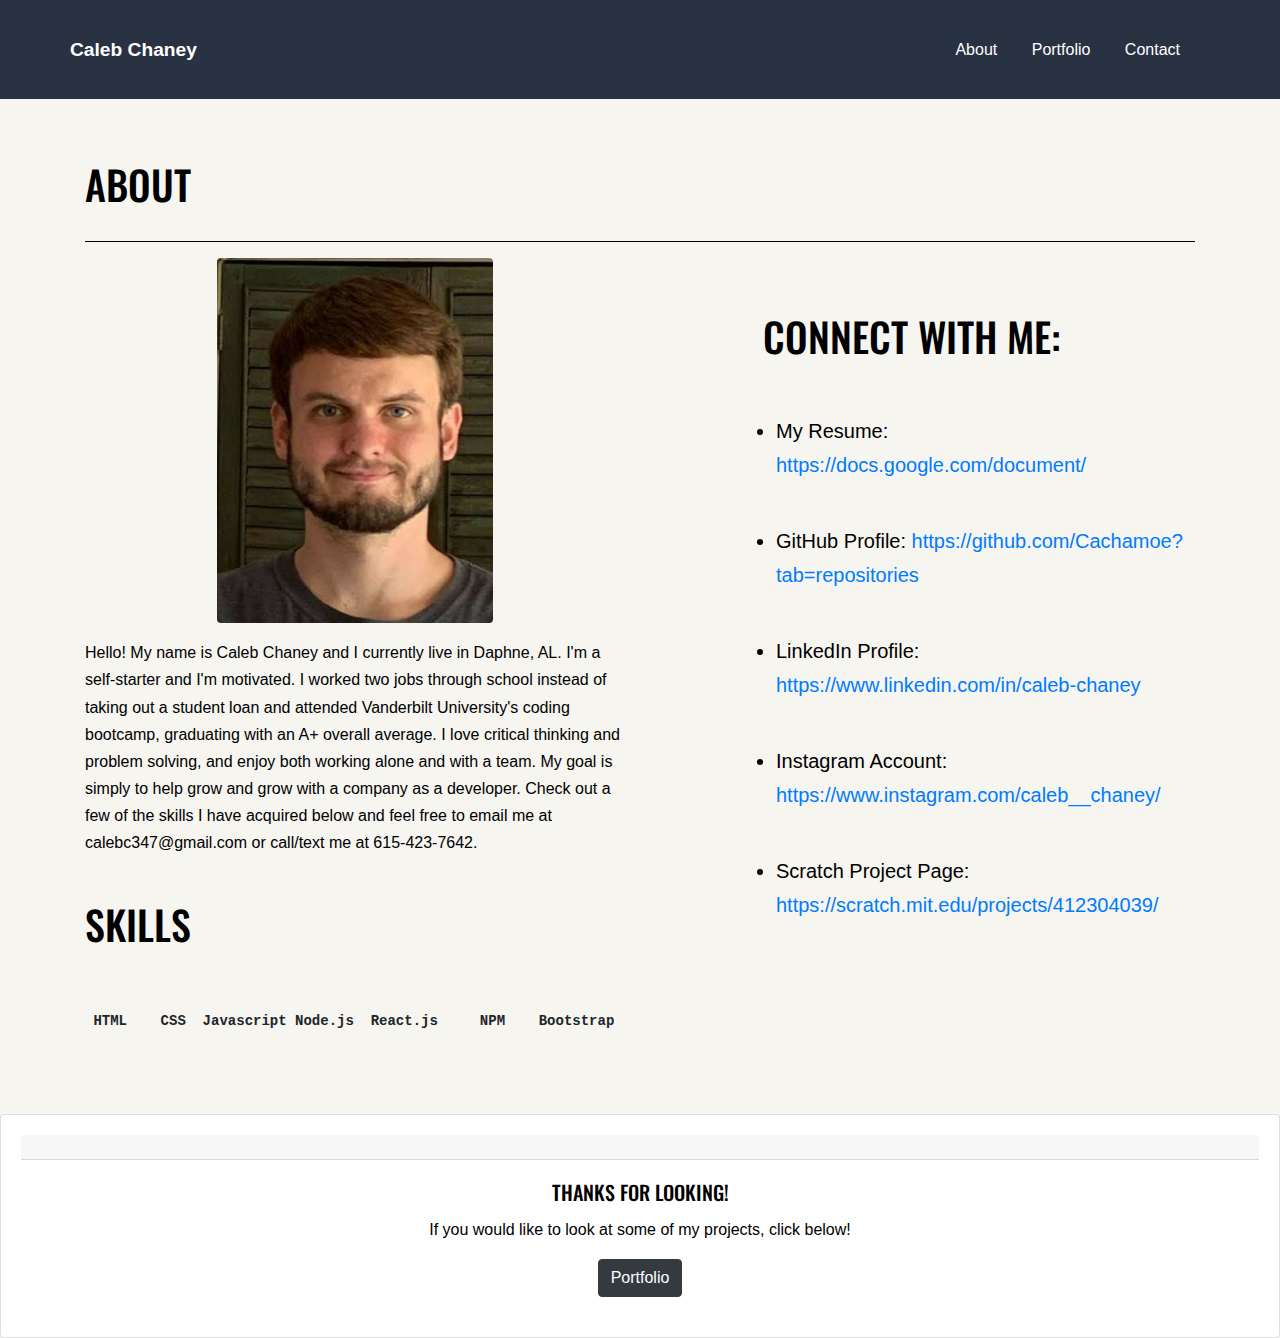
<file: index.html>
<!DOCTYPE html>
<html lang="en">

<head>
  <meta charset="UTF-8">
  <title>Portfolio</title>
  <link rel="stylesheet" href="https://maxcdn.bootstrapcdn.com/bootstrap/4.0.0/css/bootstrap.min.css" />
  <link rel="stylesheet" href="https://pro.fontawesome.com/releases/v5.10.0/css/all.css"
    integrity="sha384-AYmEC3Yw5cVb3ZcuHtOA93w35dYTsvhLPVnYs9eStHfGJvOvKxVfELGroGkvsg+p" crossorigin="anonymous" />
  <link href="https://fonts.googleapis.com/css?family=Rubik:300,400,700|Oswald:400,700" rel="stylesheet">
  <link rel="stylesheet" href="Assets/fonts/icomoon/style.css">
  <link rel="stylesheet" href="Assets/css/jquery.fancybox.min.css">
  <link rel="stylesheet" href="Assets/css/owl.carousel.min.css">
  <link rel="stylesheet" href="Assets/css/owl.theme.default.min.css">
  <link rel="stylesheet" href="Assets/fonts/flaticon/font/flaticon.css">
  <link rel="stylesheet" href="Assets/css/aos.css">
  <link rel="stylesheet" href="Assets/css/style.css">
  <link rel="stylesheet" href="Assets/style.css">
</head>

<body>
  <header class="site-navbar js-sticky-header site-navbar-target" role="banner">
    <div class="container">
      <div class="row align-items-center position-relative">
        <div class="site-logo">
          <a href="index.html" class="text-white">Caleb Chaney</a>
        </div>
        <div class="col-12">
          <nav class="site-navigation text-right ml-auto " role="navigation">
            <ul class="site-menu main-menu js-clone-nav ml-auto d-none d-lg-block">
              <li><a href="index.html" class="nav-link">About</a></li>
              <li><a href="portfolio.html" class="nav-link">Portfolio</a></li>
              <li><a href="contact.html" class="nav-link">Contact</a></li>
            </ul>
          </nav>
        </div>
        <div class="toggle-button d-inline-block d-lg-none"><a href="#"
            class="site-menu-toggle py-5 js-menu-toggle text-white"><span class="icon-menu h3"></span></a></div>
      </div>
    </div>
  </header>
  <br>
  <div class="container">
    <h1 class="margin">About</h1>
    <hr>
    <div class="row">
      <div class="col-md-6">
        <img alt="Caleb" class="rounded mx-auto d-block" src="Assets/Images/20200616_141303 2.jpeg" width=276"
          height="365" class="margin">
        <p class="margin">
          Hello! My name is Caleb Chaney and I currently live in Daphne, AL. I'm a self-starter and I'm motivated.
          I worked two jobs through school instead of taking out a student loan and attended Vanderbilt University's coding bootcamp, graduating with an A+ overall average. I love critical thinking and problem
          solving, and enjoy both working alone and with a team. My goal is simply to help grow and grow with a company as a
          developer. Check out a few of the skills I have acquired below and feel free to email me at calebc347@gmail.com or call/text me at 615-423-7642.
          <br>
          <br>
          <h1>Skills</h1>
          <br>
          <i class="fab fa-html5 fa-4x margin-right"></i><i class="fab fa-css3-alt fa-4x margin-right"></i><i class="fab fa-js-square fa-4x margin-right2"></i><i class="fab fa-node-js fa-4x margin-right"></i><i class="fab fa-react fa-4x margin-right"></i><i class="fab fa-npm fa-4x margin-right"></i><i class="fab fa-bootstrap fa-4x margin-right"></i>
          <pre class="tab"><strong> HTML    CSS  Javascript Node.js  React.js     NPM    Bootstrap</strong> </pre>
      </div>
      <div class="col-md-6">
        <h1 id="bigmargintop">Connect With Me:</h1>
        <ul id="listmargin">
          <li class="textmargin"><i class="fas fa-file"></i>
            My Resume: <a
              href="https://docs.google.com/document/d/1OKQAhkYipP6mVaQxLH_UPPqhoGnGw-i9h2QaGgLEcAw/edit?usp=sharing">https://docs.google.com/document/</a>
          </li>
          <li class="textmargin"><i class="fab fa-github-square"></i>
            GitHub Profile: <a
              href="https://github.com/Cachamoe">https://github.com/Cachamoe?tab=repositories</a>
          </li>
          <li class="textmargin"><i class="fab fa-linkedin"></i>
            LinkedIn Profile: <a
              href="https://www.linkedin.com/in/caleb-chaney-6327731b1/">https://www.linkedin.com/in/caleb-chaney</a>
          </li>
          <li class="textmargin"><i class="fab fa-instagram"></i>
            Instagram Account: <a
              href="https://www.instagram.com/caleb__chaney/">https://www.instagram.com/caleb__chaney/</a>
          </li>
          <li class="textmargin"><i class="fas fa-tasks"></i>
            Scratch Project Page: <a
              href="https://scratch.mit.edu/projects/412304039/">https://scratch.mit.edu/projects/412304039/</a>
          </li>
        </ul>
      </div>
    </div>
  </div>
  </div>

  <script src="Assets/js/jquery-3.3.1.min.js"></script>
  <script src="Assets/js/popper.min.js"></script>
  <script src="Assets/js/bootstrap.min.js"></script>
  <script src="Assets/js/owl.carousel.min.js"></script>
  <script src="Assets/js/jquery.sticky.js"></script>
  <script src="Assets/js/jquery.waypoints.min.js"></script>
  <script src="Assets/js/jquery.animateNumber.min.js"></script>
  <script src="Assets/js/jquery.fancybox.min.js"></script>
  <script src="Assets/js/jquery.easing.1.3.js"></script>
  <script src="Assets/js/aos.js"></script>
  <script src="Assets/js/main.js"></script>
</body>

<footer class="margin-top">
  <div class="card text-center">
    <div class="card-body">
      <div class="card-header">
      </div>
      <div class="card-body">
        <h5 class="card-title">Thanks for looking!</h5>
        <p class="card-text">If you would like to look at some of my projects, click below!</p>
        <a href="portfolio.html" class="btn btn-dark">Portfolio</a>
      </div>
    </div>
</footer>

</html>
</file>
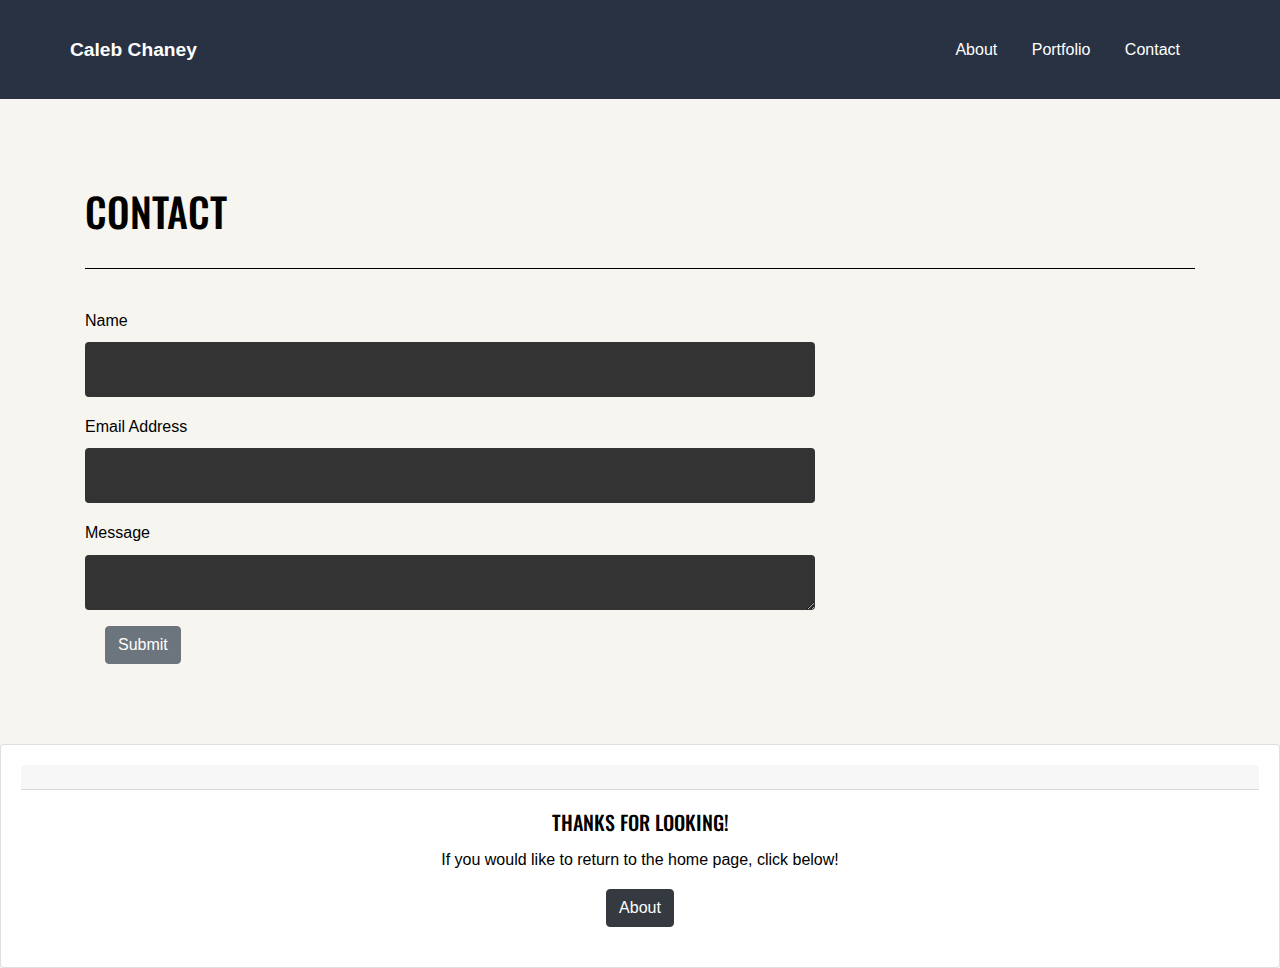
<file: contact.html>
<!DOCTYPE html>
<html lang="en">

<head>
  <meta charset="UTF-8">
  <title>Portfolio</title>
  <link rel="stylesheet" href="https://maxcdn.bootstrapcdn.com/bootstrap/4.0.0/css/bootstrap.min.css" />
  <link rel="stylesheet" href="https://pro.fontawesome.com/releases/v5.10.0/css/all.css"
    integrity="sha384-AYmEC3Yw5cVb3ZcuHtOA93w35dYTsvhLPVnYs9eStHfGJvOvKxVfELGroGkvsg+p" crossorigin="anonymous" />
  <link href="https://fonts.googleapis.com/css?family=Rubik:300,400,700|Oswald:400,700" rel="stylesheet">
  <link rel="stylesheet" href="Assets/fonts/icomoon/style.css">
  <link rel="stylesheet" href="Assets/css/jquery.fancybox.min.css">
  <link rel="stylesheet" href="Assets/css/owl.carousel.min.css">
  <link rel="stylesheet" href="Assets/css/owl.theme.default.min.css">
  <link rel="stylesheet" href="Assets/fonts/flaticon/font/flaticon.css">
  <link rel="stylesheet" href="Assets/css/aos.css">
  <link rel="stylesheet" href="Assets/css/style.css">
  <link rel="stylesheet" href="Assets/style.css">
</head>

<body>
  <header class="site-navbar js-sticky-header site-navbar-target" role="banner">
    <div class="container">
      <div class="row align-items-center position-relative">
        <div class="site-logo">
          <a href="index.html" class="text-white">Caleb Chaney</a>
        </div>
        <div class="col-12">
          <nav class="site-navigation text-right ml-auto " role="navigation">
            <ul class="site-menu main-menu js-clone-nav ml-auto d-none d-lg-block">
              <li><a href="index.html" class="nav-link">About</a></li>
              <li><a href="portfolio.html" class="nav-link">Portfolio</a></li>
              <li><a href="contact.html" class="nav-link">Contact</a></li>
            </ul>
          </nav>
        </div>
        <div class="toggle-button d-inline-block d-lg-none"><a href="#"
            class="site-menu-toggle py-5 js-menu-toggle text-white"><span class="icon-menu h3"></span></a></div>
      </div>
    </div>
  </header>
  <br>
  <br>
  <div class="container">
    <h1 class="margin">Contact</h1>
    <hr>
    <div class="row">
      <div class="col-md-8">
        <form class="margin-top2">
          <div class="form-group">
            <label for="exampleName">Name</label>
            <input type="name" class="form-control" id="examplename1">
          </div>
          <div class="form-group">
            <label for="exampleEmailAddress">Email Address</label>
            <input type="email" class="form-control" id="exampleInputEmail1" aria-describedby="emailHelp">
          </div>
          <div class="form-group">
            <label for="message">Message</label>
            <textarea class="form-control" id="message" rows="3"></textarea>
          </div>
          <div class="form-group form-check">
            <a href="#" id="submit" class="btn btn-secondary">Submit</a>
          </div>
        </form>
      </div>
    </div>
  </div>

  <script src="Assets/js/jquery-3.3.1.min.js"></script>
  <script src="Assets/js/popper.min.js"></script>
  <script src="Assets/js/bootstrap.min.js"></script>
  <script src="Assets/js/owl.carousel.min.js"></script>
  <script src="Assets/js/jquery.sticky.js"></script>
  <script src="Assets/js/jquery.waypoints.min.js"></script>
  <script src="Assets/js/jquery.animateNumber.min.js"></script>
  <script src="Assets/js/jquery.fancybox.min.js"></script>
  <script src="Assets/js/jquery.easing.1.3.js"></script>
  <script src="Assets/js/aos.js"></script>
  <script src="Assets/js/main.js"></script>
</body>

<footer class="margin-top">
  <div class="card text-center">
    <div class="card-body">
      <div class="card-header">
      </div>
      <div class="card-body">
        <h5 class="card-title">Thanks for looking!</h5>
        <p class="card-text">If you would like to return to the home page, click below!</p>
        <a href="index.html" class="btn btn-dark">About</a>
      </div>
    </div>
</footer>

</html>
</file>
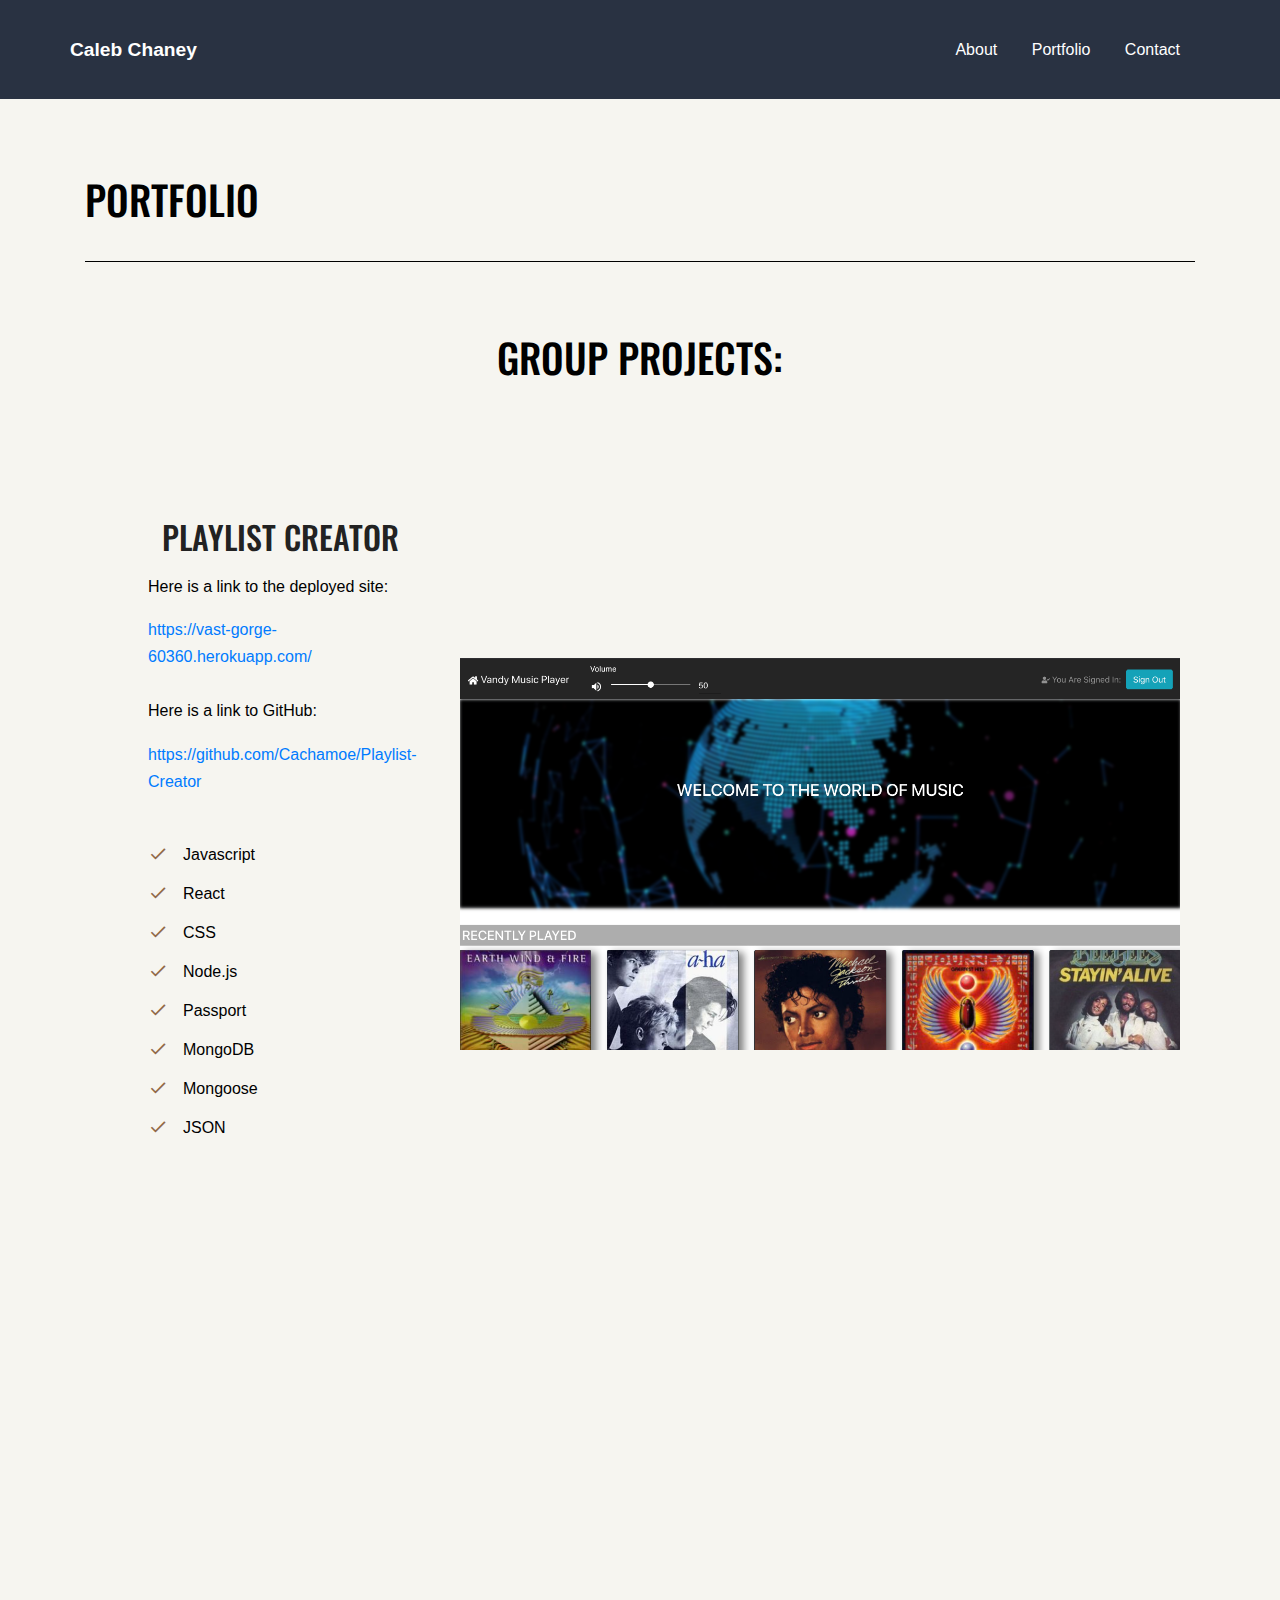
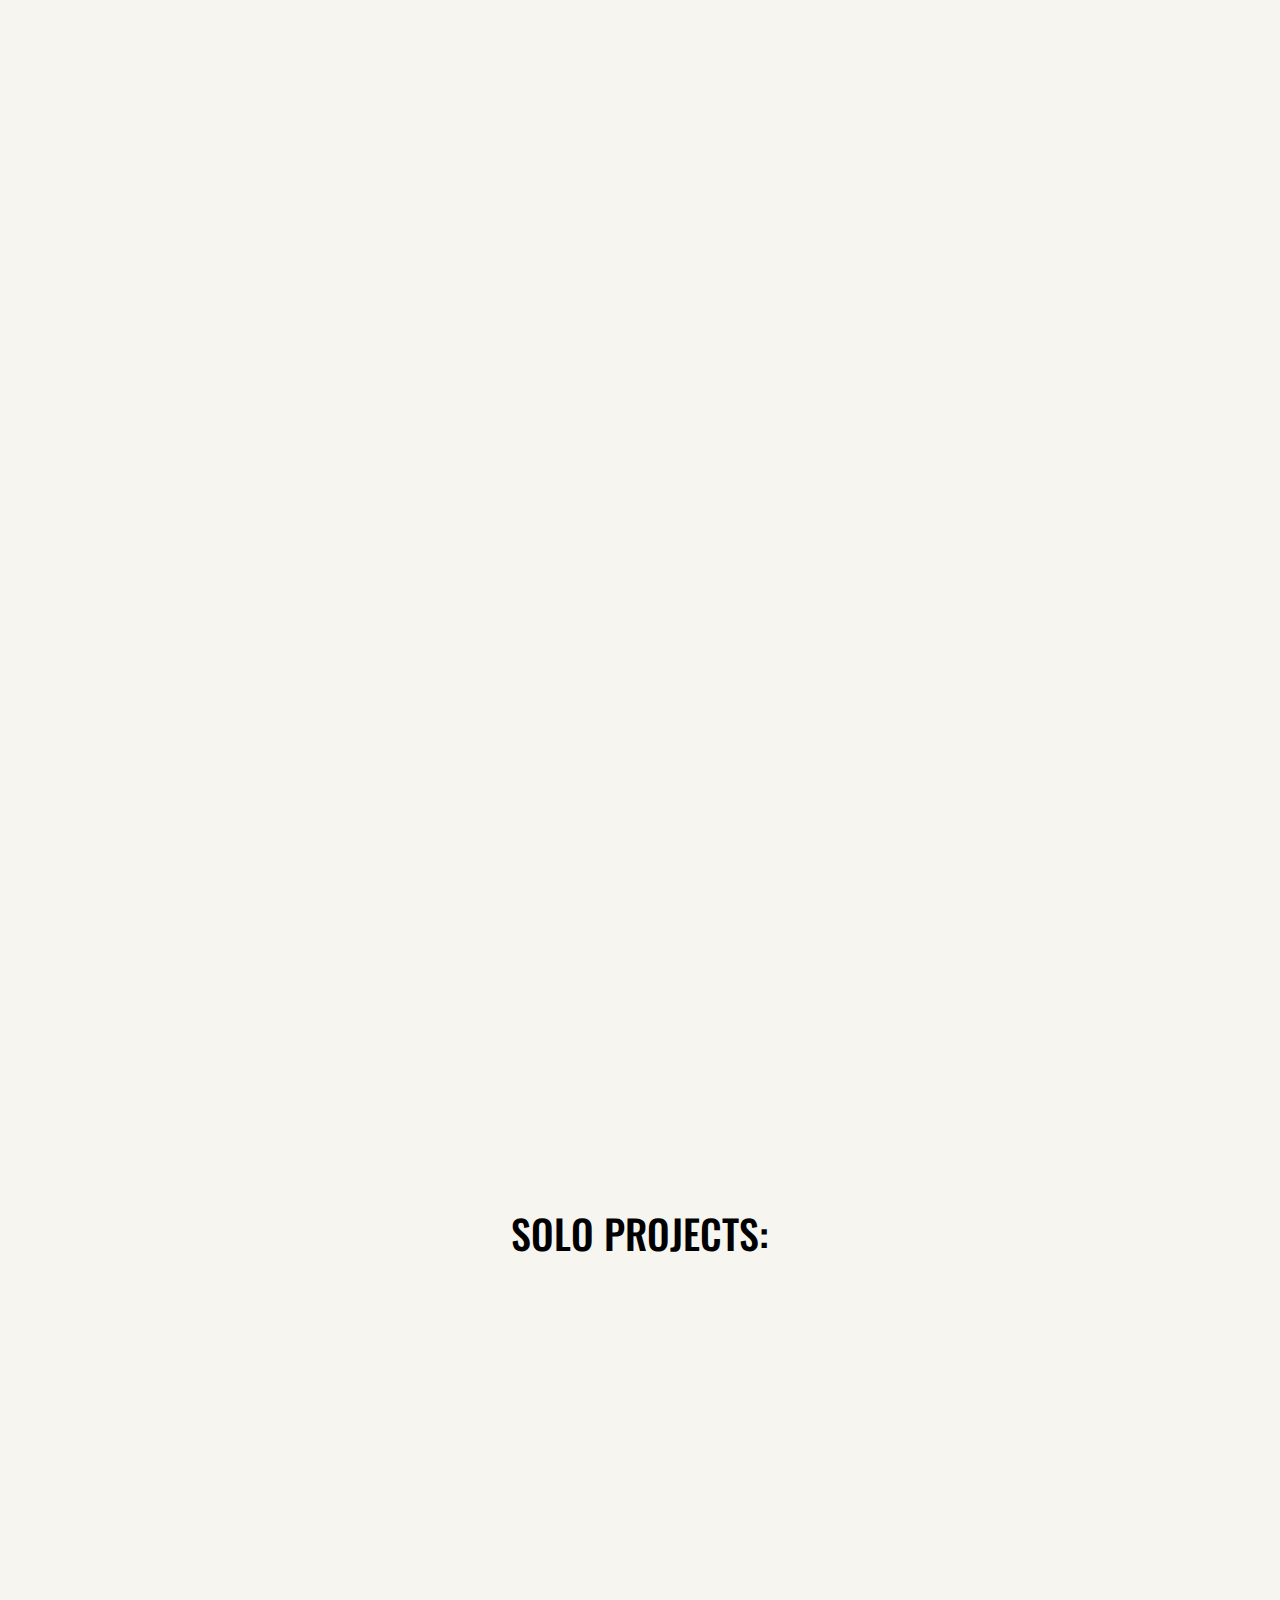
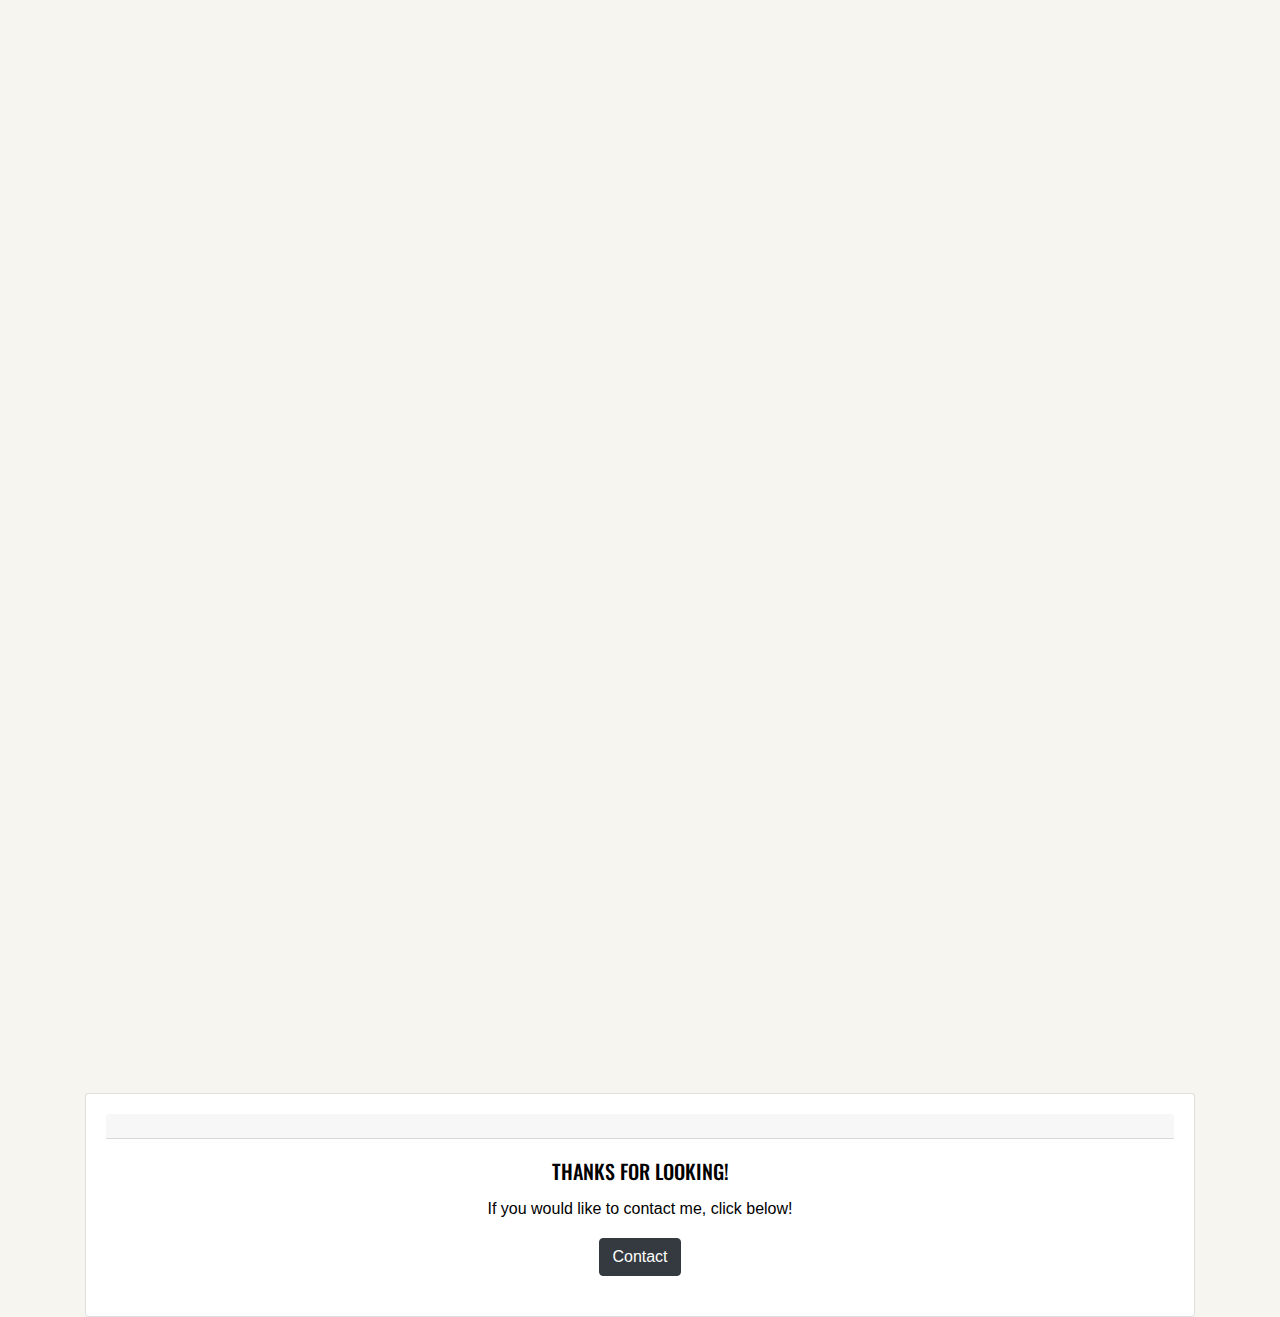
<file: portfolio.html>
<!DOCTYPE html>
<html lang="en">

<head>
    <meta charset="UTF-8">
    <title>Portfolio</title>
    <link rel="stylesheet" href="https://maxcdn.bootstrapcdn.com/bootstrap/4.0.0/css/bootstrap.min.css" />
    <link rel="stylesheet" href="https://pro.fontawesome.com/releases/v5.10.0/css/all.css"
        integrity="sha384-AYmEC3Yw5cVb3ZcuHtOA93w35dYTsvhLPVnYs9eStHfGJvOvKxVfELGroGkvsg+p" crossorigin="anonymous" />
    <link href="https://fonts.googleapis.com/css?family=Rubik:300,400,700|Oswald:400,700" rel="stylesheet">
    <link rel="stylesheet" href="Assets/fonts/icomoon/style.css">
    <link rel="stylesheet" href="Assets/css/jquery.fancybox.min.css">
    <link rel="stylesheet" href="Assets/css/owl.carousel.min.css">
    <link rel="stylesheet" href="Assets/css/owl.theme.default.min.css">
    <link rel="stylesheet" href="Assets/fonts/flaticon/font/flaticon.css">
    <link rel="stylesheet" href="Assets/css/aos.css">
    <link rel="stylesheet" href="Assets/css/style.css">
    <link rel="stylesheet" href="Assets/style.css">
</head>

<body>
    <header class="site-navbar js-sticky-header site-navbar-target" role="banner">
        <div class="container">
            <div class="row align-items-center position-relative">
                <div class="site-logo">
                    <a href="index.html" class="text-white">Caleb Chaney</a>
                </div>
                <div class="col-12">
                    <nav class="site-navigation text-right ml-auto " role="navigation">
                        <ul class="site-menu main-menu js-clone-nav ml-auto d-none d-lg-block">
                            <li><a href="index.html" class="nav-link">About</a></li>
                            <li><a href="portfolio.html" class="nav-link">Portfolio</a></li>
                            <li><a href="contact.html" class="nav-link">Contact</a></li>
                        </ul>
                    </nav>
                </div>
                <div class="toggle-button d-inline-block d-lg-none"><a href="#"
                        class="site-menu-toggle py-5 js-menu-toggle text-white"><span class="icon-menu h3"></span></a>
                </div>
            </div>
        </div>
    </header>
    <br>
    <br>
    <div class="container">
        <div class="row">
            <div class="col-md-8">
                <h1 class="margin">Portfolio</h1>
            </div>
        </div>
        <hr>
        <br>
        <br>
        <h1 class="marginLeft">Group Projects:</h1>
        <br>
        <br>
        <br>
        <div class="block__73694">
            <div class="container">
                <div class="row d-flex no-gutters align-items-stretch">
                    <div class="col-12 col-lg-8 block__73422 order-lg-2"
                        style="background-size: contain; background-image: url('Assets/Images/Screen Shot 2021-01-23 at 10.38.49 AM.png');"
                        data-aos="fade-left" data-aos-delay="">
                    </div>
                    <div class="col-lg-4 mr-auto p-lg-5 mt-4 mt-lg-0 order-lg-1" data-aos="fade-right"
                        data-aos-delay="">
                        <h2 class="mb-3 projectName">Playlist Creator</h2>
                        <p>Here is a link to the deployed site:</p>
                        <a href="https://vast-gorge-60360.herokuapp.com/">https://vast-gorge-60360.herokuapp.com/</a>
                        <br>
                        <br>
                        <p>Here is a link to GitHub:</p>
                        <a href="https://github.com/Cachamoe/Playlist-Creator">https://github.com/Cachamoe/Playlist-Creator</a>
                        <ul class="ul-check primary list-unstyled mt-5">
                            <li>Javascript</li>
                            <li>React</li>
                            <li>CSS</li>
                            <li>Node.js</li>
                            <li>Passport</li>
                            <li>MongoDB</li>
                            <li>Mongoose</li>
                            <li>JSON</li>
                        </ul>
                    </div>
                </div>
            </div>
        </div>
        <div class="block__73694 mb-2">
            <div class="container">
                <div class="row d-flex no-gutters align-items-stretch">
                    <div class="col-12 col-lg-8 block__73422"
                        style="background-size: contain; background-image: url('Assets/Images/Screen Shot 2020-11-18 at 5.22.01 PM.png');"
                        data-aos="fade-right" data-aos-delay="">
                    </div>
                    <div class="col-lg-4 ml-auto p-lg-5 mt-4 mt-lg-0" data-aos="fade-left" data-aos-delay="">
                        <h2 class="mb-3 projectName">Calorie Tracker</h2>
                        <p>Here is a link to the deployed site:</p>
                        <a
                            href="https://whispering-river-77918.herokuapp.com">https://whispering-river-77918.herokuapp.com</a>
                        <br>
                        <br>
                        <p>Here is a link to GitHub:</p>
                        <a
                            href="https://github.com/Cachamoe/Calorie-Tracker">https://github.com/Cachamoe/Calorie-Tracker</a>
                        <ul class="ul-check primary list-unstyled mt-5">
                            <li>Javascript</li>
                            <li>CSS</li>
                            <li>Bulma</li>
                            <li>MySQL</li>
                            <li>Handlebars</li>
                            <li>Node.js</li>
                            <li>Express.js</li>
                            <li>Moment.js</li>
                        </ul>
                    </div>
                </div>
            </div>
        </div>
        <div class="block__73694">
            <div class="container">
                <div class="row d-flex no-gutters align-items-stretch">
                    <div class="col-12 col-lg-8 block__73422 order-lg-2"
                        style="background-size: contain; background-image: url('Assets/Images/Screen Shot 2020-09-22 at 8.50.04 AM.png');"
                        data-aos="fade-left" data-aos-delay="">
                    </div>
                    <div class="col-lg-4 mr-auto p-lg-5 mt-4 mt-lg-0 order-lg-1" data-aos="fade-right"
                        data-aos-delay="">
                        <h2 class="mb-3 projectName">Sound Finder</h2>
                        <p>Here is a link to the deployed site:</p>
                        <a href="https://arrow913.github.io/soundfinder/">https://arrow913.github.io/soundfinder/</a>
                        <br>
                        <br>
                        <p>Here is a link to GitHub:</p>
                        <a href="https://github.com/Cachamoe/Sound-Finder">https://github.com/Cachamoe/Sound-Finder</a>
                        <ul class="ul-check primary list-unstyled mt-5">
                            <li>HTML</li>
                            <li>CSS</li>
                            <li>Javascript</li>
                            <li>jQuery</li>
                            <li>Bootstrap</li>
                            <li>Foundation</li>
                            <li>Granim</li>
                            <li>Font Awesome</li>
                        </ul>
                    </div>
                </div>
            </div>
        </div>
        <br>
        <br>
        <h1 class="marginLeft">Solo Projects:</h1>
        <br>
        <br>
        <br>
        <div class="block__73694 mb-2">
            <div class="container">
                <div class="row d-flex no-gutters align-items-stretch">
                    <div class="col-12 col-lg-8 block__73422"
                        style="background-size: contain; background-image: url('Assets/Images/Screen Shot 2021-01-07 at 10.01.48 AM.png');"
                        data-aos="fade-right" data-aos-delay="">
                    </div>
                    <div class="col-lg-4 ml-auto p-lg-5 mt-4 mt-lg-0" data-aos="fade-left" data-aos-delay="">
                        <h2 class="mb-3 projectName">Google Books Search</h2>
                        <p>Here is a link to the deployed site:</p>
                        <a
                            href="https://evening-basin-64763.herokuapp.com/">https://evening-basin-64763.herokuapp.com/</a>
                        <br>
                        <br>
                        <p>Here is a link to GitHub:</p>
                        <a
                            href="https://github.com/Cachamoe/Google-Books-Search">https://github.com/Cachamoe/Google-Books-Search</a>
                        <ul class="ul-check primary list-unstyled mt-5">
                            <li>HTML</li>
                            <li>CSS</li>
                            <li>Javascript</li>
                            <li>React</li>
                            <li>MongoDB</li>
                            <li>Mongoose</li>
                            <li>Node.js</li>
                        </ul>
                    </div>
                </div>
            </div>
        </div>
        <br>
        <div class="block__73694">
            <div class="container">
                <div class="row d-flex no-gutters align-items-stretch">
                    <div class="col-12 col-lg-8 block__73422 order-lg-2"
                        style="background-size: contain; background-image: url('Assets/Images/Screen Shot 2020-09-16 at 10.52.11 AM.png');"
                        data-aos="fade-left" data-aos-delay="">
                    </div>
                    <div class="col-lg-4 mr-auto p-lg-5 mt-4 mt-lg-0 order-lg-1" data-aos="fade-right"
                        data-aos-delay="">
                        <h2 class="mb-3 projectName">Weather Dashboard</h2>
                        <p>Here is a link to the deployed site:</p>
                        <a
                            href="https://cachamoe.github.io/Weather-Dashboard/">https://cachamoe.github.io/Weather-Dashboard/</a>
                        <br>
                        <br>
                        <p>Here is a link to GitHub:</p>
                        <a
                            href="https://github.com/Cachamoe/Weather-Dashboard">https://github.com/Cachamoe/Weather-Dashboard</a>
                        <ul class="ul-check primary list-unstyled mt-5">
                            <li>HTML</li>
                            <li>CSS</li>
                            <li>Javascript</li>
                            <li>jQuery</li>
                            <li>Bootstrap</li>
                            <li>Moment.js</li>
                        </ul>
                    </div>
                </div>
            </div>
        </div>
        <br>
        <div class="block__73694 mb-2">
            <div class="container">
                <div class="row d-flex no-gutters align-items-stretch">
                    <div class="col-12 col-lg-8 block__73422"
                        style="background-size: contain; background-image: url('Assets/Images/Screen Shot 2020-08-27 at 8.41.03 PM.png');"
                        data-aos="fade-right" data-aos-delay="">
                    </div>
                    <div class="col-lg-4 ml-auto p-lg-5 mt-4 mt-lg-0" data-aos="fade-left" data-aos-delay="">
                        <h2 class="mb-3 projectName">Code Quiz</h2>
                        <p>Here is a link to the deployed site:</p>
                        <a href="https://cachamoe.github.io/Code-Quiz/">https://cachamoe.github.io/Code-Quiz/</a>
                        <br>
                        <br>
                        <p>Here is a link to GitHub:</p>
                        <a href="https://github.com/Cachamoe/Code-Quiz">https://github.com/Cachamoe/Code-Quiz</a>
                        <ul class="ul-check primary list-unstyled mt-5">
                            <li>HTML</li>
                            <li>CSS</li>
                            <li>Javascript</li>
                            <li>jQuery</li>
                            <li>Bootstrap</li>
                        </ul>
                    </div>
                </div>
            </div>
        </div>
        <br>
        <div class="block__73694">
            <div class="container">
                <div class="row d-flex no-gutters align-items-stretch">
                    <div class="col-12 col-lg-8 block__73422 order-lg-2"
                        style="background-size: contain; background-image: url('Assets/Images/Screen Shot 2020-11-03 at 6.43.56 PM.png');"
                        data-aos="fade-left" data-aos-delay="">
                    </div>
                    <div class="col-lg-4 mr-auto p-lg-5 mt-4 mt-lg-0 order-lg-1" data-aos="fade-right"
                        data-aos-delay="">
                        <h2 class="mb-3 projectName">Burger Logger</h2>
                        <p>Here is a link to the deployed site:</p>
                        <a
                            href="https://evening-castle-60643.herokuapp.com/">https://evening-castle-60643.herokuapp.com/</a>
                        <br>
                        <br>
                        <p>Here is a link to GitHub:</p>
                        <a
                            href="https://github.com/Cachamoe/Burger-Logger">https://github.com/Cachamoe/Burger-Logger</a>
                        <ul class="ul-check primary list-unstyled mt-5">
                            <li>Javascript</li>
                            <li>CSS</li>
                            <li>MySQL</li>
                            <li>Node.js</li>
                            <li>Express.js</li>
                            <li>Handlebars</li>
                            <li>JSON</li>
                        </ul>
                    </div>
                </div>
            </div>
        </div>
        <br>
        <div class="block__73694 mb-2">
            <div class="container">
                <div class="row d-flex no-gutters align-items-stretch">
                    <div class="col-12 col-lg-8 block__73422"
                        style="background-size: contain; background-image: url('Assets/Images/Screen Shot 2020-11-29 at 7.07.14 PM.png');"
                        data-aos="fade-right" data-aos-delay="">
                    </div>
                    <div class="col-lg-4 ml-auto p-lg-5 mt-4 mt-lg-0" data-aos="fade-left" data-aos-delay="">
                        <h2 class="mb-3 projectName">Fitness Tracker</h2>
                        <p>Here is a link to the deployed site:</p>
                        <a
                            href="https://rocky-hollows-56823.herokuapp.com/">https://rocky-hollows-56823.herokuapp.com//</a>
                        <br>
                        <br>
                        <p>Here is a link to GitHub:</p>
                        <a
                            href="https://github.com/Cachamoe/Fitness-Tracker">https://github.com/Cachamoe/Fitness-Tracker</a>
                        <ul class="ul-check primary list-unstyled mt-5">
                            <li>HTML</li>
                            <li>CSS</li>
                            <li>Javascript</li>
                            <li>MongoDB</li>
                            <li>Mongoose</li>
                            <li>Node.js</li>
                            <li>JSON</li>
                        </ul>
                    </div>
                </div>
            </div>
        </div>
        <br>
        <div class="block__73694">
            <div class="container">
                <div class="row d-flex no-gutters align-items-stretch">
                    <div class="col-12 col-lg-8 block__73422 order-lg-2"
                        style="background-size: contain; background-image: url('Assets/Images/Screen Shot 2020-09-07 at 12.36.47 PM.png');"
                        data-aos="fade-left" data-aos-delay="">
                    </div>
                    <div class="col-lg-4 mr-auto p-lg-5 mt-4 mt-lg-0 order-lg-1" data-aos="fade-right"
                        data-aos-delay="">
                        <h2 class="mb-3 projectName">Work Day Scheduler</h2>
                        <p>Here is a link to the deployed site:</p>
                        <a
                            href="https://cachamoe.github.io/Third-Party-Api/">https://cachamoe.github.io/Third-Party-Api/</a>
                        <br>
                        <br>
                        <p>Here is a link to GitHub:</p>
                        <a
                            href="https://github.com/Cachamoe/Third-Party-Api">https://github.com/Cachamoe/Third-Party-Api</a>
                        <ul class="ul-check primary list-unstyled mt-5">
                            <li>HTML</li>
                            <li>CSS</li>
                            <li>Javascript</li>
                            <li>jQuery</li>
                            <li>Moment.js</li>
                            <li>Font Awesome</li>
                        </ul>
                    </div>
                </div>
            </div>
        </div>

        <script src="Assets/js/jquery-3.3.1.min.js"></script>
        <script src="Assets/js/popper.min.js"></script>
        <script src="Assets/js/bootstrap.min.js"></script>
        <script src="Assets/js/owl.carousel.min.js"></script>
        <script src="Assets/js/jquery.sticky.js"></script>
        <script src="Assets/js/jquery.waypoints.min.js"></script>
        <script src="Assets/js/jquery.animateNumber.min.js"></script>
        <script src="Assets/js/jquery.fancybox.min.js"></script>
        <script src="Assets/js/jquery.easing.1.3.js"></script>
        <script src="Assets/js/aos.js"></script>
        <script src="Assets/js/main.js"></script>
</body>

<footer class="margin-top">
    <div class="card text-center">
        <div class="card-body">
            <div class="card-header">
            </div>
            <div class="card-body">
                <h5 class="card-title">Thanks for looking!</h5>
                <p class="card-text">If you would like to contact me, click below!</p>
                <a href="contact.html" class="btn btn-dark">Contact</a>
            </div>
        </div>
</footer>

</html>
</file>
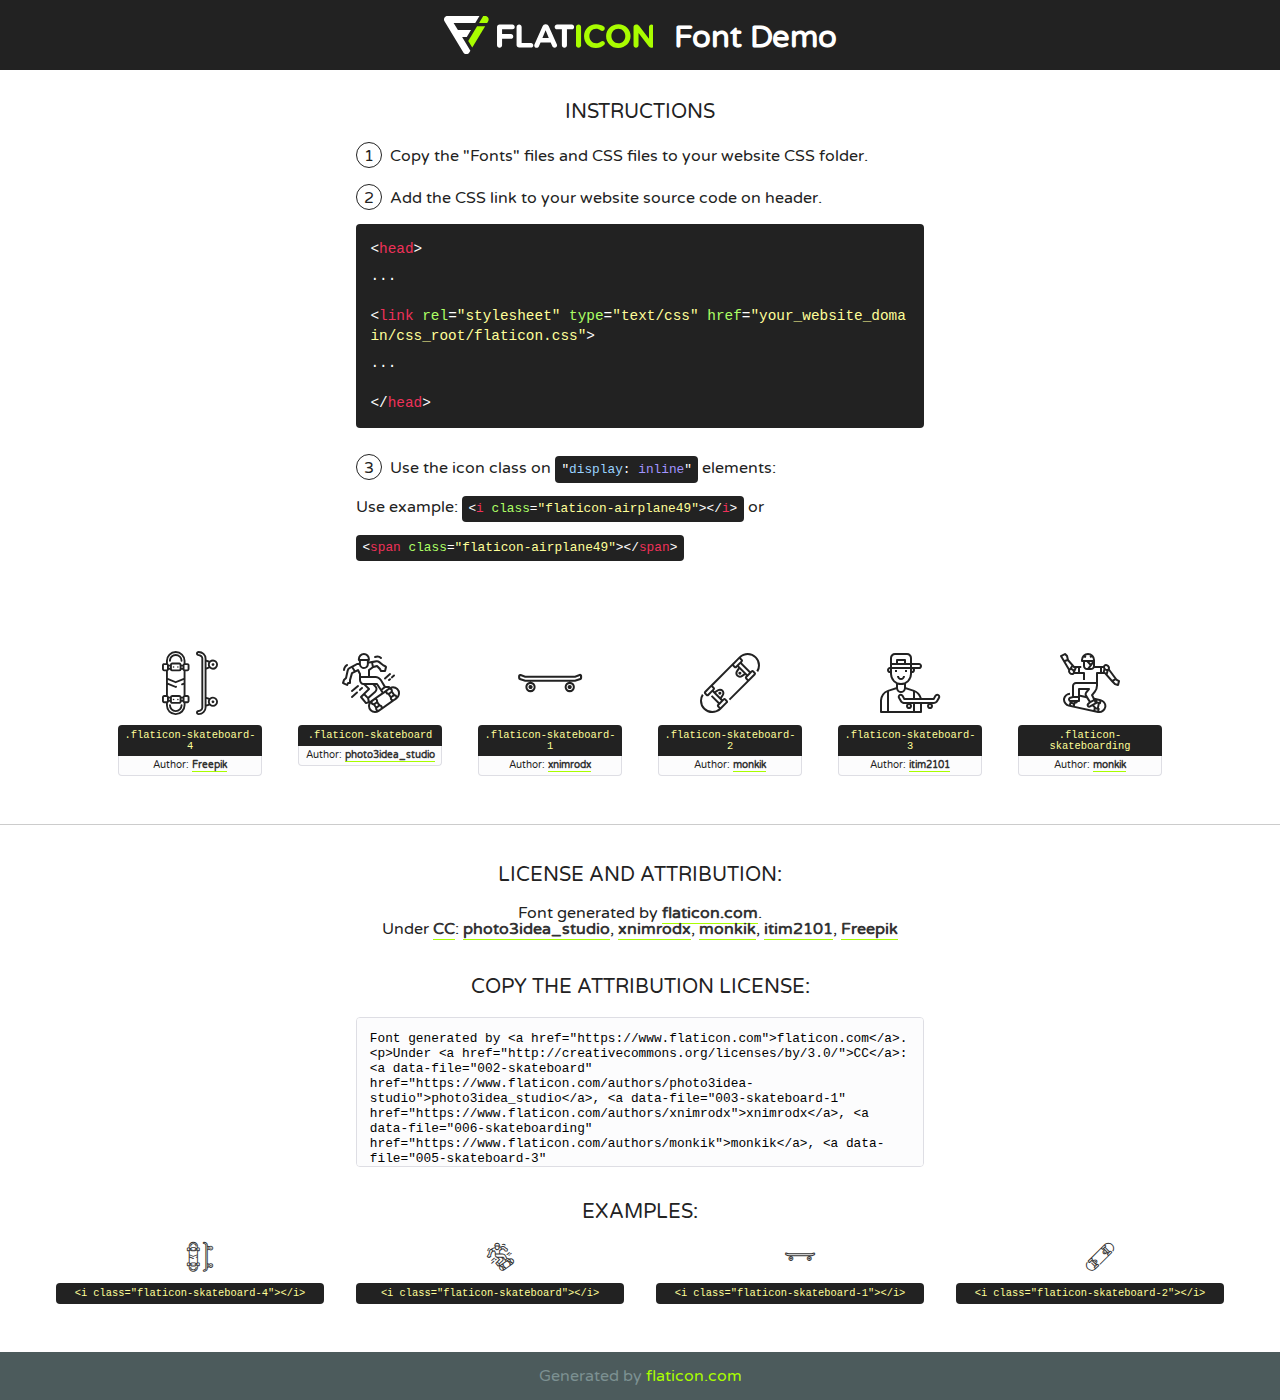
<file: Assets/fonts/flaticon/font/flaticon.html>
<!DOCTYPE html>
<!--
  Flaticon icon font: Flaticon
  Creation date: 24/07/2020 08:49
-->
<html>
<!DOCTYPE html>
<html>

<head>
    <title>Flaticon WebFont</title>
    <link href="http://fonts.googleapis.com/css?family=Varela+Round" rel="stylesheet" type="text/css" />
    <link rel="stylesheet" type="text/css" href="flaticon.css">
    <meta charset="UTF-8">
    <style>
    html, body, div, span, applet, object, iframe,
    h1, h2, h3, h4, h5, h6, p, blockquote, pre,
    a, abbr, acronym, address, big, cite, code,
    del, dfn, em, img, ins, kbd, q, s, samp,
    small, strike, strong, sub, sup, tt, var,
    b, u, i, center,
    dl, dt, dd, ol, ul, li,
    fieldset, form, label, legend,
    table, caption, tbody, tfoot, thead, tr, th, td,
    article, aside, canvas, details, embed, 
    figure, figcaption, footer, header, hgroup, 
    menu, nav, output, ruby, section, summary,
    time, mark, audio, video {
        margin: 0;
        padding: 0;
        border: 0;
        font-size: 100%;
        font: inherit;
        vertical-align: baseline;
    }
    /* HTML5 display-role reset for older browsers */
    article, aside, details, figcaption, figure, 
    footer, header, hgroup, menu, nav, section {
        display: block;
    }
    body {
        line-height: 1;
    }
    ol, ul {
        list-style: none;
    }
    blockquote, q {
        quotes: none;
    }
    blockquote:before, blockquote:after,
    q:before, q:after {
        content: '';
        content: none;
    }
    table {
        border-collapse: collapse;
        border-spacing: 0;
    }
    body {
        font-family: 'Varela Round', Helvetica, Arial, sans-serif;
        font-size: 16px;
        color: #222;
    }
    a {
        color: #333;
        border-bottom: 1px solid #a9fd00;
        font-weight: bold;
        text-decoration: none;
    }
    * {
        -moz-box-sizing: border-box;
        -webkit-box-sizing: border-box;
        box-sizing: border-box;
        margin: 0;
        padding: 0;
    }
    [class^="flaticon-"]:before, [class*=" flaticon-"]:before, [class^="flaticon-"]:after, [class*=" flaticon-"]:after {
        font-family: Flaticon;
        font-size: 30px;
        font-style: normal;
        margin-left: 20px;
        color: #333;
    }
    .wrapper {
        max-width: 600px;
        margin: auto;
        padding: 0 1em;
    }
    .title {
        font-size: 1.25em;
        text-align: center;
        margin-bottom: 1em;
        text-transform: uppercase;
    }
    header {
        text-align: center;
        background-color: #222;
        color: #fff;
        padding: 1em;
    }
    header .logo {
        width: 210px;
        height: 38px;
        display: inline-block;
        vertical-align: middle;
        margin-right: 1em;
        border: none;
    }
    header strong {
        font-size: 1.95em;
        font-weight: bold;
        vertical-align: middle;
        margin-top: 5px;
        display: inline-block;
    }
    .demo {
        margin: 2em auto;
        line-height: 1.25em;
    }
    .demo ul li {
        margin-bottom: 1em;
    }
    .demo ul li .num {
        color: #222;
        border-radius: 20px;
        display: inline-block;
        width: 26px;
        padding: 3px;
        height: 26px;
        text-align: center;
        margin-right: 0.5em;
        border: 1px solid #222;
    }
    .demo ul li code {
        background-color: #222;
        border-radius: 4px;
        padding: 0.25em 0.5em;
        display: inline-block;
        color: #fff;
        font-family: Consolas,Monaco,Lucida Console,Liberation Mono,DejaVu Sans Mono,Bitstream Vera Sans Mono,Courier New, monospace;
        font-weight: lighter;
        margin-top: 1em;
        font-size: 0.8em;
        word-break: break-all;
    }
    .demo ul li code.big {
        padding: 1em;
        font-size: 0.9em;
    }
    .demo ul li code .red {
        color: #EF3159;
    }
    .demo ul li code .green {
        color: #ACFF65;
    }
    .demo ul li code .yellow {
        color: #FFFF99;
    }
    .demo ul li code .blue {
        color: #99D3FF;
    }
    .demo ul li code .purple {
        color: #A295FF;
    }
    .demo ul li code .dots {
        margin-top: 0.5em;
        display: block;
    }
    #glyphs {
        border-bottom: 1px solid #ccc;
        padding: 2em 0;
        text-align: center;
    }
    .glyph {
        display: inline-block;
        width: 9em;
        margin: 1em;
        text-align: center;
        vertical-align: top;
        background: #FFF;
    }
    .glyph .glyph-icon {
        padding: 10px;
        display: block;
        font-family:"Flaticon";
        font-size: 64px;
        line-height: 1;
    }
    .glyph .glyph-icon:before {
        font-size: 64px;
        color: #222;
        margin-left: 0;
    }
    .class-name {
        font-size: 0.65em;
        background-color: #222;
        color: #fff;
        border-radius: 4px 4px 0 0;
        padding: 0.5em;
        color: #FFFF99;
        font-family: Consolas,Monaco,Lucida Console,Liberation Mono,DejaVu Sans Mono,Bitstream Vera Sans Mono,Courier New, monospace;
    }
    .author-name {
        font-size: 0.6em;
        background-color: #fcfcfd;
        border: 1px solid #DEDEE4;
        border-top: 0;
        border-radius: 0 0 4px 4px;
        padding: 0.5em;
    }
    .class-name:last-child {
        font-size: 10px;
        color:#888;
    }
    .class-name:last-child a {
        font-size: 10px;
        color:#555;
    }
    .class-name:last-child a:hover {
        color:#a9fd00;
    }
    .glyph > input {
        display: block;
        width: 100px;
        margin: 5px auto;
        text-align: center;
        font-size: 12px;
        cursor: text;
    }
    .glyph > input.icon-input {
        font-family:"Flaticon";
        font-size: 16px;
        margin-bottom: 10px;
    }
    .attribution .title {
        margin-top: 2em;
    }
    .attribution textarea {
        background-color: #fcfcfd;
        padding: 1em;
        border: none;
        box-shadow: none;
        border: 1px solid #DEDEE4;
        border-radius: 4px;
        resize: none;
        width: 100%;
        height: 150px;
        font-size: 0.8em;
        font-family: Consolas,Monaco,Lucida Console,Liberation Mono,DejaVu Sans Mono,Bitstream Vera Sans Mono,Courier New, monospace;
        -webkit-appearance: none;
    }
    .iconsuse {
        margin: 2em auto;
        text-align: center;
        max-width: 1200px;
    }
    .iconsuse:after {
        content: '';
        display: table;
        clear: both;
    }
    .iconsuse .image {
        float: left;
        width: 25%;
        padding: 0 1em;
    }
    .iconsuse .image p {
        margin-bottom: 1em;
    }
    .iconsuse .image span {
        display: block;
        font-size: 0.65em;
        background-color: #222;
        color: #fff;
        border-radius: 4px;
        padding: 0.5em;
        color: #FFFF99;
        margin-top: 1em;
        font-family: Consolas,Monaco,Lucida Console,Liberation Mono,DejaVu Sans Mono,Bitstream Vera Sans Mono,Courier New, monospace;
    }
    #footer {
        text-align: center;
        background-color: #4C5B5C;
        color: #7c9192;
        padding: 1em;
    }
    #footer a {
        border: none;
        color: #a9fd00;
        font-weight: normal;
    }
    @media (max-width: 960px) {
        .iconsuse .image {
            width: 50%;
        }
    }
    @media (max-width: 560px) {
        .iconsuse .image {
            width: 100%;
        }
    }
    </style>
</head>

<body class="characters-off">

    <header>
        <a href="https://www.flaticon.com" target="_blank" class="logo">
            <svg version="1.1" xmlns="http://www.w3.org/2000/svg" xmlns:xlink="http://www.w3.org/1999/xlink" xmlns:a="http://ns.adobe.com/AdobeSVGViewerExtensions/3.0/" viewBox="0 0 560.875 102.036" enable-background="new 0 0 560.875 102.036" xml:space="preserve">
                <defs>
                </defs>
                <g>
                    <g class="letters">
                        <path fill="#ffffff" d="M141.596,29.675c0-3.777,2.985-6.767,6.764-6.767h34.438c3.426,0,6.15,2.728,6.15,6.15
                        c0,3.43-2.724,6.149-6.15,6.149h-27.674v13.091h23.719c3.429,0,6.151,2.724,6.151,6.15c0,3.43-2.723,6.149-6.151,6.149h-23.719
                        v17.574c0,3.773-2.986,6.761-6.764,6.761c-3.779,0-6.764-2.989-6.764-6.761V29.675z"></path>
                        <path fill="#ffffff" d="M193.844,29.149c0-3.781,2.985-6.767,6.764-6.767c3.776,0,6.763,2.985,6.763,6.767v42.957h25.039
                        c3.426,0,6.149,2.726,6.149,6.153c0,3.425-2.723,6.15-6.149,6.15h-31.802c-3.779,0-6.764-2.986-6.764-6.768V29.149z"></path>
                        <path fill="#ffffff" d="M241.891,75.71l21.438-48.407c1.492-3.341,4.215-5.357,7.906-5.357h0.792
                        c3.686,0,6.323,2.017,7.815,5.357l21.439,48.407c0.436,0.967,0.701,1.845,0.701,2.723c0,3.602-2.809,6.501-6.414,6.501
                        c-3.161,0-5.269-1.845-6.499-4.655l-4.132-9.661h-27.059l-4.301,10.102c-1.144,2.631-3.426,4.214-6.237,4.214
                        c-3.517,0-6.24-2.81-6.24-6.325C241.1,77.64,241.451,76.677,241.891,75.71z M279.932,58.666l-8.521-20.297l-8.526,20.297H279.932
                        z"></path>
                        <path fill="#ffffff" d="M314.864,35.387H301.86c-3.429,0-6.239-2.813-6.239-6.238c0-3.429,2.811-6.24,6.239-6.24h39.533
                        c3.426,0,6.237,2.811,6.237,6.24c0,3.425-2.811,6.238-6.237,6.238h-13.001v42.785c0,3.773-2.99,6.761-6.764,6.761
                        c-3.779,0-6.764-2.989-6.764-6.761V35.387z"></path>
                        <path fill="#A9FD00" d="M352.615,29.149c0-3.781,2.985-6.767,6.767-6.767c3.774,0,6.761,2.985,6.761,6.767v49.024
                        c0,3.773-2.987,6.761-6.761,6.761c-3.781,0-6.767-2.989-6.767-6.761V29.149z"></path>
                        <path fill="#A9FD00" d="M374.132,53.836v-0.179c0-17.481,13.178-31.801,32.065-31.801c9.22,0,15.459,2.458,20.557,6.238
                        c1.402,1.054,2.637,2.985,2.637,5.357c0,3.692-2.985,6.59-6.681,6.59c-1.845,0-3.071-0.702-4.044-1.319
                        c-3.776-2.813-7.729-4.393-12.562-4.393c-10.364,0-17.831,8.611-17.831,19.154v0.173c0,10.542,7.291,19.329,17.831,19.329
                        c5.715,0,9.492-1.756,13.359-4.834c1.049-0.874,2.458-1.491,4.039-1.491c3.429,0,6.325,2.813,6.325,6.236
                        c0,2.106-1.056,3.78-2.282,4.834c-5.539,4.834-12.036,7.733-21.878,7.733C387.572,85.464,374.132,71.493,374.132,53.836z"></path>
                        <path fill="#A9FD00" d="M433.009,53.836v-0.179c0-17.481,13.79-31.801,32.766-31.801c18.981,0,32.592,14.143,32.592,31.628v0.173
                        c0,17.483-13.785,31.807-32.769,31.807C446.625,85.464,433.009,71.32,433.009,53.836z M484.224,53.836v-0.179
                        c0-10.539-7.725-19.326-18.626-19.326c-10.893,0-18.449,8.611-18.449,19.154v0.173c0,10.542,7.73,19.329,18.626,19.329
                        C476.676,72.986,484.224,64.378,484.224,53.836z"></path>
                        <path fill="#A9FD00" d="M506.233,29.321c0-3.774,2.99-6.763,6.767-6.763h1.401c3.252,0,5.183,1.583,7.029,3.953l26.093,34.265
                        V29.059c0-3.692,2.99-6.677,6.681-6.677c3.683,0,6.671,2.985,6.671,6.677v48.934c0,3.78-2.987,6.765-6.764,6.765h-0.436
                        c-3.257,0-5.188-1.581-7.034-3.953l-27.056-35.492v32.944c0,3.687-2.985,6.676-6.678,6.676c-3.683,0-6.673-2.989-6.673-6.676
                        V29.321z"></path>
                    </g>
                    <g class="insignia">
                        <path fill="#ffffff" d="M48.372,56.137h12.517l11.156-18.537H37.186L25.688,18.539h57.825L94.668,0H9.271
                        C5.925,0,2.842,1.801,1.198,4.716c-1.644,2.907-1.593,6.482,0.134,9.343l50.38,83.501c1.678,2.781,4.689,4.476,7.938,4.476
                        c3.246,0,6.257-1.695,7.935-4.476l2.898-4.804L48.372,56.137z"></path>
                        <g class="i">
                            <path fill="#A9FD00" d="M93.575,18.539h0.031v0.004l21.652,0.004l2.705-4.488c1.727-2.861,1.778-6.436,0.133-9.343
                            C116.454,1.801,113.371,0,110.026,0h-5.294L93.575,18.539z"></path>
                            <polygon fill="#A9FD00" points="88.291,27.356 64.725,66.486 75.519,84.404 109.942,27.356"></polygon>
                        </g>
                    </g>
                </g>
            </svg>
        </a>
        <strong>Font Demo</strong>
    </header>


    <section class="demo wrapper">

        <p class="title">Instructions</p>

        <ul>
            <li>
                <span class="num">1</span>Copy the "Fonts" files and CSS files to your website CSS folder.
            </li>
            <li>
                <span class="num">2</span>Add the CSS link to your website source code on header.
                <code class="big">
                    &lt;<span class="red">head</span>&gt;
                    <br/><span class="dots">...</span>
                    <br/>&lt;<span class="red">link</span> <span class="green">rel</span>=<span class="yellow">"stylesheet"</span> <span class="green">type</span>=<span class="yellow">"text/css"</span> <span class="green">href</span>=<span class="yellow">"your_website_domain/css_root/flaticon.css"</span>&gt;
                    <br/><span class="dots">...</span>
                    <br/>&lt;/<span class="red">head</span>&gt;
                </code>
            </li>

            <li>
                <p>
                    <span class="num">3</span>Use the icon class on <code>"<span class="blue">display</span>:<span class="purple"> inline</span>"</code> elements:
                    <br />
                    Use example: <code>&lt;<span class="red">i</span> <span class="green">class</span>=<span class="yellow">&quot;flaticon-airplane49&quot;</span>&gt;&lt;/<span class="red">i</span>&gt;</code> or <code>&lt;<span class="red">span</span> <span class="green">class</span>=<span class="yellow">&quot;flaticon-airplane49&quot;</span>&gt;&lt;/<span class="red">span</span>&gt;</code>
            </li>
        </ul>

    </section>




   <section id="glyphs">          
    
      
        <div class="glyph"><div class="glyph-icon flaticon-skateboard-4"></div>
            <div class="class-name">.flaticon-skateboard-4</div>
            <div class="author-name">Author: <a data-file="001-skateboard-4" href="http://www.freepik.com">Freepik</a> </div> 
        </div>        
        
        <div class="glyph"><div class="glyph-icon flaticon-skateboard"></div>
            <div class="class-name">.flaticon-skateboard</div>
            <div class="author-name">Author: <a data-file="002-skateboard" href="https://www.flaticon.com/authors/photo3idea-studio">photo3idea_studio</a> </div> 
        </div>        
        
        <div class="glyph"><div class="glyph-icon flaticon-skateboard-1"></div>
            <div class="class-name">.flaticon-skateboard-1</div>
            <div class="author-name">Author: <a data-file="003-skateboard-1" href="https://www.flaticon.com/authors/xnimrodx">xnimrodx</a> </div> 
        </div>        
        
        <div class="glyph"><div class="glyph-icon flaticon-skateboard-2"></div>
            <div class="class-name">.flaticon-skateboard-2</div>
            <div class="author-name">Author: <a data-file="004-skateboard-2" href="https://www.flaticon.com/authors/monkik">monkik</a> </div> 
        </div>        
        
        <div class="glyph"><div class="glyph-icon flaticon-skateboard-3"></div>
            <div class="class-name">.flaticon-skateboard-3</div>
            <div class="author-name">Author: <a data-file="005-skateboard-3" href="https://www.flaticon.com/authors/itim2101">itim2101</a> </div> 
        </div>        
        
        <div class="glyph"><div class="glyph-icon flaticon-skateboarding"></div>
            <div class="class-name">.flaticon-skateboarding</div>
            <div class="author-name">Author: <a data-file="006-skateboarding" href="https://www.flaticon.com/authors/monkik">monkik</a> </div> 
        </div>        
        

    </section>



    <section class="attribution wrapper"   style="text-align:center;">

      <div class="title">License and attribution:</div><div class="attrDiv">Font generated by <a href="https://www.flaticon.com">flaticon.com</a>. <div><p>Under <a href="http://creativecommons.org/licenses/by/3.0/">CC</a>: <a data-file="002-skateboard" href="https://www.flaticon.com/authors/photo3idea-studio">photo3idea_studio</a>, <a data-file="003-skateboard-1" href="https://www.flaticon.com/authors/xnimrodx">xnimrodx</a>, <a data-file="006-skateboarding" href="https://www.flaticon.com/authors/monkik">monkik</a>, <a data-file="005-skateboard-3" href="https://www.flaticon.com/authors/itim2101">itim2101</a>, <a data-file="001-skateboard-4" href="http://www.freepik.com">Freepik</a></p>  </div>
      </div>
      <div class="title">Copy the Attribution License:</div>

    <textarea onclick="this.focus();this.select();">Font generated by &lt;a href=&quot;https://www.flaticon.com&quot;&gt;flaticon.com&lt;/a&gt;. <p>Under <a href="http://creativecommons.org/licenses/by/3.0/">CC</a>: <a data-file="002-skateboard" href="https://www.flaticon.com/authors/photo3idea-studio">photo3idea_studio</a>, <a data-file="003-skateboard-1" href="https://www.flaticon.com/authors/xnimrodx">xnimrodx</a>, <a data-file="006-skateboarding" href="https://www.flaticon.com/authors/monkik">monkik</a>, <a data-file="005-skateboard-3" href="https://www.flaticon.com/authors/itim2101">itim2101</a>, <a data-file="001-skateboard-4" href="http://www.freepik.com">Freepik</a></p>  
     </textarea>

    </section>

    <section class="iconsuse">

          <div class="title">Examples:</div>            
             
            <div class="image">
                <p>
                    <i class="glyph-icon flaticon-skateboard-4"></i> 
                    <span>&lt;i class=&quot;flaticon-skateboard-4&quot;&gt;&lt;/i&gt;</span>
                </p>
            </div>
            
            <div class="image">
                <p>
                    <i class="glyph-icon flaticon-skateboard"></i> 
                    <span>&lt;i class=&quot;flaticon-skateboard&quot;&gt;&lt;/i&gt;</span>
                </p>
            </div>
            
            <div class="image">
                <p>
                    <i class="glyph-icon flaticon-skateboard-1"></i> 
                    <span>&lt;i class=&quot;flaticon-skateboard-1&quot;&gt;&lt;/i&gt;</span>
                </p>
            </div>
            
            <div class="image">
                <p>
                    <i class="glyph-icon flaticon-skateboard-2"></i> 
                    <span>&lt;i class=&quot;flaticon-skateboard-2&quot;&gt;&lt;/i&gt;</span>
                </p>
            </div>
                       
        </div>
                            
    </section>

<div id="footer">
    <div>Generated by <a href="https://www.flaticon.com">flaticon.com</a>
    </div>
</div>



</body>
</html>
</file>
<file: Assets/fonts/icomoon/style.css>
@font-face {
  font-family: 'icomoon';
  src:  url('fonts/icomoon.eot?10si43');
  src:  url('fonts/icomoon.eot?10si43#iefix') format('embedded-opentype'),
    url('fonts/icomoon.ttf?10si43') format('truetype'),
    url('fonts/icomoon.woff?10si43') format('woff'),
    url('fonts/icomoon.svg?10si43#icomoon') format('svg');
  font-weight: normal;
  font-style: normal;
}

[class^="icon-"], [class*=" icon-"] {
  /* use !important to prevent issues with browser extensions that change fonts */
  font-family: 'icomoon' !important;
  speak: none;
  font-style: normal;
  font-weight: normal;
  font-variant: normal;
  text-transform: none;
  line-height: 1;

  /* Better Font Rendering =========== */
  -webkit-font-smoothing: antialiased;
  -moz-osx-font-smoothing: grayscale;
}

.icon-asterisk:before {
  content: "\f069";
}
.icon-plus:before {
  content: "\f067";
}
.icon-question:before {
  content: "\f128";
}
.icon-minus:before {
  content: "\f068";
}
.icon-glass:before {
  content: "\f000";
}
.icon-music:before {
  content: "\f001";
}
.icon-search:before {
  content: "\f002";
}
.icon-envelope-o:before {
  content: "\f003";
}
.icon-heart:before {
  content: "\f004";
}
.icon-star:before {
  content: "\f005";
}
.icon-star-o:before {
  content: "\f006";
}
.icon-user:before {
  content: "\f007";
}
.icon-film:before {
  content: "\f008";
}
.icon-th-large:before {
  content: "\f009";
}
.icon-th:before {
  content: "\f00a";
}
.icon-th-list:before {
  content: "\f00b";
}
.icon-check:before {
  content: "\f00c";
}
.icon-close:before {
  content: "\f00d";
}
.icon-remove:before {
  content: "\f00d";
}
.icon-times:before {
  content: "\f00d";
}
.icon-search-plus:before {
  content: "\f00e";
}
.icon-search-minus:before {
  content: "\f010";
}
.icon-power-off:before {
  content: "\f011";
}
.icon-signal:before {
  content: "\f012";
}
.icon-cog:before {
  content: "\f013";
}
.icon-gear:before {
  content: "\f013";
}
.icon-trash-o:before {
  content: "\f014";
}
.icon-home:before {
  content: "\f015";
}
.icon-file-o:before {
  content: "\f016";
}
.icon-clock-o:before {
  content: "\f017";
}
.icon-road:before {
  content: "\f018";
}
.icon-download:before {
  content: "\f019";
}
.icon-arrow-circle-o-down:before {
  content: "\f01a";
}
.icon-arrow-circle-o-up:before {
  content: "\f01b";
}
.icon-inbox:before {
  content: "\f01c";
}
.icon-play-circle-o:before {
  content: "\f01d";
}
.icon-repeat:before {
  content: "\f01e";
}
.icon-rotate-right:before {
  content: "\f01e";
}
.icon-refresh:before {
  content: "\f021";
}
.icon-list-alt:before {
  content: "\f022";
}
.icon-lock:before {
  content: "\f023";
}
.icon-flag:before {
  content: "\f024";
}
.icon-headphones:before {
  content: "\f025";
}
.icon-volume-off:before {
  content: "\f026";
}
.icon-volume-down:before {
  content: "\f027";
}
.icon-volume-up:before {
  content: "\f028";
}
.icon-qrcode:before {
  content: "\f029";
}
.icon-barcode:before {
  content: "\f02a";
}
.icon-tag:before {
  content: "\f02b";
}
.icon-tags:before {
  content: "\f02c";
}
.icon-book:before {
  content: "\f02d";
}
.icon-bookmark:before {
  content: "\f02e";
}
.icon-print:before {
  content: "\f02f";
}
.icon-camera:before {
  content: "\f030";
}
.icon-font:before {
  content: "\f031";
}
.icon-bold:before {
  content: "\f032";
}
.icon-italic:before {
  content: "\f033";
}
.icon-text-height:before {
  content: "\f034";
}
.icon-text-width:before {
  content: "\f035";
}
.icon-align-left:before {
  content: "\f036";
}
.icon-align-center:before {
  content: "\f037";
}
.icon-align-right:before {
  content: "\f038";
}
.icon-align-justify:before {
  content: "\f039";
}
.icon-list:before {
  content: "\f03a";
}
.icon-dedent:before {
  content: "\f03b";
}
.icon-outdent:before {
  content: "\f03b";
}
.icon-indent:before {
  content: "\f03c";
}
.icon-video-camera:before {
  content: "\f03d";
}
.icon-image:before {
  content: "\f03e";
}
.icon-photo:before {
  content: "\f03e";
}
.icon-picture-o:before {
  content: "\f03e";
}
.icon-pencil:before {
  content: "\f040";
}
.icon-map-marker:before {
  content: "\f041";
}
.icon-adjust:before {
  content: "\f042";
}
.icon-tint:before {
  content: "\f043";
}
.icon-edit:before {
  content: "\f044";
}
.icon-pencil-square-o:before {
  content: "\f044";
}
.icon-share-square-o:before {
  content: "\f045";
}
.icon-check-square-o:before {
  content: "\f046";
}
.icon-arrows:before {
  content: "\f047";
}
.icon-step-backward:before {
  content: "\f048";
}
.icon-fast-backward:before {
  content: "\f049";
}
.icon-backward:before {
  content: "\f04a";
}
.icon-play:before {
  content: "\f04b";
}
.icon-pause:before {
  content: "\f04c";
}
.icon-stop:before {
  content: "\f04d";
}
.icon-forward:before {
  content: "\f04e";
}
.icon-fast-forward:before {
  content: "\f050";
}
.icon-step-forward:before {
  content: "\f051";
}
.icon-eject:before {
  content: "\f052";
}
.icon-chevron-left:before {
  content: "\f053";
}
.icon-chevron-right:before {
  content: "\f054";
}
.icon-plus-circle:before {
  content: "\f055";
}
.icon-minus-circle:before {
  content: "\f056";
}
.icon-times-circle:before {
  content: "\f057";
}
.icon-check-circle:before {
  content: "\f058";
}
.icon-question-circle:before {
  content: "\f059";
}
.icon-info-circle:before {
  content: "\f05a";
}
.icon-crosshairs:before {
  content: "\f05b";
}
.icon-times-circle-o:before {
  content: "\f05c";
}
.icon-check-circle-o:before {
  content: "\f05d";
}
.icon-ban:before {
  content: "\f05e";
}
.icon-arrow-left:before {
  content: "\f060";
}
.icon-arrow-right:before {
  content: "\f061";
}
.icon-arrow-up:before {
  content: "\f062";
}
.icon-arrow-down:before {
  content: "\f063";
}
.icon-mail-forward:before {
  content: "\f064";
}
.icon-share:before {
  content: "\f064";
}
.icon-expand:before {
  content: "\f065";
}
.icon-compress:before {
  content: "\f066";
}
.icon-exclamation-circle:before {
  content: "\f06a";
}
.icon-gift:before {
  content: "\f06b";
}
.icon-leaf:before {
  content: "\f06c";
}
.icon-fire:before {
  content: "\f06d";
}
.icon-eye:before {
  content: "\f06e";
}
.icon-eye-slash:before {
  content: "\f070";
}
.icon-exclamation-triangle:before {
  content: "\f071";
}
.icon-warning:before {
  content: "\f071";
}
.icon-plane:before {
  content: "\f072";
}
.icon-calendar:before {
  content: "\f073";
}
.icon-random:before {
  content: "\f074";
}
.icon-comment:before {
  content: "\f075";
}
.icon-magnet:before {
  content: "\f076";
}
.icon-chevron-up:before {
  content: "\f077";
}
.icon-chevron-down:before {
  content: "\f078";
}
.icon-retweet:before {
  content: "\f079";
}
.icon-shopping-cart:before {
  content: "\f07a";
}
.icon-folder:before {
  content: "\f07b";
}
.icon-folder-open:before {
  content: "\f07c";
}
.icon-arrows-v:before {
  content: "\f07d";
}
.icon-arrows-h:before {
  content: "\f07e";
}
.icon-bar-chart:before {
  content: "\f080";
}
.icon-bar-chart-o:before {
  content: "\f080";
}
.icon-twitter-square:before {
  content: "\f081";
}
.icon-facebook-square:before {
  content: "\f082";
}
.icon-camera-retro:before {
  content: "\f083";
}
.icon-key:before {
  content: "\f084";
}
.icon-cogs:before {
  content: "\f085";
}
.icon-gears:before {
  content: "\f085";
}
.icon-comments:before {
  content: "\f086";
}
.icon-thumbs-o-up:before {
  content: "\f087";
}
.icon-thumbs-o-down:before {
  content: "\f088";
}
.icon-star-half:before {
  content: "\f089";
}
.icon-heart-o:before {
  content: "\f08a";
}
.icon-sign-out:before {
  content: "\f08b";
}
.icon-linkedin-square:before {
  content: "\f08c";
}
.icon-thumb-tack:before {
  content: "\f08d";
}
.icon-external-link:before {
  content: "\f08e";
}
.icon-sign-in:before {
  content: "\f090";
}
.icon-trophy:before {
  content: "\f091";
}
.icon-github-square:before {
  content: "\f092";
}
.icon-upload:before {
  content: "\f093";
}
.icon-lemon-o:before {
  content: "\f094";
}
.icon-phone:before {
  content: "\f095";
}
.icon-square-o:before {
  content: "\f096";
}
.icon-bookmark-o:before {
  content: "\f097";
}
.icon-phone-square:before {
  content: "\f098";
}
.icon-twitter:before {
  content: "\f099";
}
.icon-facebook:before {
  content: "\f09a";
}
.icon-facebook-f:before {
  content: "\f09a";
}
.icon-github:before {
  content: "\f09b";
}
.icon-unlock:before {
  content: "\f09c";
}
.icon-credit-card:before {
  content: "\f09d";
}
.icon-feed:before {
  content: "\f09e";
}
.icon-rss:before {
  content: "\f09e";
}
.icon-hdd-o:before {
  content: "\f0a0";
}
.icon-bullhorn:before {
  content: "\f0a1";
}
.icon-bell-o:before {
  content: "\f0a2";
}
.icon-certificate:before {
  content: "\f0a3";
}
.icon-hand-o-right:before {
  content: "\f0a4";
}
.icon-hand-o-left:before {
  content: "\f0a5";
}
.icon-hand-o-up:before {
  content: "\f0a6";
}
.icon-hand-o-down:before {
  content: "\f0a7";
}
.icon-arrow-circle-left:before {
  content: "\f0a8";
}
.icon-arrow-circle-right:before {
  content: "\f0a9";
}
.icon-arrow-circle-up:before {
  content: "\f0aa";
}
.icon-arrow-circle-down:before {
  content: "\f0ab";
}
.icon-globe:before {
  content: "\f0ac";
}
.icon-wrench:before {
  content: "\f0ad";
}
.icon-tasks:before {
  content: "\f0ae";
}
.icon-filter:before {
  content: "\f0b0";
}
.icon-briefcase:before {
  content: "\f0b1";
}
.icon-arrows-alt:before {
  content: "\f0b2";
}
.icon-group:before {
  content: "\f0c0";
}
.icon-users:before {
  content: "\f0c0";
}
.icon-chain:before {
  content: "\f0c1";
}
.icon-link:before {
  content: "\f0c1";
}
.icon-cloud:before {
  content: "\f0c2";
}
.icon-flask:before {
  content: "\f0c3";
}
.icon-cut:before {
  content: "\f0c4";
}
.icon-scissors:before {
  content: "\f0c4";
}
.icon-copy:before {
  content: "\f0c5";
}
.icon-files-o:before {
  content: "\f0c5";
}
.icon-paperclip:before {
  content: "\f0c6";
}
.icon-floppy-o:before {
  content: "\f0c7";
}
.icon-save:before {
  content: "\f0c7";
}
.icon-square:before {
  content: "\f0c8";
}
.icon-bars:before {
  content: "\f0c9";
}
.icon-navicon:before {
  content: "\f0c9";
}
.icon-reorder:before {
  content: "\f0c9";
}
.icon-list-ul:before {
  content: "\f0ca";
}
.icon-list-ol:before {
  content: "\f0cb";
}
.icon-strikethrough:before {
  content: "\f0cc";
}
.icon-underline:before {
  content: "\f0cd";
}
.icon-table:before {
  content: "\f0ce";
}
.icon-magic:before {
  content: "\f0d0";
}
.icon-truck:before {
  content: "\f0d1";
}
.icon-pinterest:before {
  content: "\f0d2";
}
.icon-pinterest-square:before {
  content: "\f0d3";
}
.icon-google-plus-square:before {
  content: "\f0d4";
}
.icon-google-plus:before {
  content: "\f0d5";
}
.icon-money:before {
  content: "\f0d6";
}
.icon-caret-down:before {
  content: "\f0d7";
}
.icon-caret-up:before {
  content: "\f0d8";
}
.icon-caret-left:before {
  content: "\f0d9";
}
.icon-caret-right:before {
  content: "\f0da";
}
.icon-columns:before {
  content: "\f0db";
}
.icon-sort:before {
  content: "\f0dc";
}
.icon-unsorted:before {
  content: "\f0dc";
}
.icon-sort-desc:before {
  content: "\f0dd";
}
.icon-sort-down:before {
  content: "\f0dd";
}
.icon-sort-asc:before {
  content: "\f0de";
}
.icon-sort-up:before {
  content: "\f0de";
}
.icon-envelope:before {
  content: "\f0e0";
}
.icon-linkedin:before {
  content: "\f0e1";
}
.icon-rotate-left:before {
  content: "\f0e2";
}
.icon-undo:before {
  content: "\f0e2";
}
.icon-gavel:before {
  content: "\f0e3";
}
.icon-legal:before {
  content: "\f0e3";
}
.icon-dashboard:before {
  content: "\f0e4";
}
.icon-tachometer:before {
  content: "\f0e4";
}
.icon-comment-o:before {
  content: "\f0e5";
}
.icon-comments-o:before {
  content: "\f0e6";
}
.icon-bolt:before {
  content: "\f0e7";
}
.icon-flash:before {
  content: "\f0e7";
}
.icon-sitemap:before {
  content: "\f0e8";
}
.icon-umbrella:before {
  content: "\f0e9";
}
.icon-clipboard:before {
  content: "\f0ea";
}
.icon-paste:before {
  content: "\f0ea";
}
.icon-lightbulb-o:before {
  content: "\f0eb";
}
.icon-exchange:before {
  content: "\f0ec";
}
.icon-cloud-download:before {
  content: "\f0ed";
}
.icon-cloud-upload:before {
  content: "\f0ee";
}
.icon-user-md:before {
  content: "\f0f0";
}
.icon-stethoscope:before {
  content: "\f0f1";
}
.icon-suitcase:before {
  content: "\f0f2";
}
.icon-bell:before {
  content: "\f0f3";
}
.icon-coffee:before {
  content: "\f0f4";
}
.icon-cutlery:before {
  content: "\f0f5";
}
.icon-file-text-o:before {
  content: "\f0f6";
}
.icon-building-o:before {
  content: "\f0f7";
}
.icon-hospital-o:before {
  content: "\f0f8";
}
.icon-ambulance:before {
  content: "\f0f9";
}
.icon-medkit:before {
  content: "\f0fa";
}
.icon-fighter-jet:before {
  content: "\f0fb";
}
.icon-beer:before {
  content: "\f0fc";
}
.icon-h-square:before {
  content: "\f0fd";
}
.icon-plus-square:before {
  content: "\f0fe";
}
.icon-angle-double-left:before {
  content: "\f100";
}
.icon-angle-double-right:before {
  content: "\f101";
}
.icon-angle-double-up:before {
  content: "\f102";
}
.icon-angle-double-down:before {
  content: "\f103";
}
.icon-angle-left:before {
  content: "\f104";
}
.icon-angle-right:before {
  content: "\f105";
}
.icon-angle-up:before {
  content: "\f106";
}
.icon-angle-down:before {
  content: "\f107";
}
.icon-desktop:before {
  content: "\f108";
}
.icon-laptop:before {
  content: "\f109";
}
.icon-tablet:before {
  content: "\f10a";
}
.icon-mobile:before {
  content: "\f10b";
}
.icon-mobile-phone:before {
  content: "\f10b";
}
.icon-circle-o:before {
  content: "\f10c";
}
.icon-quote-left:before {
  content: "\f10d";
}
.icon-quote-right:before {
  content: "\f10e";
}
.icon-spinner:before {
  content: "\f110";
}
.icon-circle:before {
  content: "\f111";
}
.icon-mail-reply:before {
  content: "\f112";
}
.icon-reply:before {
  content: "\f112";
}
.icon-github-alt:before {
  content: "\f113";
}
.icon-folder-o:before {
  content: "\f114";
}
.icon-folder-open-o:before {
  content: "\f115";
}
.icon-smile-o:before {
  content: "\f118";
}
.icon-frown-o:before {
  content: "\f119";
}
.icon-meh-o:before {
  content: "\f11a";
}
.icon-gamepad:before {
  content: "\f11b";
}
.icon-keyboard-o:before {
  content: "\f11c";
}
.icon-flag-o:before {
  content: "\f11d";
}
.icon-flag-checkered:before {
  content: "\f11e";
}
.icon-terminal:before {
  content: "\f120";
}
.icon-code:before {
  content: "\f121";
}
.icon-mail-reply-all:before {
  content: "\f122";
}
.icon-reply-all:before {
  content: "\f122";
}
.icon-star-half-empty:before {
  content: "\f123";
}
.icon-star-half-full:before {
  content: "\f123";
}
.icon-star-half-o:before {
  content: "\f123";
}
.icon-location-arrow:before {
  content: "\f124";
}
.icon-crop:before {
  content: "\f125";
}
.icon-code-fork:before {
  content: "\f126";
}
.icon-chain-broken:before {
  content: "\f127";
}
.icon-unlink:before {
  content: "\f127";
}
.icon-info:before {
  content: "\f129";
}
.icon-exclamation:before {
  content: "\f12a";
}
.icon-superscript:before {
  content: "\f12b";
}
.icon-subscript:before {
  content: "\f12c";
}
.icon-eraser:before {
  content: "\f12d";
}
.icon-puzzle-piece:before {
  content: "\f12e";
}
.icon-microphone:before {
  content: "\f130";
}
.icon-microphone-slash:before {
  content: "\f131";
}
.icon-shield:before {
  content: "\f132";
}
.icon-calendar-o:before {
  content: "\f133";
}
.icon-fire-extinguisher:before {
  content: "\f134";
}
.icon-rocket:before {
  content: "\f135";
}
.icon-maxcdn:before {
  content: "\f136";
}
.icon-chevron-circle-left:before {
  content: "\f137";
}
.icon-chevron-circle-right:before {
  content: "\f138";
}
.icon-chevron-circle-up:before {
  content: "\f139";
}
.icon-chevron-circle-down:before {
  content: "\f13a";
}
.icon-html5:before {
  content: "\f13b";
}
.icon-css3:before {
  content: "\f13c";
}
.icon-anchor:before {
  content: "\f13d";
}
.icon-unlock-alt:before {
  content: "\f13e";
}
.icon-bullseye:before {
  content: "\f140";
}
.icon-ellipsis-h:before {
  content: "\f141";
}
.icon-ellipsis-v:before {
  content: "\f142";
}
.icon-rss-square:before {
  content: "\f143";
}
.icon-play-circle:before {
  content: "\f144";
}
.icon-ticket:before {
  content: "\f145";
}
.icon-minus-square:before {
  content: "\f146";
}
.icon-minus-square-o:before {
  content: "\f147";
}
.icon-level-up:before {
  content: "\f148";
}
.icon-level-down:before {
  content: "\f149";
}
.icon-check-square:before {
  content: "\f14a";
}
.icon-pencil-square:before {
  content: "\f14b";
}
.icon-external-link-square:before {
  content: "\f14c";
}
.icon-share-square:before {
  content: "\f14d";
}
.icon-compass:before {
  content: "\f14e";
}
.icon-caret-square-o-down:before {
  content: "\f150";
}
.icon-toggle-down:before {
  content: "\f150";
}
.icon-caret-square-o-up:before {
  content: "\f151";
}
.icon-toggle-up:before {
  content: "\f151";
}
.icon-caret-square-o-right:before {
  content: "\f152";
}
.icon-toggle-right:before {
  content: "\f152";
}
.icon-eur:before {
  content: "\f153";
}
.icon-euro:before {
  content: "\f153";
}
.icon-gbp:before {
  content: "\f154";
}
.icon-dollar:before {
  content: "\f155";
}
.icon-usd:before {
  content: "\f155";
}
.icon-inr:before {
  content: "\f156";
}
.icon-rupee:before {
  content: "\f156";
}
.icon-cny:before {
  content: "\f157";
}
.icon-jpy:before {
  content: "\f157";
}
.icon-rmb:before {
  content: "\f157";
}
.icon-yen:before {
  content: "\f157";
}
.icon-rouble:before {
  content: "\f158";
}
.icon-rub:before {
  content: "\f158";
}
.icon-ruble:before {
  content: "\f158";
}
.icon-krw:before {
  content: "\f159";
}
.icon-won:before {
  content: "\f159";
}
.icon-bitcoin:before {
  content: "\f15a";
}
.icon-btc:before {
  content: "\f15a";
}
.icon-file:before {
  content: "\f15b";
}
.icon-file-text:before {
  content: "\f15c";
}
.icon-sort-alpha-asc:before {
  content: "\f15d";
}
.icon-sort-alpha-desc:before {
  content: "\f15e";
}
.icon-sort-amount-asc:before {
  content: "\f160";
}
.icon-sort-amount-desc:before {
  content: "\f161";
}
.icon-sort-numeric-asc:before {
  content: "\f162";
}
.icon-sort-numeric-desc:before {
  content: "\f163";
}
.icon-thumbs-up:before {
  content: "\f164";
}
.icon-thumbs-down:before {
  content: "\f165";
}
.icon-youtube-square:before {
  content: "\f166";
}
.icon-youtube:before {
  content: "\f167";
}
.icon-xing:before {
  content: "\f168";
}
.icon-xing-square:before {
  content: "\f169";
}
.icon-youtube-play:before {
  content: "\f16a";
}
.icon-dropbox:before {
  content: "\f16b";
}
.icon-stack-overflow:before {
  content: "\f16c";
}
.icon-instagram:before {
  content: "\f16d";
}
.icon-flickr:before {
  content: "\f16e";
}
.icon-adn:before {
  content: "\f170";
}
.icon-bitbucket:before {
  content: "\f171";
}
.icon-bitbucket-square:before {
  content: "\f172";
}
.icon-tumblr:before {
  content: "\f173";
}
.icon-tumblr-square:before {
  content: "\f174";
}
.icon-long-arrow-down:before {
  content: "\f175";
}
.icon-long-arrow-up:before {
  content: "\f176";
}
.icon-long-arrow-left:before {
  content: "\f177";
}
.icon-long-arrow-right:before {
  content: "\f178";
}
.icon-apple:before {
  content: "\f179";
}
.icon-windows:before {
  content: "\f17a";
}
.icon-android:before {
  content: "\f17b";
}
.icon-linux:before {
  content: "\f17c";
}
.icon-dribbble:before {
  content: "\f17d";
}
.icon-skype:before {
  content: "\f17e";
}
.icon-foursquare:before {
  content: "\f180";
}
.icon-trello:before {
  content: "\f181";
}
.icon-female:before {
  content: "\f182";
}
.icon-male:before {
  content: "\f183";
}
.icon-gittip:before {
  content: "\f184";
}
.icon-gratipay:before {
  content: "\f184";
}
.icon-sun-o:before {
  content: "\f185";
}
.icon-moon-o:before {
  content: "\f186";
}
.icon-archive:before {
  content: "\f187";
}
.icon-bug:before {
  content: "\f188";
}
.icon-vk:before {
  content: "\f189";
}
.icon-weibo:before {
  content: "\f18a";
}
.icon-renren:before {
  content: "\f18b";
}
.icon-pagelines:before {
  content: "\f18c";
}
.icon-stack-exchange:before {
  content: "\f18d";
}
.icon-arrow-circle-o-right:before {
  content: "\f18e";
}
.icon-arrow-circle-o-left:before {
  content: "\f190";
}
.icon-caret-square-o-left:before {
  content: "\f191";
}
.icon-toggle-left:before {
  content: "\f191";
}
.icon-dot-circle-o:before {
  content: "\f192";
}
.icon-wheelchair:before {
  content: "\f193";
}
.icon-vimeo-square:before {
  content: "\f194";
}
.icon-try:before {
  content: "\f195";
}
.icon-turkish-lira:before {
  content: "\f195";
}
.icon-plus-square-o:before {
  content: "\f196";
}
.icon-space-shuttle:before {
  content: "\f197";
}
.icon-slack:before {
  content: "\f198";
}
.icon-envelope-square:before {
  content: "\f199";
}
.icon-wordpress:before {
  content: "\f19a";
}
.icon-openid:before {
  content: "\f19b";
}
.icon-bank:before {
  content: "\f19c";
}
.icon-institution:before {
  content: "\f19c";
}
.icon-university:before {
  content: "\f19c";
}
.icon-graduation-cap:before {
  content: "\f19d";
}
.icon-mortar-board:before {
  content: "\f19d";
}
.icon-yahoo:before {
  content: "\f19e";
}
.icon-google:before {
  content: "\f1a0";
}
.icon-reddit:before {
  content: "\f1a1";
}
.icon-reddit-square:before {
  content: "\f1a2";
}
.icon-stumbleupon-circle:before {
  content: "\f1a3";
}
.icon-stumbleupon:before {
  content: "\f1a4";
}
.icon-delicious:before {
  content: "\f1a5";
}
.icon-digg:before {
  content: "\f1a6";
}
.icon-pied-piper-pp:before {
  content: "\f1a7";
}
.icon-pied-piper-alt:before {
  content: "\f1a8";
}
.icon-drupal:before {
  content: "\f1a9";
}
.icon-joomla:before {
  content: "\f1aa";
}
.icon-language:before {
  content: "\f1ab";
}
.icon-fax:before {
  content: "\f1ac";
}
.icon-building:before {
  content: "\f1ad";
}
.icon-child:before {
  content: "\f1ae";
}
.icon-paw:before {
  content: "\f1b0";
}
.icon-spoon:before {
  content: "\f1b1";
}
.icon-cube:before {
  content: "\f1b2";
}
.icon-cubes:before {
  content: "\f1b3";
}
.icon-behance:before {
  content: "\f1b4";
}
.icon-behance-square:before {
  content: "\f1b5";
}
.icon-steam:before {
  content: "\f1b6";
}
.icon-steam-square:before {
  content: "\f1b7";
}
.icon-recycle:before {
  content: "\f1b8";
}
.icon-automobile:before {
  content: "\f1b9";
}
.icon-car:before {
  content: "\f1b9";
}
.icon-cab:before {
  content: "\f1ba";
}
.icon-taxi:before {
  content: "\f1ba";
}
.icon-tree:before {
  content: "\f1bb";
}
.icon-spotify:before {
  content: "\f1bc";
}
.icon-deviantart:before {
  content: "\f1bd";
}
.icon-soundcloud:before {
  content: "\f1be";
}
.icon-database:before {
  content: "\f1c0";
}
.icon-file-pdf-o:before {
  content: "\f1c1";
}
.icon-file-word-o:before {
  content: "\f1c2";
}
.icon-file-excel-o:before {
  content: "\f1c3";
}
.icon-file-powerpoint-o:before {
  content: "\f1c4";
}
.icon-file-image-o:before {
  content: "\f1c5";
}
.icon-file-photo-o:before {
  content: "\f1c5";
}
.icon-file-picture-o:before {
  content: "\f1c5";
}
.icon-file-archive-o:before {
  content: "\f1c6";
}
.icon-file-zip-o:before {
  content: "\f1c6";
}
.icon-file-audio-o:before {
  content: "\f1c7";
}
.icon-file-sound-o:before {
  content: "\f1c7";
}
.icon-file-movie-o:before {
  content: "\f1c8";
}
.icon-file-video-o:before {
  content: "\f1c8";
}
.icon-file-code-o:before {
  content: "\f1c9";
}
.icon-vine:before {
  content: "\f1ca";
}
.icon-codepen:before {
  content: "\f1cb";
}
.icon-jsfiddle:before {
  content: "\f1cc";
}
.icon-life-bouy:before {
  content: "\f1cd";
}
.icon-life-buoy:before {
  content: "\f1cd";
}
.icon-life-ring:before {
  content: "\f1cd";
}
.icon-life-saver:before {
  content: "\f1cd";
}
.icon-support:before {
  content: "\f1cd";
}
.icon-circle-o-notch:before {
  content: "\f1ce";
}
.icon-ra:before {
  content: "\f1d0";
}
.icon-rebel:before {
  content: "\f1d0";
}
.icon-resistance:before {
  content: "\f1d0";
}
.icon-empire:before {
  content: "\f1d1";
}
.icon-ge:before {
  content: "\f1d1";
}
.icon-git-square:before {
  content: "\f1d2";
}
.icon-git:before {
  content: "\f1d3";
}
.icon-hacker-news:before {
  content: "\f1d4";
}
.icon-y-combinator-square:before {
  content: "\f1d4";
}
.icon-yc-square:before {
  content: "\f1d4";
}
.icon-tencent-weibo:before {
  content: "\f1d5";
}
.icon-qq:before {
  content: "\f1d6";
}
.icon-wechat:before {
  content: "\f1d7";
}
.icon-weixin:before {
  content: "\f1d7";
}
.icon-paper-plane:before {
  content: "\f1d8";
}
.icon-send:before {
  content: "\f1d8";
}
.icon-paper-plane-o:before {
  content: "\f1d9";
}
.icon-send-o:before {
  content: "\f1d9";
}
.icon-history:before {
  content: "\f1da";
}
.icon-circle-thin:before {
  content: "\f1db";
}
.icon-header:before {
  content: "\f1dc";
}
.icon-paragraph:before {
  content: "\f1dd";
}
.icon-sliders:before {
  content: "\f1de";
}
.icon-share-alt:before {
  content: "\f1e0";
}
.icon-share-alt-square:before {
  content: "\f1e1";
}
.icon-bomb:before {
  content: "\f1e2";
}
.icon-futbol-o:before {
  content: "\f1e3";
}
.icon-soccer-ball-o:before {
  content: "\f1e3";
}
.icon-tty:before {
  content: "\f1e4";
}
.icon-binoculars:before {
  content: "\f1e5";
}
.icon-plug:before {
  content: "\f1e6";
}
.icon-slideshare:before {
  content: "\f1e7";
}
.icon-twitch:before {
  content: "\f1e8";
}
.icon-yelp:before {
  content: "\f1e9";
}
.icon-newspaper-o:before {
  content: "\f1ea";
}
.icon-wifi:before {
  content: "\f1eb";
}
.icon-calculator:before {
  content: "\f1ec";
}
.icon-paypal:before {
  content: "\f1ed";
}
.icon-google-wallet:before {
  content: "\f1ee";
}
.icon-cc-visa:before {
  content: "\f1f0";
}
.icon-cc-mastercard:before {
  content: "\f1f1";
}
.icon-cc-discover:before {
  content: "\f1f2";
}
.icon-cc-amex:before {
  content: "\f1f3";
}
.icon-cc-paypal:before {
  content: "\f1f4";
}
.icon-cc-stripe:before {
  content: "\f1f5";
}
.icon-bell-slash:before {
  content: "\f1f6";
}
.icon-bell-slash-o:before {
  content: "\f1f7";
}
.icon-trash:before {
  content: "\f1f8";
}
.icon-copyright:before {
  content: "\f1f9";
}
.icon-at:before {
  content: "\f1fa";
}
.icon-eyedropper:before {
  content: "\f1fb";
}
.icon-paint-brush:before {
  content: "\f1fc";
}
.icon-birthday-cake:before {
  content: "\f1fd";
}
.icon-area-chart:before {
  content: "\f1fe";
}
.icon-pie-chart:before {
  content: "\f200";
}
.icon-line-chart:before {
  content: "\f201";
}
.icon-lastfm:before {
  content: "\f202";
}
.icon-lastfm-square:before {
  content: "\f203";
}
.icon-toggle-off:before {
  content: "\f204";
}
.icon-toggle-on:before {
  content: "\f205";
}
.icon-bicycle:before {
  content: "\f206";
}
.icon-bus:before {
  content: "\f207";
}
.icon-ioxhost:before {
  content: "\f208";
}
.icon-angellist:before {
  content: "\f209";
}
.icon-cc:before {
  content: "\f20a";
}
.icon-ils:before {
  content: "\f20b";
}
.icon-shekel:before {
  content: "\f20b";
}
.icon-sheqel:before {
  content: "\f20b";
}
.icon-meanpath:before {
  content: "\f20c";
}
.icon-buysellads:before {
  content: "\f20d";
}
.icon-connectdevelop:before {
  content: "\f20e";
}
.icon-dashcube:before {
  content: "\f210";
}
.icon-forumbee:before {
  content: "\f211";
}
.icon-leanpub:before {
  content: "\f212";
}
.icon-sellsy:before {
  content: "\f213";
}
.icon-shirtsinbulk:before {
  content: "\f214";
}
.icon-simplybuilt:before {
  content: "\f215";
}
.icon-skyatlas:before {
  content: "\f216";
}
.icon-cart-plus:before {
  content: "\f217";
}
.icon-cart-arrow-down:before {
  content: "\f218";
}
.icon-diamond:before {
  content: "\f219";
}
.icon-ship:before {
  content: "\f21a";
}
.icon-user-secret:before {
  content: "\f21b";
}
.icon-motorcycle:before {
  content: "\f21c";
}
.icon-street-view:before {
  content: "\f21d";
}
.icon-heartbeat:before {
  content: "\f21e";
}
.icon-venus:before {
  content: "\f221";
}
.icon-mars:before {
  content: "\f222";
}
.icon-mercury:before {
  content: "\f223";
}
.icon-intersex:before {
  content: "\f224";
}
.icon-transgender:before {
  content: "\f224";
}
.icon-transgender-alt:before {
  content: "\f225";
}
.icon-venus-double:before {
  content: "\f226";
}
.icon-mars-double:before {
  content: "\f227";
}
.icon-venus-mars:before {
  content: "\f228";
}
.icon-mars-stroke:before {
  content: "\f229";
}
.icon-mars-stroke-v:before {
  content: "\f22a";
}
.icon-mars-stroke-h:before {
  content: "\f22b";
}
.icon-neuter:before {
  content: "\f22c";
}
.icon-genderless:before {
  content: "\f22d";
}
.icon-facebook-official:before {
  content: "\f230";
}
.icon-pinterest-p:before {
  content: "\f231";
}
.icon-whatsapp:before {
  content: "\f232";
}
.icon-server:before {
  content: "\f233";
}
.icon-user-plus:before {
  content: "\f234";
}
.icon-user-times:before {
  content: "\f235";
}
.icon-bed:before {
  content: "\f236";
}
.icon-hotel:before {
  content: "\f236";
}
.icon-viacoin:before {
  content: "\f237";
}
.icon-train:before {
  content: "\f238";
}
.icon-subway:before {
  content: "\f239";
}
.icon-medium:before {
  content: "\f23a";
}
.icon-y-combinator:before {
  content: "\f23b";
}
.icon-yc:before {
  content: "\f23b";
}
.icon-optin-monster:before {
  content: "\f23c";
}
.icon-opencart:before {
  content: "\f23d";
}
.icon-expeditedssl:before {
  content: "\f23e";
}
.icon-battery:before {
  content: "\f240";
}
.icon-battery-4:before {
  content: "\f240";
}
.icon-battery-full:before {
  content: "\f240";
}
.icon-battery-3:before {
  content: "\f241";
}
.icon-battery-three-quarters:before {
  content: "\f241";
}
.icon-battery-2:before {
  content: "\f242";
}
.icon-battery-half:before {
  content: "\f242";
}
.icon-battery-1:before {
  content: "\f243";
}
.icon-battery-quarter:before {
  content: "\f243";
}
.icon-battery-0:before {
  content: "\f244";
}
.icon-battery-empty:before {
  content: "\f244";
}
.icon-mouse-pointer:before {
  content: "\f245";
}
.icon-i-cursor:before {
  content: "\f246";
}
.icon-object-group:before {
  content: "\f247";
}
.icon-object-ungroup:before {
  content: "\f248";
}
.icon-sticky-note:before {
  content: "\f249";
}
.icon-sticky-note-o:before {
  content: "\f24a";
}
.icon-cc-jcb:before {
  content: "\f24b";
}
.icon-cc-diners-club:before {
  content: "\f24c";
}
.icon-clone:before {
  content: "\f24d";
}
.icon-balance-scale:before {
  content: "\f24e";
}
.icon-hourglass-o:before {
  content: "\f250";
}
.icon-hourglass-1:before {
  content: "\f251";
}
.icon-hourglass-start:before {
  content: "\f251";
}
.icon-hourglass-2:before {
  content: "\f252";
}
.icon-hourglass-half:before {
  content: "\f252";
}
.icon-hourglass-3:before {
  content: "\f253";
}
.icon-hourglass-end:before {
  content: "\f253";
}
.icon-hourglass:before {
  content: "\f254";
}
.icon-hand-grab-o:before {
  content: "\f255";
}
.icon-hand-rock-o:before {
  content: "\f255";
}
.icon-hand-paper-o:before {
  content: "\f256";
}
.icon-hand-stop-o:before {
  content: "\f256";
}
.icon-hand-scissors-o:before {
  content: "\f257";
}
.icon-hand-lizard-o:before {
  content: "\f258";
}
.icon-hand-spock-o:before {
  content: "\f259";
}
.icon-hand-pointer-o:before {
  content: "\f25a";
}
.icon-hand-peace-o:before {
  content: "\f25b";
}
.icon-trademark:before {
  content: "\f25c";
}
.icon-registered:before {
  content: "\f25d";
}
.icon-creative-commons:before {
  content: "\f25e";
}
.icon-gg:before {
  content: "\f260";
}
.icon-gg-circle:before {
  content: "\f261";
}
.icon-tripadvisor:before {
  content: "\f262";
}
.icon-odnoklassniki:before {
  content: "\f263";
}
.icon-odnoklassniki-square:before {
  content: "\f264";
}
.icon-get-pocket:before {
  content: "\f265";
}
.icon-wikipedia-w:before {
  content: "\f266";
}
.icon-safari:before {
  content: "\f267";
}
.icon-chrome:before {
  content: "\f268";
}
.icon-firefox:before {
  content: "\f269";
}
.icon-opera:before {
  content: "\f26a";
}
.icon-internet-explorer:before {
  content: "\f26b";
}
.icon-television:before {
  content: "\f26c";
}
.icon-tv:before {
  content: "\f26c";
}
.icon-contao:before {
  content: "\f26d";
}
.icon-500px:before {
  content: "\f26e";
}
.icon-amazon:before {
  content: "\f270";
}
.icon-calendar-plus-o:before {
  content: "\f271";
}
.icon-calendar-minus-o:before {
  content: "\f272";
}
.icon-calendar-times-o:before {
  content: "\f273";
}
.icon-calendar-check-o:before {
  content: "\f274";
}
.icon-industry:before {
  content: "\f275";
}
.icon-map-pin:before {
  content: "\f276";
}
.icon-map-signs:before {
  content: "\f277";
}
.icon-map-o:before {
  content: "\f278";
}
.icon-map:before {
  content: "\f279";
}
.icon-commenting:before {
  content: "\f27a";
}
.icon-commenting-o:before {
  content: "\f27b";
}
.icon-houzz:before {
  content: "\f27c";
}
.icon-vimeo:before {
  content: "\f27d";
}
.icon-black-tie:before {
  content: "\f27e";
}
.icon-fonticons:before {
  content: "\f280";
}
.icon-reddit-alien:before {
  content: "\f281";
}
.icon-edge:before {
  content: "\f282";
}
.icon-credit-card-alt:before {
  content: "\f283";
}
.icon-codiepie:before {
  content: "\f284";
}
.icon-modx:before {
  content: "\f285";
}
.icon-fort-awesome:before {
  content: "\f286";
}
.icon-usb:before {
  content: "\f287";
}
.icon-product-hunt:before {
  content: "\f288";
}
.icon-mixcloud:before {
  content: "\f289";
}
.icon-scribd:before {
  content: "\f28a";
}
.icon-pause-circle:before {
  content: "\f28b";
}
.icon-pause-circle-o:before {
  content: "\f28c";
}
.icon-stop-circle:before {
  content: "\f28d";
}
.icon-stop-circle-o:before {
  content: "\f28e";
}
.icon-shopping-bag:before {
  content: "\f290";
}
.icon-shopping-basket:before {
  content: "\f291";
}
.icon-hashtag:before {
  content: "\f292";
}
.icon-bluetooth:before {
  content: "\f293";
}
.icon-bluetooth-b:before {
  content: "\f294";
}
.icon-percent:before {
  content: "\f295";
}
.icon-gitlab:before {
  content: "\f296";
}
.icon-wpbeginner:before {
  content: "\f297";
}
.icon-wpforms:before {
  content: "\f298";
}
.icon-envira:before {
  content: "\f299";
}
.icon-universal-access:before {
  content: "\f29a";
}
.icon-wheelchair-alt:before {
  content: "\f29b";
}
.icon-question-circle-o:before {
  content: "\f29c";
}
.icon-blind:before {
  content: "\f29d";
}
.icon-audio-description:before {
  content: "\f29e";
}
.icon-volume-control-phone:before {
  content: "\f2a0";
}
.icon-braille:before {
  content: "\f2a1";
}
.icon-assistive-listening-systems:before {
  content: "\f2a2";
}
.icon-american-sign-language-interpreting:before {
  content: "\f2a3";
}
.icon-asl-interpreting:before {
  content: "\f2a3";
}
.icon-deaf:before {
  content: "\f2a4";
}
.icon-deafness:before {
  content: "\f2a4";
}
.icon-hard-of-hearing:before {
  content: "\f2a4";
}
.icon-glide:before {
  content: "\f2a5";
}
.icon-glide-g:before {
  content: "\f2a6";
}
.icon-sign-language:before {
  content: "\f2a7";
}
.icon-signing:before {
  content: "\f2a7";
}
.icon-low-vision:before {
  content: "\f2a8";
}
.icon-viadeo:before {
  content: "\f2a9";
}
.icon-viadeo-square:before {
  content: "\f2aa";
}
.icon-snapchat:before {
  content: "\f2ab";
}
.icon-snapchat-ghost:before {
  content: "\f2ac";
}
.icon-snapchat-square:before {
  content: "\f2ad";
}
.icon-pied-piper:before {
  content: "\f2ae";
}
.icon-first-order:before {
  content: "\f2b0";
}
.icon-yoast:before {
  content: "\f2b1";
}
.icon-themeisle:before {
  content: "\f2b2";
}
.icon-google-plus-circle:before {
  content: "\f2b3";
}
.icon-google-plus-official:before {
  content: "\f2b3";
}
.icon-fa:before {
  content: "\f2b4";
}
.icon-font-awesome:before {
  content: "\f2b4";
}
.icon-handshake-o:before {
  content: "\f2b5";
}
.icon-envelope-open:before {
  content: "\f2b6";
}
.icon-envelope-open-o:before {
  content: "\f2b7";
}
.icon-linode:before {
  content: "\f2b8";
}
.icon-address-book:before {
  content: "\f2b9";
}
.icon-address-book-o:before {
  content: "\f2ba";
}
.icon-address-card:before {
  content: "\f2bb";
}
.icon-vcard:before {
  content: "\f2bb";
}
.icon-address-card-o:before {
  content: "\f2bc";
}
.icon-vcard-o:before {
  content: "\f2bc";
}
.icon-user-circle:before {
  content: "\f2bd";
}
.icon-user-circle-o:before {
  content: "\f2be";
}
.icon-user-o:before {
  content: "\f2c0";
}
.icon-id-badge:before {
  content: "\f2c1";
}
.icon-drivers-license:before {
  content: "\f2c2";
}
.icon-id-card:before {
  content: "\f2c2";
}
.icon-drivers-license-o:before {
  content: "\f2c3";
}
.icon-id-card-o:before {
  content: "\f2c3";
}
.icon-quora:before {
  content: "\f2c4";
}
.icon-free-code-camp:before {
  content: "\f2c5";
}
.icon-telegram:before {
  content: "\f2c6";
}
.icon-thermometer:before {
  content: "\f2c7";
}
.icon-thermometer-4:before {
  content: "\f2c7";
}
.icon-thermometer-full:before {
  content: "\f2c7";
}
.icon-thermometer-3:before {
  content: "\f2c8";
}
.icon-thermometer-three-quarters:before {
  content: "\f2c8";
}
.icon-thermometer-2:before {
  content: "\f2c9";
}
.icon-thermometer-half:before {
  content: "\f2c9";
}
.icon-thermometer-1:before {
  content: "\f2ca";
}
.icon-thermometer-quarter:before {
  content: "\f2ca";
}
.icon-thermometer-0:before {
  content: "\f2cb";
}
.icon-thermometer-empty:before {
  content: "\f2cb";
}
.icon-shower:before {
  content: "\f2cc";
}
.icon-bath:before {
  content: "\f2cd";
}
.icon-bathtub:before {
  content: "\f2cd";
}
.icon-s15:before {
  content: "\f2cd";
}
.icon-podcast:before {
  content: "\f2ce";
}
.icon-window-maximize:before {
  content: "\f2d0";
}
.icon-window-minimize:before {
  content: "\f2d1";
}
.icon-window-restore:before {
  content: "\f2d2";
}
.icon-times-rectangle:before {
  content: "\f2d3";
}
.icon-window-close:before {
  content: "\f2d3";
}
.icon-times-rectangle-o:before {
  content: "\f2d4";
}
.icon-window-close-o:before {
  content: "\f2d4";
}
.icon-bandcamp:before {
  content: "\f2d5";
}
.icon-grav:before {
  content: "\f2d6";
}
.icon-etsy:before {
  content: "\f2d7";
}
.icon-imdb:before {
  content: "\f2d8";
}
.icon-ravelry:before {
  content: "\f2d9";
}
.icon-eercast:before {
  content: "\f2da";
}
.icon-microchip:before {
  content: "\f2db";
}
.icon-snowflake-o:before {
  content: "\f2dc";
}
.icon-superpowers:before {
  content: "\f2dd";
}
.icon-wpexplorer:before {
  content: "\f2de";
}
.icon-meetup:before {
  content: "\f2e0";
}
.icon-3d_rotation:before {
  content: "\e84d";
}
.icon-ac_unit:before {
  content: "\eb3b";
}
.icon-alarm:before {
  content: "\e855";
}
.icon-access_alarms:before {
  content: "\e191";
}
.icon-schedule:before {
  content: "\e8b5";
}
.icon-accessibility:before {
  content: "\e84e";
}
.icon-accessible:before {
  content: "\e914";
}
.icon-account_balance:before {
  content: "\e84f";
}
.icon-account_balance_wallet:before {
  content: "\e850";
}
.icon-account_box:before {
  content: "\e851";
}
.icon-account_circle:before {
  content: "\e853";
}
.icon-adb:before {
  content: "\e60e";
}
.icon-add:before {
  content: "\e145";
}
.icon-add_a_photo:before {
  content: "\e439";
}
.icon-alarm_add:before {
  content: "\e856";
}
.icon-add_alert:before {
  content: "\e003";
}
.icon-add_box:before {
  content: "\e146";
}
.icon-add_circle:before {
  content: "\e147";
}
.icon-control_point:before {
  content: "\e3ba";
}
.icon-add_location:before {
  content: "\e567";
}
.icon-add_shopping_cart:before {
  content: "\e854";
}
.icon-queue:before {
  content: "\e03c";
}
.icon-add_to_queue:before {
  content: "\e05c";
}
.icon-adjust2:before {
  content: "\e39e";
}
.icon-airline_seat_flat:before {
  content: "\e630";
}
.icon-airline_seat_flat_angled:before {
  content: "\e631";
}
.icon-airline_seat_individual_suite:before {
  content: "\e632";
}
.icon-airline_seat_legroom_extra:before {
  content: "\e633";
}
.icon-airline_seat_legroom_normal:before {
  content: "\e634";
}
.icon-airline_seat_legroom_reduced:before {
  content: "\e635";
}
.icon-airline_seat_recline_extra:before {
  content: "\e636";
}
.icon-airline_seat_recline_normal:before {
  content: "\e637";
}
.icon-flight:before {
  content: "\e539";
}
.icon-airplanemode_inactive:before {
  content: "\e194";
}
.icon-airplay:before {
  content: "\e055";
}
.icon-airport_shuttle:before {
  content: "\eb3c";
}
.icon-alarm_off:before {
  content: "\e857";
}
.icon-alarm_on:before {
  content: "\e858";
}
.icon-album:before {
  content: "\e019";
}
.icon-all_inclusive:before {
  content: "\eb3d";
}
.icon-all_out:before {
  content: "\e90b";
}
.icon-android2:before {
  content: "\e859";
}
.icon-announcement:before {
  content: "\e85a";
}
.icon-apps:before {
  content: "\e5c3";
}
.icon-archive2:before {
  content: "\e149";
}
.icon-arrow_back:before {
  content: "\e5c4";
}
.icon-arrow_downward:before {
  content: "\e5db";
}
.icon-arrow_drop_down:before {
  content: "\e5c5";
}
.icon-arrow_drop_down_circle:before {
  content: "\e5c6";
}
.icon-arrow_drop_up:before {
  content: "\e5c7";
}
.icon-arrow_forward:before {
  content: "\e5c8";
}
.icon-arrow_upward:before {
  content: "\e5d8";
}
.icon-art_track:before {
  content: "\e060";
}
.icon-aspect_ratio:before {
  content: "\e85b";
}
.icon-poll:before {
  content: "\e801";
}
.icon-assignment:before {
  content: "\e85d";
}
.icon-assignment_ind:before {
  content: "\e85e";
}
.icon-assignment_late:before {
  content: "\e85f";
}
.icon-assignment_return:before {
  content: "\e860";
}
.icon-assignment_returned:before {
  content: "\e861";
}
.icon-assignment_turned_in:before {
  content: "\e862";
}
.icon-assistant:before {
  content: "\e39f";
}
.icon-flag2:before {
  content: "\e153";
}
.icon-attach_file:before {
  content: "\e226";
}
.icon-attach_money:before {
  content: "\e227";
}
.icon-attachment:before {
  content: "\e2bc";
}
.icon-audiotrack:before {
  content: "\e3a1";
}
.icon-autorenew:before {
  content: "\e863";
}
.icon-av_timer:before {
  content: "\e01b";
}
.icon-backspace:before {
  content: "\e14a";
}
.icon-cloud_upload:before {
  content: "\e2c3";
}
.icon-battery_alert:before {
  content: "\e19c";
}
.icon-battery_charging_full:before {
  content: "\e1a3";
}
.icon-battery_std:before {
  content: "\e1a5";
}
.icon-battery_unknown:before {
  content: "\e1a6";
}
.icon-beach_access:before {
  content: "\eb3e";
}
.icon-beenhere:before {
  content: "\e52d";
}
.icon-block:before {
  content: "\e14b";
}
.icon-bluetooth2:before {
  content: "\e1a7";
}
.icon-bluetooth_searching:before {
  content: "\e1aa";
}
.icon-bluetooth_connected:before {
  content: "\e1a8";
}
.icon-bluetooth_disabled:before {
  content: "\e1a9";
}
.icon-blur_circular:before {
  content: "\e3a2";
}
.icon-blur_linear:before {
  content: "\e3a3";
}
.icon-blur_off:before {
  content: "\e3a4";
}
.icon-blur_on:before {
  content: "\e3a5";
}
.icon-class:before {
  content: "\e86e";
}
.icon-turned_in:before {
  content: "\e8e6";
}
.icon-turned_in_not:before {
  content: "\e8e7";
}
.icon-border_all:before {
  content: "\e228";
}
.icon-border_bottom:before {
  content: "\e229";
}
.icon-border_clear:before {
  content: "\e22a";
}
.icon-border_color:before {
  content: "\e22b";
}
.icon-border_horizontal:before {
  content: "\e22c";
}
.icon-border_inner:before {
  content: "\e22d";
}
.icon-border_left:before {
  content: "\e22e";
}
.icon-border_outer:before {
  content: "\e22f";
}
.icon-border_right:before {
  content: "\e230";
}
.icon-border_style:before {
  content: "\e231";
}
.icon-border_top:before {
  content: "\e232";
}
.icon-border_vertical:before {
  content: "\e233";
}
.icon-branding_watermark:before {
  content: "\e06b";
}
.icon-brightness_1:before {
  content: "\e3a6";
}
.icon-brightness_2:before {
  content: "\e3a7";
}
.icon-brightness_3:before {
  content: "\e3a8";
}
.icon-brightness_4:before {
  content: "\e3a9";
}
.icon-brightness_low:before {
  content: "\e1ad";
}
.icon-brightness_medium:before {
  content: "\e1ae";
}
.icon-brightness_high:before {
  content: "\e1ac";
}
.icon-brightness_auto:before {
  content: "\e1ab";
}
.icon-broken_image:before {
  content: "\e3ad";
}
.icon-brush:before {
  content: "\e3ae";
}
.icon-bubble_chart:before {
  content: "\e6dd";
}
.icon-bug_report:before {
  content: "\e868";
}
.icon-build:before {
  content: "\e869";
}
.icon-burst_mode:before {
  content: "\e43c";
}
.icon-domain:before {
  content: "\e7ee";
}
.icon-business_center:before {
  content: "\eb3f";
}
.icon-cached:before {
  content: "\e86a";
}
.icon-cake:before {
  content: "\e7e9";
}
.icon-phone2:before {
  content: "\e0cd";
}
.icon-call_end:before {
  content: "\e0b1";
}
.icon-call_made:before {
  content: "\e0b2";
}
.icon-merge_type:before {
  content: "\e252";
}
.icon-call_missed:before {
  content: "\e0b4";
}
.icon-call_missed_outgoing:before {
  content: "\e0e4";
}
.icon-call_received:before {
  content: "\e0b5";
}
.icon-call_split:before {
  content: "\e0b6";
}
.icon-call_to_action:before {
  content: "\e06c";
}
.icon-camera2:before {
  content: "\e3af";
}
.icon-photo_camera:before {
  content: "\e412";
}
.icon-camera_enhance:before {
  content: "\e8fc";
}
.icon-camera_front:before {
  content: "\e3b1";
}
.icon-camera_rear:before {
  content: "\e3b2";
}
.icon-camera_roll:before {
  content: "\e3b3";
}
.icon-cancel:before {
  content: "\e5c9";
}
.icon-redeem:before {
  content: "\e8b1";
}
.icon-card_membership:before {
  content: "\e8f7";
}
.icon-card_travel:before {
  content: "\e8f8";
}
.icon-casino:before {
  content: "\eb40";
}
.icon-cast:before {
  content: "\e307";
}
.icon-cast_connected:before {
  content: "\e308";
}
.icon-center_focus_strong:before {
  content: "\e3b4";
}
.icon-center_focus_weak:before {
  content: "\e3b5";
}
.icon-change_history:before {
  content: "\e86b";
}
.icon-chat:before {
  content: "\e0b7";
}
.icon-chat_bubble:before {
  content: "\e0ca";
}
.icon-chat_bubble_outline:before {
  content: "\e0cb";
}
.icon-check2:before {
  content: "\e5ca";
}
.icon-check_box:before {
  content: "\e834";
}
.icon-check_box_outline_blank:before {
  content: "\e835";
}
.icon-check_circle:before {
  content: "\e86c";
}
.icon-navigate_before:before {
  content: "\e408";
}
.icon-navigate_next:before {
  content: "\e409";
}
.icon-child_care:before {
  content: "\eb41";
}
.icon-child_friendly:before {
  content: "\eb42";
}
.icon-chrome_reader_mode:before {
  content: "\e86d";
}
.icon-close2:before {
  content: "\e5cd";
}
.icon-clear_all:before {
  content: "\e0b8";
}
.icon-closed_caption:before {
  content: "\e01c";
}
.icon-wb_cloudy:before {
  content: "\e42d";
}
.icon-cloud_circle:before {
  content: "\e2be";
}
.icon-cloud_done:before {
  content: "\e2bf";
}
.icon-cloud_download:before {
  content: "\e2c0";
}
.icon-cloud_off:before {
  content: "\e2c1";
}
.icon-cloud_queue:before {
  content: "\e2c2";
}
.icon-code2:before {
  content: "\e86f";
}
.icon-photo_library:before {
  content: "\e413";
}
.icon-collections_bookmark:before {
  content: "\e431";
}
.icon-palette:before {
  content: "\e40a";
}
.icon-colorize:before {
  content: "\e3b8";
}
.icon-comment2:before {
  content: "\e0b9";
}
.icon-compare:before {
  content: "\e3b9";
}
.icon-compare_arrows:before {
  content: "\e915";
}
.icon-laptop2:before {
  content: "\e31e";
}
.icon-confirmation_number:before {
  content: "\e638";
}
.icon-contact_mail:before {
  content: "\e0d0";
}
.icon-contact_phone:before {
  content: "\e0cf";
}
.icon-contacts:before {
  content: "\e0ba";
}
.icon-content_copy:before {
  content: "\e14d";
}
.icon-content_cut:before {
  content: "\e14e";
}
.icon-content_paste:before {
  content: "\e14f";
}
.icon-control_point_duplicate:before {
  content: "\e3bb";
}
.icon-copyright2:before {
  content: "\e90c";
}
.icon-mode_edit:before {
  content: "\e254";
}
.icon-create_new_folder:before {
  content: "\e2cc";
}
.icon-payment:before {
  content: "\e8a1";
}
.icon-crop2:before {
  content: "\e3be";
}
.icon-crop_16_9:before {
  content: "\e3bc";
}
.icon-crop_3_2:before {
  content: "\e3bd";
}
.icon-crop_landscape:before {
  content: "\e3c3";
}
.icon-crop_7_5:before {
  content: "\e3c0";
}
.icon-crop_din:before {
  content: "\e3c1";
}
.icon-crop_free:before {
  content: "\e3c2";
}
.icon-crop_original:before {
  content: "\e3c4";
}
.icon-crop_portrait:before {
  content: "\e3c5";
}
.icon-crop_rotate:before {
  content: "\e437";
}
.icon-crop_square:before {
  content: "\e3c6";
}
.icon-dashboard2:before {
  content: "\e871";
}
.icon-data_usage:before {
  content: "\e1af";
}
.icon-date_range:before {
  content: "\e916";
}
.icon-dehaze:before {
  content: "\e3c7";
}
.icon-delete:before {
  content: "\e872";
}
.icon-delete_forever:before {
  content: "\e92b";
}
.icon-delete_sweep:before {
  content: "\e16c";
}
.icon-description:before {
  content: "\e873";
}
.icon-desktop_mac:before {
  content: "\e30b";
}
.icon-desktop_windows:before {
  content: "\e30c";
}
.icon-details:before {
  content: "\e3c8";
}
.icon-developer_board:before {
  content: "\e30d";
}
.icon-developer_mode:before {
  content: "\e1b0";
}
.icon-device_hub:before {
  content: "\e335";
}
.icon-phonelink:before {
  content: "\e326";
}
.icon-devices_other:before {
  content: "\e337";
}
.icon-dialer_sip:before {
  content: "\e0bb";
}
.icon-dialpad:before {
  content: "\e0bc";
}
.icon-directions:before {
  content: "\e52e";
}
.icon-directions_bike:before {
  content: "\e52f";
}
.icon-directions_boat:before {
  content: "\e532";
}
.icon-directions_bus:before {
  content: "\e530";
}
.icon-directions_car:before {
  content: "\e531";
}
.icon-directions_railway:before {
  content: "\e534";
}
.icon-directions_run:before {
  content: "\e566";
}
.icon-directions_transit:before {
  content: "\e535";
}
.icon-directions_walk:before {
  content: "\e536";
}
.icon-disc_full:before {
  content: "\e610";
}
.icon-dns:before {
  content: "\e875";
}
.icon-not_interested:before {
  content: "\e033";
}
.icon-do_not_disturb_alt:before {
  content: "\e611";
}
.icon-do_not_disturb_off:before {
  content: "\e643";
}
.icon-remove_circle:before {
  content: "\e15c";
}
.icon-dock:before {
  content: "\e30e";
}
.icon-done:before {
  content: "\e876";
}
.icon-done_all:before {
  content: "\e877";
}
.icon-donut_large:before {
  content: "\e917";
}
.icon-donut_small:before {
  content: "\e918";
}
.icon-drafts:before {
  content: "\e151";
}
.icon-drag_handle:before {
  content: "\e25d";
}
.icon-time_to_leave:before {
  content: "\e62c";
}
.icon-dvr:before {
  content: "\e1b2";
}
.icon-edit_location:before {
  content: "\e568";
}
.icon-eject2:before {
  content: "\e8fb";
}
.icon-markunread:before {
  content: "\e159";
}
.icon-enhanced_encryption:before {
  content: "\e63f";
}
.icon-equalizer:before {
  content: "\e01d";
}
.icon-error:before {
  content: "\e000";
}
.icon-error_outline:before {
  content: "\e001";
}
.icon-euro_symbol:before {
  content: "\e926";
}
.icon-ev_station:before {
  content: "\e56d";
}
.icon-insert_invitation:before {
  content: "\e24f";
}
.icon-event_available:before {
  content: "\e614";
}
.icon-event_busy:before {
  content: "\e615";
}
.icon-event_note:before {
  content: "\e616";
}
.icon-event_seat:before {
  content: "\e903";
}
.icon-exit_to_app:before {
  content: "\e879";
}
.icon-expand_less:before {
  content: "\e5ce";
}
.icon-expand_more:before {
  content: "\e5cf";
}
.icon-explicit:before {
  content: "\e01e";
}
.icon-explore:before {
  content: "\e87a";
}
.icon-exposure:before {
  content: "\e3ca";
}
.icon-exposure_neg_1:before {
  content: "\e3cb";
}
.icon-exposure_neg_2:before {
  content: "\e3cc";
}
.icon-exposure_plus_1:before {
  content: "\e3cd";
}
.icon-exposure_plus_2:before {
  content: "\e3ce";
}
.icon-exposure_zero:before {
  content: "\e3cf";
}
.icon-extension:before {
  content: "\e87b";
}
.icon-face:before {
  content: "\e87c";
}
.icon-fast_forward:before {
  content: "\e01f";
}
.icon-fast_rewind:before {
  content: "\e020";
}
.icon-favorite:before {
  content: "\e87d";
}
.icon-favorite_border:before {
  content: "\e87e";
}
.icon-featured_play_list:before {
  content: "\e06d";
}
.icon-featured_video:before {
  content: "\e06e";
}
.icon-sms_failed:before {
  content: "\e626";
}
.icon-fiber_dvr:before {
  content: "\e05d";
}
.icon-fiber_manual_record:before {
  content: "\e061";
}
.icon-fiber_new:before {
  content: "\e05e";
}
.icon-fiber_pin:before {
  content: "\e06a";
}
.icon-fiber_smart_record:before {
  content: "\e062";
}
.icon-get_app:before {
  content: "\e884";
}
.icon-file_upload:before {
  content: "\e2c6";
}
.icon-filter2:before {
  content: "\e3d3";
}
.icon-filter_1:before {
  content: "\e3d0";
}
.icon-filter_2:before {
  content: "\e3d1";
}
.icon-filter_3:before {
  content: "\e3d2";
}
.icon-filter_4:before {
  content: "\e3d4";
}
.icon-filter_5:before {
  content: "\e3d5";
}
.icon-filter_6:before {
  content: "\e3d6";
}
.icon-filter_7:before {
  content: "\e3d7";
}
.icon-filter_8:before {
  content: "\e3d8";
}
.icon-filter_9:before {
  content: "\e3d9";
}
.icon-filter_9_plus:before {
  content: "\e3da";
}
.icon-filter_b_and_w:before {
  content: "\e3db";
}
.icon-filter_center_focus:before {
  content: "\e3dc";
}
.icon-filter_drama:before {
  content: "\e3dd";
}
.icon-filter_frames:before {
  content: "\e3de";
}
.icon-terrain:before {
  content: "\e564";
}
.icon-filter_list:before {
  content: "\e152";
}
.icon-filter_none:before {
  content: "\e3e0";
}
.icon-filter_tilt_shift:before {
  content: "\e3e2";
}
.icon-filter_vintage:before {
  content: "\e3e3";
}
.icon-find_in_page:before {
  content: "\e880";
}
.icon-find_replace:before {
  content: "\e881";
}
.icon-fingerprint:before {
  content: "\e90d";
}
.icon-first_page:before {
  content: "\e5dc";
}
.icon-fitness_center:before {
  content: "\eb43";
}
.icon-flare:before {
  content: "\e3e4";
}
.icon-flash_auto:before {
  content: "\e3e5";
}
.icon-flash_off:before {
  content: "\e3e6";
}
.icon-flash_on:before {
  content: "\e3e7";
}
.icon-flight_land:before {
  content: "\e904";
}
.icon-flight_takeoff:before {
  content: "\e905";
}
.icon-flip:before {
  content: "\e3e8";
}
.icon-flip_to_back:before {
  content: "\e882";
}
.icon-flip_to_front:before {
  content: "\e883";
}
.icon-folder2:before {
  content: "\e2c7";
}
.icon-folder_open:before {
  content: "\e2c8";
}
.icon-folder_shared:before {
  content: "\e2c9";
}
.icon-folder_special:before {
  content: "\e617";
}
.icon-font_download:before {
  content: "\e167";
}
.icon-format_align_center:before {
  content: "\e234";
}
.icon-format_align_justify:before {
  content: "\e235";
}
.icon-format_align_left:before {
  content: "\e236";
}
.icon-format_align_right:before {
  content: "\e237";
}
.icon-format_bold:before {
  content: "\e238";
}
.icon-format_clear:before {
  content: "\e239";
}
.icon-format_color_fill:before {
  content: "\e23a";
}
.icon-format_color_reset:before {
  content: "\e23b";
}
.icon-format_color_text:before {
  content: "\e23c";
}
.icon-format_indent_decrease:before {
  content: "\e23d";
}
.icon-format_indent_increase:before {
  content: "\e23e";
}
.icon-format_italic:before {
  content: "\e23f";
}
.icon-format_line_spacing:before {
  content: "\e240";
}
.icon-format_list_bulleted:before {
  content: "\e241";
}
.icon-format_list_numbered:before {
  content: "\e242";
}
.icon-format_paint:before {
  content: "\e243";
}
.icon-format_quote:before {
  content: "\e244";
}
.icon-format_shapes:before {
  content: "\e25e";
}
.icon-format_size:before {
  content: "\e245";
}
.icon-format_strikethrough:before {
  content: "\e246";
}
.icon-format_textdirection_l_to_r:before {
  content: "\e247";
}
.icon-format_textdirection_r_to_l:before {
  content: "\e248";
}
.icon-format_underlined:before {
  content: "\e249";
}
.icon-question_answer:before {
  content: "\e8af";
}
.icon-forward2:before {
  content: "\e154";
}
.icon-forward_10:before {
  content: "\e056";
}
.icon-forward_30:before {
  content: "\e057";
}
.icon-forward_5:before {
  content: "\e058";
}
.icon-free_breakfast:before {
  content: "\eb44";
}
.icon-fullscreen:before {
  content: "\e5d0";
}
.icon-fullscreen_exit:before {
  content: "\e5d1";
}
.icon-functions:before {
  content: "\e24a";
}
.icon-g_translate:before {
  content: "\e927";
}
.icon-games:before {
  content: "\e021";
}
.icon-gavel2:before {
  content: "\e90e";
}
.icon-gesture:before {
  content: "\e155";
}
.icon-gif:before {
  content: "\e908";
}
.icon-goat:before {
  content: "\e900";
}
.icon-golf_course:before {
  content: "\eb45";
}
.icon-my_location:before {
  content: "\e55c";
}
.icon-location_searching:before {
  content: "\e1b7";
}
.icon-location_disabled:before {
  content: "\e1b6";
}
.icon-star2:before {
  content: "\e838";
}
.icon-gradient:before {
  content: "\e3e9";
}
.icon-grain:before {
  content: "\e3ea";
}
.icon-graphic_eq:before {
  content: "\e1b8";
}
.icon-grid_off:before {
  content: "\e3eb";
}
.icon-grid_on:before {
  content: "\e3ec";
}
.icon-people:before {
  content: "\e7fb";
}
.icon-group_add:before {
  content: "\e7f0";
}
.icon-group_work:before {
  content: "\e886";
}
.icon-hd:before {
  content: "\e052";
}
.icon-hdr_off:before {
  content: "\e3ed";
}
.icon-hdr_on:before {
  content: "\e3ee";
}
.icon-hdr_strong:before {
  content: "\e3f1";
}
.icon-hdr_weak:before {
  content: "\e3f2";
}
.icon-headset:before {
  content: "\e310";
}
.icon-headset_mic:before {
  content: "\e311";
}
.icon-healing:before {
  content: "\e3f3";
}
.icon-hearing:before {
  content: "\e023";
}
.icon-help:before {
  content: "\e887";
}
.icon-help_outline:before {
  content: "\e8fd";
}
.icon-high_quality:before {
  content: "\e024";
}
.icon-highlight:before {
  content: "\e25f";
}
.icon-highlight_off:before {
  content: "\e888";
}
.icon-restore:before {
  content: "\e8b3";
}
.icon-home2:before {
  content: "\e88a";
}
.icon-hot_tub:before {
  content: "\eb46";
}
.icon-local_hotel:before {
  content: "\e549";
}
.icon-hourglass_empty:before {
  content: "\e88b";
}
.icon-hourglass_full:before {
  content: "\e88c";
}
.icon-http:before {
  content: "\e902";
}
.icon-lock2:before {
  content: "\e897";
}
.icon-photo2:before {
  content: "\e410";
}
.icon-image_aspect_ratio:before {
  content: "\e3f5";
}
.icon-import_contacts:before {
  content: "\e0e0";
}
.icon-import_export:before {
  content: "\e0c3";
}
.icon-important_devices:before {
  content: "\e912";
}
.icon-inbox2:before {
  content: "\e156";
}
.icon-indeterminate_check_box:before {
  content: "\e909";
}
.icon-info2:before {
  content: "\e88e";
}
.icon-info_outline:before {
  content: "\e88f";
}
.icon-input:before {
  content: "\e890";
}
.icon-insert_comment:before {
  content: "\e24c";
}
.icon-insert_drive_file:before {
  content: "\e24d";
}
.icon-tag_faces:before {
  content: "\e420";
}
.icon-link2:before {
  content: "\e157";
}
.icon-invert_colors:before {
  content: "\e891";
}
.icon-invert_colors_off:before {
  content: "\e0c4";
}
.icon-iso:before {
  content: "\e3f6";
}
.icon-keyboard:before {
  content: "\e312";
}
.icon-keyboard_arrow_down:before {
  content: "\e313";
}
.icon-keyboard_arrow_left:before {
  content: "\e314";
}
.icon-keyboard_arrow_right:before {
  content: "\e315";
}
.icon-keyboard_arrow_up:before {
  content: "\e316";
}
.icon-keyboard_backspace:before {
  content: "\e317";
}
.icon-keyboard_capslock:before {
  content: "\e318";
}
.icon-keyboard_hide:before {
  content: "\e31a";
}
.icon-keyboard_return:before {
  content: "\e31b";
}
.icon-keyboard_tab:before {
  content: "\e31c";
}
.icon-keyboard_voice:before {
  content: "\e31d";
}
.icon-kitchen:before {
  content: "\eb47";
}
.icon-label:before {
  content: "\e892";
}
.icon-label_outline:before {
  content: "\e893";
}
.icon-language2:before {
  content: "\e894";
}
.icon-laptop_chromebook:before {
  content: "\e31f";
}
.icon-laptop_mac:before {
  content: "\e320";
}
.icon-laptop_windows:before {
  content: "\e321";
}
.icon-last_page:before {
  content: "\e5dd";
}
.icon-open_in_new:before {
  content: "\e89e";
}
.icon-layers:before {
  content: "\e53b";
}
.icon-layers_clear:before {
  content: "\e53c";
}
.icon-leak_add:before {
  content: "\e3f8";
}
.icon-leak_remove:before {
  content: "\e3f9";
}
.icon-lens:before {
  content: "\e3fa";
}
.icon-library_books:before {
  content: "\e02f";
}
.icon-library_music:before {
  content: "\e030";
}
.icon-lightbulb_outline:before {
  content: "\e90f";
}
.icon-line_style:before {
  content: "\e919";
}
.icon-line_weight:before {
  content: "\e91a";
}
.icon-linear_scale:before {
  content: "\e260";
}
.icon-linked_camera:before {
  content: "\e438";
}
.icon-list2:before {
  content: "\e896";
}
.icon-live_help:before {
  content: "\e0c6";
}
.icon-live_tv:before {
  content: "\e639";
}
.icon-local_play:before {
  content: "\e553";
}
.icon-local_airport:before {
  content: "\e53d";
}
.icon-local_atm:before {
  content: "\e53e";
}
.icon-local_bar:before {
  content: "\e540";
}
.icon-local_cafe:before {
  content: "\e541";
}
.icon-local_car_wash:before {
  content: "\e542";
}
.icon-local_convenience_store:before {
  content: "\e543";
}
.icon-restaurant_menu:before {
  content: "\e561";
}
.icon-local_drink:before {
  content: "\e544";
}
.icon-local_florist:before {
  content: "\e545";
}
.icon-local_gas_station:before {
  content: "\e546";
}
.icon-shopping_cart:before {
  content: "\e8cc";
}
.icon-local_hospital:before {
  content: "\e548";
}
.icon-local_laundry_service:before {
  content: "\e54a";
}
.icon-local_library:before {
  content: "\e54b";
}
.icon-local_mall:before {
  content: "\e54c";
}
.icon-theaters:before {
  content: "\e8da";
}
.icon-local_offer:before {
  content: "\e54e";
}
.icon-local_parking:before {
  content: "\e54f";
}
.icon-local_pharmacy:before {
  content: "\e550";
}
.icon-local_pizza:before {
  content: "\e552";
}
.icon-print2:before {
  content: "\e8ad";
}
.icon-local_shipping:before {
  content: "\e558";
}
.icon-local_taxi:before {
  content: "\e559";
}
.icon-location_city:before {
  content: "\e7f1";
}
.icon-location_off:before {
  content: "\e0c7";
}
.icon-room:before {
  content: "\e8b4";
}
.icon-lock_open:before {
  content: "\e898";
}
.icon-lock_outline:before {
  content: "\e899";
}
.icon-looks:before {
  content: "\e3fc";
}
.icon-looks_3:before {
  content: "\e3fb";
}
.icon-looks_4:before {
  content: "\e3fd";
}
.icon-looks_5:before {
  content: "\e3fe";
}
.icon-looks_6:before {
  content: "\e3ff";
}
.icon-looks_one:before {
  content: "\e400";
}
.icon-looks_two:before {
  content: "\e401";
}
.icon-sync:before {
  content: "\e627";
}
.icon-loupe:before {
  content: "\e402";
}
.icon-low_priority:before {
  content: "\e16d";
}
.icon-loyalty:before {
  content: "\e89a";
}
.icon-mail_outline:before {
  content: "\e0e1";
}
.icon-map2:before {
  content: "\e55b";
}
.icon-markunread_mailbox:before {
  content: "\e89b";
}
.icon-memory:before {
  content: "\e322";
}
.icon-menu:before {
  content: "\e5d2";
}
.icon-message:before {
  content: "\e0c9";
}
.icon-mic:before {
  content: "\e029";
}
.icon-mic_none:before {
  content: "\e02a";
}
.icon-mic_off:before {
  content: "\e02b";
}
.icon-mms:before {
  content: "\e618";
}
.icon-mode_comment:before {
  content: "\e253";
}
.icon-monetization_on:before {
  content: "\e263";
}
.icon-money_off:before {
  content: "\e25c";
}
.icon-monochrome_photos:before {
  content: "\e403";
}
.icon-mood_bad:before {
  content: "\e7f3";
}
.icon-more:before {
  content: "\e619";
}
.icon-more_horiz:before {
  content: "\e5d3";
}
.icon-more_vert:before {
  content: "\e5d4";
}
.icon-motorcycle2:before {
  content: "\e91b";
}
.icon-mouse:before {
  content: "\e323";
}
.icon-move_to_inbox:before {
  content: "\e168";
}
.icon-movie_creation:before {
  content: "\e404";
}
.icon-movie_filter:before {
  content: "\e43a";
}
.icon-multiline_chart:before {
  content: "\e6df";
}
.icon-music_note:before {
  content: "\e405";
}
.icon-music_video:before {
  content: "\e063";
}
.icon-nature:before {
  content: "\e406";
}
.icon-nature_people:before {
  content: "\e407";
}
.icon-navigation:before {
  content: "\e55d";
}
.icon-near_me:before {
  content: "\e569";
}
.icon-network_cell:before {
  content: "\e1b9";
}
.icon-network_check:before {
  content: "\e640";
}
.icon-network_locked:before {
  content: "\e61a";
}
.icon-network_wifi:before {
  content: "\e1ba";
}
.icon-new_releases:before {
  content: "\e031";
}
.icon-next_week:before {
  content: "\e16a";
}
.icon-nfc:before {
  content: "\e1bb";
}
.icon-no_encryption:before {
  content: "\e641";
}
.icon-signal_cellular_no_sim:before {
  content: "\e1ce";
}
.icon-note:before {
  content: "\e06f";
}
.icon-note_add:before {
  content: "\e89c";
}
.icon-notifications:before {
  content: "\e7f4";
}
.icon-notifications_active:before {
  content: "\e7f7";
}
.icon-notifications_none:before {
  content: "\e7f5";
}
.icon-notifications_off:before {
  content: "\e7f6";
}
.icon-notifications_paused:before {
  content: "\e7f8";
}
.icon-offline_pin:before {
  content: "\e90a";
}
.icon-ondemand_video:before {
  content: "\e63a";
}
.icon-opacity:before {
  content: "\e91c";
}
.icon-open_in_browser:before {
  content: "\e89d";
}
.icon-open_with:before {
  content: "\e89f";
}
.icon-pages:before {
  content: "\e7f9";
}
.icon-pageview:before {
  content: "\e8a0";
}
.icon-pan_tool:before {
  content: "\e925";
}
.icon-panorama:before {
  content: "\e40b";
}
.icon-radio_button_unchecked:before {
  content: "\e836";
}
.icon-panorama_horizontal:before {
  content: "\e40d";
}
.icon-panorama_vertical:before {
  content: "\e40e";
}
.icon-panorama_wide_angle:before {
  content: "\e40f";
}
.icon-party_mode:before {
  content: "\e7fa";
}
.icon-pause2:before {
  content: "\e034";
}
.icon-pause_circle_filled:before {
  content: "\e035";
}
.icon-pause_circle_outline:before {
  content: "\e036";
}
.icon-people_outline:before {
  content: "\e7fc";
}
.icon-perm_camera_mic:before {
  content: "\e8a2";
}
.icon-perm_contact_calendar:before {
  content: "\e8a3";
}
.icon-perm_data_setting:before {
  content: "\e8a4";
}
.icon-perm_device_information:before {
  content: "\e8a5";
}
.icon-person_outline:before {
  content: "\e7ff";
}
.icon-perm_media:before {
  content: "\e8a7";
}
.icon-perm_phone_msg:before {
  content: "\e8a8";
}
.icon-perm_scan_wifi:before {
  content: "\e8a9";
}
.icon-person:before {
  content: "\e7fd";
}
.icon-person_add:before {
  content: "\e7fe";
}
.icon-person_pin:before {
  content: "\e55a";
}
.icon-person_pin_circle:before {
  content: "\e56a";
}
.icon-personal_video:before {
  content: "\e63b";
}
.icon-pets:before {
  content: "\e91d";
}
.icon-phone_android:before {
  content: "\e324";
}
.icon-phone_bluetooth_speaker:before {
  content: "\e61b";
}
.icon-phone_forwarded:before {
  content: "\e61c";
}
.icon-phone_in_talk:before {
  content: "\e61d";
}
.icon-phone_iphone:before {
  content: "\e325";
}
.icon-phone_locked:before {
  content: "\e61e";
}
.icon-phone_missed:before {
  content: "\e61f";
}
.icon-phone_paused:before {
  content: "\e620";
}
.icon-phonelink_erase:before {
  content: "\e0db";
}
.icon-phonelink_lock:before {
  content: "\e0dc";
}
.icon-phonelink_off:before {
  content: "\e327";
}
.icon-phonelink_ring:before {
  content: "\e0dd";
}
.icon-phonelink_setup:before {
  content: "\e0de";
}
.icon-photo_album:before {
  content: "\e411";
}
.icon-photo_filter:before {
  content: "\e43b";
}
.icon-photo_size_select_actual:before {
  content: "\e432";
}
.icon-photo_size_select_large:before {
  content: "\e433";
}
.icon-photo_size_select_small:before {
  content: "\e434";
}
.icon-picture_as_pdf:before {
  content: "\e415";
}
.icon-picture_in_picture:before {
  content: "\e8aa";
}
.icon-picture_in_picture_alt:before {
  content: "\e911";
}
.icon-pie_chart:before {
  content: "\e6c4";
}
.icon-pie_chart_outlined:before {
  content: "\e6c5";
}
.icon-pin_drop:before {
  content: "\e55e";
}
.icon-play_arrow:before {
  content: "\e037";
}
.icon-play_circle_filled:before {
  content: "\e038";
}
.icon-play_circle_outline:before {
  content: "\e039";
}
.icon-play_for_work:before {
  content: "\e906";
}
.icon-playlist_add:before {
  content: "\e03b";
}
.icon-playlist_add_check:before {
  content: "\e065";
}
.icon-playlist_play:before {
  content: "\e05f";
}
.icon-plus_one:before {
  content: "\e800";
}
.icon-polymer:before {
  content: "\e8ab";
}
.icon-pool:before {
  content: "\eb48";
}
.icon-portable_wifi_off:before {
  content: "\e0ce";
}
.icon-portrait:before {
  content: "\e416";
}
.icon-power:before {
  content: "\e63c";
}
.icon-power_input:before {
  content: "\e336";
}
.icon-power_settings_new:before {
  content: "\e8ac";
}
.icon-pregnant_woman:before {
  content: "\e91e";
}
.icon-present_to_all:before {
  content: "\e0df";
}
.icon-priority_high:before {
  content: "\e645";
}
.icon-public:before {
  content: "\e80b";
}
.icon-publish:before {
  content: "\e255";
}
.icon-queue_music:before {
  content: "\e03d";
}
.icon-queue_play_next:before {
  content: "\e066";
}
.icon-radio:before {
  content: "\e03e";
}
.icon-radio_button_checked:before {
  content: "\e837";
}
.icon-rate_review:before {
  content: "\e560";
}
.icon-receipt:before {
  content: "\e8b0";
}
.icon-recent_actors:before {
  content: "\e03f";
}
.icon-record_voice_over:before {
  content: "\e91f";
}
.icon-redo:before {
  content: "\e15a";
}
.icon-refresh2:before {
  content: "\e5d5";
}
.icon-remove2:before {
  content: "\e15b";
}
.icon-remove_circle_outline:before {
  content: "\e15d";
}
.icon-remove_from_queue:before {
  content: "\e067";
}
.icon-visibility:before {
  content: "\e8f4";
}
.icon-remove_shopping_cart:before {
  content: "\e928";
}
.icon-reorder2:before {
  content: "\e8fe";
}
.icon-repeat2:before {
  content: "\e040";
}
.icon-repeat_one:before {
  content: "\e041";
}
.icon-replay:before {
  content: "\e042";
}
.icon-replay_10:before {
  content: "\e059";
}
.icon-replay_30:before {
  content: "\e05a";
}
.icon-replay_5:before {
  content: "\e05b";
}
.icon-reply2:before {
  content: "\e15e";
}
.icon-reply_all:before {
  content: "\e15f";
}
.icon-report:before {
  content: "\e160";
}
.icon-warning2:before {
  content: "\e002";
}
.icon-restaurant:before {
  content: "\e56c";
}
.icon-restore_page:before {
  content: "\e929";
}
.icon-ring_volume:before {
  content: "\e0d1";
}
.icon-room_service:before {
  content: "\eb49";
}
.icon-rotate_90_degrees_ccw:before {
  content: "\e418";
}
.icon-rotate_left:before {
  content: "\e419";
}
.icon-rotate_right:before {
  content: "\e41a";
}
.icon-rounded_corner:before {
  content: "\e920";
}
.icon-router:before {
  content: "\e328";
}
.icon-rowing:before {
  content: "\e921";
}
.icon-rss_feed:before {
  content: "\e0e5";
}
.icon-rv_hookup:before {
  content: "\e642";
}
.icon-satellite:before {
  content: "\e562";
}
.icon-save2:before {
  content: "\e161";
}
.icon-scanner:before {
  content: "\e329";
}
.icon-school:before {
  content: "\e80c";
}
.icon-screen_lock_landscape:before {
  content: "\e1be";
}
.icon-screen_lock_portrait:before {
  content: "\e1bf";
}
.icon-screen_lock_rotation:before {
  content: "\e1c0";
}
.icon-screen_rotation:before {
  content: "\e1c1";
}
.icon-screen_share:before {
  content: "\e0e2";
}
.icon-sd_storage:before {
  content: "\e1c2";
}
.icon-search2:before {
  content: "\e8b6";
}
.icon-security:before {
  content: "\e32a";
}
.icon-select_all:before {
  content: "\e162";
}
.icon-send2:before {
  content: "\e163";
}
.icon-sentiment_dissatisfied:before {
  content: "\e811";
}
.icon-sentiment_neutral:before {
  content: "\e812";
}
.icon-sentiment_satisfied:before {
  content: "\e813";
}
.icon-sentiment_very_dissatisfied:before {
  content: "\e814";
}
.icon-sentiment_very_satisfied:before {
  content: "\e815";
}
.icon-settings:before {
  content: "\e8b8";
}
.icon-settings_applications:before {
  content: "\e8b9";
}
.icon-settings_backup_restore:before {
  content: "\e8ba";
}
.icon-settings_bluetooth:before {
  content: "\e8bb";
}
.icon-settings_brightness:before {
  content: "\e8bd";
}
.icon-settings_cell:before {
  content: "\e8bc";
}
.icon-settings_ethernet:before {
  content: "\e8be";
}
.icon-settings_input_antenna:before {
  content: "\e8bf";
}
.icon-settings_input_composite:before {
  content: "\e8c1";
}
.icon-settings_input_hdmi:before {
  content: "\e8c2";
}
.icon-settings_input_svideo:before {
  content: "\e8c3";
}
.icon-settings_overscan:before {
  content: "\e8c4";
}
.icon-settings_phone:before {
  content: "\e8c5";
}
.icon-settings_power:before {
  content: "\e8c6";
}
.icon-settings_remote:before {
  content: "\e8c7";
}
.icon-settings_system_daydream:before {
  content: "\e1c3";
}
.icon-settings_voice:before {
  content: "\e8c8";
}
.icon-share2:before {
  content: "\e80d";
}
.icon-shop:before {
  content: "\e8c9";
}
.icon-shop_two:before {
  content: "\e8ca";
}
.icon-shopping_basket:before {
  content: "\e8cb";
}
.icon-short_text:before {
  content: "\e261";
}
.icon-show_chart:before {
  content: "\e6e1";
}
.icon-shuffle:before {
  content: "\e043";
}
.icon-signal_cellular_4_bar:before {
  content: "\e1c8";
}
.icon-signal_cellular_connected_no_internet_4_bar:before {
  content: "\e1cd";
}
.icon-signal_cellular_null:before {
  content: "\e1cf";
}
.icon-signal_cellular_off:before {
  content: "\e1d0";
}
.icon-signal_wifi_4_bar:before {
  content: "\e1d8";
}
.icon-signal_wifi_4_bar_lock:before {
  content: "\e1d9";
}
.icon-signal_wifi_off:before {
  content: "\e1da";
}
.icon-sim_card:before {
  content: "\e32b";
}
.icon-sim_card_alert:before {
  content: "\e624";
}
.icon-skip_next:before {
  content: "\e044";
}
.icon-skip_previous:before {
  content: "\e045";
}
.icon-slideshow:before {
  content: "\e41b";
}
.icon-slow_motion_video:before {
  content: "\e068";
}
.icon-stay_primary_portrait:before {
  content: "\e0d6";
}
.icon-smoke_free:before {
  content: "\eb4a";
}
.icon-smoking_rooms:before {
  content: "\eb4b";
}
.icon-textsms:before {
  content: "\e0d8";
}
.icon-snooze:before {
  content: "\e046";
}
.icon-sort2:before {
  content: "\e164";
}
.icon-sort_by_alpha:before {
  content: "\e053";
}
.icon-spa:before {
  content: "\eb4c";
}
.icon-space_bar:before {
  content: "\e256";
}
.icon-speaker:before {
  content: "\e32d";
}
.icon-speaker_group:before {
  content: "\e32e";
}
.icon-speaker_notes:before {
  content: "\e8cd";
}
.icon-speaker_notes_off:before {
  content: "\e92a";
}
.icon-speaker_phone:before {
  content: "\e0d2";
}
.icon-spellcheck:before {
  content: "\e8ce";
}
.icon-star_border:before {
  content: "\e83a";
}
.icon-star_half:before {
  content: "\e839";
}
.icon-stars:before {
  content: "\e8d0";
}
.icon-stay_primary_landscape:before {
  content: "\e0d5";
}
.icon-stop2:before {
  content: "\e047";
}
.icon-stop_screen_share:before {
  content: "\e0e3";
}
.icon-storage:before {
  content: "\e1db";
}
.icon-store_mall_directory:before {
  content: "\e563";
}
.icon-straighten:before {
  content: "\e41c";
}
.icon-streetview:before {
  content: "\e56e";
}
.icon-strikethrough_s:before {
  content: "\e257";
}
.icon-style:before {
  content: "\e41d";
}
.icon-subdirectory_arrow_left:before {
  content: "\e5d9";
}
.icon-subdirectory_arrow_right:before {
  content: "\e5da";
}
.icon-subject:before {
  content: "\e8d2";
}
.icon-subscriptions:before {
  content: "\e064";
}
.icon-subtitles:before {
  content: "\e048";
}
.icon-subway2:before {
  content: "\e56f";
}
.icon-supervisor_account:before {
  content: "\e8d3";
}
.icon-surround_sound:before {
  content: "\e049";
}
.icon-swap_calls:before {
  content: "\e0d7";
}
.icon-swap_horiz:before {
  content: "\e8d4";
}
.icon-swap_vert:before {
  content: "\e8d5";
}
.icon-swap_vertical_circle:before {
  content: "\e8d6";
}
.icon-switch_camera:before {
  content: "\e41e";
}
.icon-switch_video:before {
  content: "\e41f";
}
.icon-sync_disabled:before {
  content: "\e628";
}
.icon-sync_problem:before {
  content: "\e629";
}
.icon-system_update:before {
  content: "\e62a";
}
.icon-system_update_alt:before {
  content: "\e8d7";
}
.icon-tab:before {
  content: "\e8d8";
}
.icon-tab_unselected:before {
  content: "\e8d9";
}
.icon-tablet2:before {
  content: "\e32f";
}
.icon-tablet_android:before {
  content: "\e330";
}
.icon-tablet_mac:before {
  content: "\e331";
}
.icon-tap_and_play:before {
  content: "\e62b";
}
.icon-text_fields:before {
  content: "\e262";
}
.icon-text_format:before {
  content: "\e165";
}
.icon-texture:before {
  content: "\e421";
}
.icon-thumb_down:before {
  content: "\e8db";
}
.icon-thumb_up:before {
  content: "\e8dc";
}
.icon-thumbs_up_down:before {
  content: "\e8dd";
}
.icon-timelapse:before {
  content: "\e422";
}
.icon-timeline:before {
  content: "\e922";
}
.icon-timer:before {
  content: "\e425";
}
.icon-timer_10:before {
  content: "\e423";
}
.icon-timer_3:before {
  content: "\e424";
}
.icon-timer_off:before {
  content: "\e426";
}
.icon-title:before {
  content: "\e264";
}
.icon-toc:before {
  content: "\e8de";
}
.icon-today:before {
  content: "\e8df";
}
.icon-toll:before {
  content: "\e8e0";
}
.icon-tonality:before {
  content: "\e427";
}
.icon-touch_app:before {
  content: "\e913";
}
.icon-toys:before {
  content: "\e332";
}
.icon-track_changes:before {
  content: "\e8e1";
}
.icon-traffic:before {
  content: "\e565";
}
.icon-train2:before {
  content: "\e570";
}
.icon-tram:before {
  content: "\e571";
}
.icon-transfer_within_a_station:before {
  content: "\e572";
}
.icon-transform:before {
  content: "\e428";
}
.icon-translate:before {
  content: "\e8e2";
}
.icon-trending_down:before {
  content: "\e8e3";
}
.icon-trending_flat:before {
  content: "\e8e4";
}
.icon-trending_up:before {
  content: "\e8e5";
}
.icon-tune:before {
  content: "\e429";
}
.icon-tv2:before {
  content: "\e333";
}
.icon-unarchive:before {
  content: "\e169";
}
.icon-undo2:before {
  content: "\e166";
}
.icon-unfold_less:before {
  content: "\e5d6";
}
.icon-unfold_more:before {
  content: "\e5d7";
}
.icon-update:before {
  content: "\e923";
}
.icon-usb2:before {
  content: "\e1e0";
}
.icon-verified_user:before {
  content: "\e8e8";
}
.icon-vertical_align_bottom:before {
  content: "\e258";
}
.icon-vertical_align_center:before {
  content: "\e259";
}
.icon-vertical_align_top:before {
  content: "\e25a";
}
.icon-vibration:before {
  content: "\e62d";
}
.icon-video_call:before {
  content: "\e070";
}
.icon-video_label:before {
  content: "\e071";
}
.icon-video_library:before {
  content: "\e04a";
}
.icon-videocam:before {
  content: "\e04b";
}
.icon-videocam_off:before {
  content: "\e04c";
}
.icon-videogame_asset:before {
  content: "\e338";
}
.icon-view_agenda:before {
  content: "\e8e9";
}
.icon-view_array:before {
  content: "\e8ea";
}
.icon-view_carousel:before {
  content: "\e8eb";
}
.icon-view_column:before {
  content: "\e8ec";
}
.icon-view_comfy:before {
  content: "\e42a";
}
.icon-view_compact:before {
  content: "\e42b";
}
.icon-view_day:before {
  content: "\e8ed";
}
.icon-view_headline:before {
  content: "\e8ee";
}
.icon-view_list:before {
  content: "\e8ef";
}
.icon-view_module:before {
  content: "\e8f0";
}
.icon-view_quilt:before {
  content: "\e8f1";
}
.icon-view_stream:before {
  content: "\e8f2";
}
.icon-view_week:before {
  content: "\e8f3";
}
.icon-vignette:before {
  content: "\e435";
}
.icon-visibility_off:before {
  content: "\e8f5";
}
.icon-voice_chat:before {
  content: "\e62e";
}
.icon-voicemail:before {
  content: "\e0d9";
}
.icon-volume_down:before {
  content: "\e04d";
}
.icon-volume_mute:before {
  content: "\e04e";
}
.icon-volume_off:before {
  content: "\e04f";
}
.icon-volume_up:before {
  content: "\e050";
}
.icon-vpn_key:before {
  content: "\e0da";
}
.icon-vpn_lock:before {
  content: "\e62f";
}
.icon-wallpaper:before {
  content: "\e1bc";
}
.icon-watch:before {
  content: "\e334";
}
.icon-watch_later:before {
  content: "\e924";
}
.icon-wb_auto:before {
  content: "\e42c";
}
.icon-wb_incandescent:before {
  content: "\e42e";
}
.icon-wb_iridescent:before {
  content: "\e436";
}
.icon-wb_sunny:before {
  content: "\e430";
}
.icon-wc:before {
  content: "\e63d";
}
.icon-web:before {
  content: "\e051";
}
.icon-web_asset:before {
  content: "\e069";
}
.icon-weekend:before {
  content: "\e16b";
}
.icon-whatshot:before {
  content: "\e80e";
}
.icon-widgets:before {
  content: "\e1bd";
}
.icon-wifi2:before {
  content: "\e63e";
}
.icon-wifi_lock:before {
  content: "\e1e1";
}
.icon-wifi_tethering:before {
  content: "\e1e2";
}
.icon-work:before {
  content: "\e8f9";
}
.icon-wrap_text:before {
  content: "\e25b";
}
.icon-youtube_searched_for:before {
  content: "\e8fa";
}
.icon-zoom_in:before {
  content: "\e8ff";
}
.icon-zoom_out:before {
  content: "\e901";
}
.icon-zoom_out_map:before {
  content: "\e56b";
}
</file>
<file: Assets/fonts/flaticon/font/flaticon.css>
/*
  	Flaticon icon font: Flaticon
  	Creation date: 24/07/2020 08:49
  	*/

    @font-face {
      font-family: "Flaticon";
      src: url("./Flaticon.eot");
      src: url("./Flaticon.eot?#iefix") format("embedded-opentype"),
      url("./Flaticon.woff2") format("woff2"),
      url("./Flaticon.woff") format("woff"),
      url("./Flaticon.ttf") format("truetype"),
      url("./Flaticon.svg#Flaticon") format("svg");
      font-weight: normal;
      font-style: normal;
    }

    @media screen and (-webkit-min-device-pixel-ratio:0) {
      @font-face {
        font-family: "Flaticon";
        src: url("./Flaticon.svg#Flaticon") format("svg");
      }
    }

    [class^="flaticon-"]:before, [class*=" flaticon-"]:before,
    [class^="flaticon-"]:after, [class*=" flaticon-"]:after {   
      font-family: Flaticon;
      speak: none;
      font-style: normal;
      font-weight: normal;
      font-variant: normal;
      text-transform: none;
      line-height: 1;

      /* Better Font Rendering =========== */
      -webkit-font-smoothing: antialiased;
      -moz-osx-font-smoothing: grayscale;
    }

    .flaticon-skateboard-4:before { content: "\f100"; }
    .flaticon-skateboard:before { content: "\f101"; }
    .flaticon-skateboard-1:before { content: "\f102"; }
    .flaticon-skateboard-2:before { content: "\f103"; }
    .flaticon-skateboard-3:before { content: "\f104"; }
    .flaticon-skateboarding:before { content: "\f105"; }
</file>
<file: Assets/css/style.css>
/* Base */
.font-size-10 {
  font-size: 10px; }

.font-size-11 {
  font-size: 11px; }

.font-size-12 {
  font-size: 12px; }

.font-size-13 {
  font-size: 13px; }

.font-size-14 {
  font-size: 14px; }

.font-size-15 {
  font-size: 15px; }

.font-size-16 {
  font-size: 16px; }

.font-size-17 {
  font-size: 17px; }

.font-size-18 {
  font-size: 18px; }

.font-size-19 {
  font-size: 19px; }

.font-size-20 {
  font-size: 20px; }

.font-size-21 {
  font-size: 21px; }

.font-size-22 {
  font-size: 22px; }

.font-size-23 {
  font-size: 23px; }

.font-size-24 {
  font-size: 24px; }

.font-size-25 {
  font-size: 25px; }

.font-size-26 {
  font-size: 26px; }

.font-size-27 {
  font-size: 27px; }

.font-size-28 {
  font-size: 28px; }

.font-size-29 {
  font-size: 29px; }

.font-size-30 {
  font-size: 30px; }

.gradient-2, .top-bar {
  background: #7a5e86;
  background: -moz-linear-gradient(left, #7a5e86 0%, #a75e67 51%, #f77b2e 100%);
  background: -webkit-gradient(left top, right top, color-stop(0%, #7a5e86), color-stop(51%, #a75e67), color-stop(100%, #f77b2e));
  background: -webkit-linear-gradient(left, #7a5e86 0%, #a75e67 51%, #f77b2e 100%);
  background: -o-linear-gradient(left, #7a5e86 0%, #a75e67 51%, #f77b2e 100%);
  background: -ms-linear-gradient(left, #7a5e86 0%, #a75e67 51%, #f77b2e 100%);
  background: -webkit-gradient(linear, left top, right top, from(#7a5e86), color-stop(51%, #a75e67), to(#f77b2e));
  background: linear-gradient(to right, #7a5e86 0%, #a75e67 51%, #f77b2e 100%);
  filter: progid:DXImageTransform.Microsoft.gradient( startColorstr='#7a5e86', endColorstr='#f77b2e', GradientType=1 ); }

.font-gray-1 {
  color: #f7f7f7; }

.font-gray-2 {
  color: #e9e9e9; }

.font-gray-3 {
  color: #d9d9d9; }

.font-gray-4 {
  color: #c9c9c9; }

.font-gray-5, .block-heading-1 span {
  color: #b8b8b8; }

.font-gray-6 {
  color: #a8a8a8; }

.font-gray-7, body {
  color: black; }

.font-gray-8 {
  color: #7b7b7b; }

.font-gray-9 {
  color: #636363 #4d4d4d; }

.font-gray-10 {
  color: #353535; }

.border-gray-1 {
  border-color: #f7f7f7; }

.border-gray-2 {
  border-color: #e9e9e9; }

.border-gray-3 {
  border-color: #d9d9d9; }

.border-gray-4 {
  border-color: #c9c9c9; }

.border-gray-5 {
  border-color: #b8b8b8; }

.border-gray-6 {
  border-color: #a8a8a8; }

.border-gray-7 {
  border-color: black; }

.border-gray-8 {
  border-color: #7b7b7b; }

.border-gray-9 {
  border-color: #636363 #4d4d4d; }

.border-gray-10 {
  border-color: #353535; }

.bg-gray-1 {
  border-color: #f7f7f7; }

.bg-gray-2 {
  border-color: #e9e9e9; }

.bg-gray-3 {
  border-color: #d9d9d9; }

.bg-gray-4 {
  border-color: #c9c9c9; }

.bg-gray-5 {
  border-color: #b8b8b8; }

.bg-gray-6 {
  border-color: #a8a8a8; }

.bg-gray-7 {
  border-color: black; }

.bg-gray-8 {
  border-color: #7b7b7b; }

.bg-gray-9 {
  border-color: #636363 #4d4d4d; }

.bg-gray-10 {
  border-color: #353535; }

.letter-spacing-1 {
  letter-spacing: 0.1em; }

.letter-spacing-2 {
  letter-spacing: 0.2em; }

.border-w-1 {
  border-width: 1px; }

.border-w-2 {
  border-width: 2px; }

.border-w-3 {
  border-width: 3px; }

.border-w-4 {
  border-width: 4px; }

.border-w-5 {
  border-width: 5px; }

.primary-black--hover {
  background: #ff8b00;
  color: #fff; }
  .primary-black--hover:hover {
    background: #000;
    color: #fff; }

.primary-dark--hover {
  background: #ff8b00;
  color: #fff; }
  .primary-dark--hover:hover {
    background: gray;
    color: #fff; }

.primary-primary-outline--hover {
  background: #ff8b00;
  color: #fff; }
  .primary-primary-outline--hover:hover {
    border-color: #ff8b00;
    background: transparent; }

.primary-outline-primary--hover {
  background: transparent;
  border-color: #ff8b00; }
  .primary-outline-primary--hover:hover {
    color: #fff;
    background: #ff8b00; }

body {
  line-height: 1.7;
  font-weight: 400;
  font-size: 1rem;
  background: #222; }
  body:before {
    position: absolute;
    content: "";
    left: 0;
    right: 0;
    bottom: 0;
    top: 0;
    background: rgba(0, 0, 0, 0.3);
    -webkit-transition: .3s all ease;
    -o-transition: .3s all ease;
    transition: .3s all ease;
    opacity: 0;
    visibility: hidden;
    z-index: 399; }
  body.offcanvas-menu {
    position: relative; }
    body.offcanvas-menu:before {
      opacity: 1;
      visibility: visible; }

::-moz-selection {
  background: #000;
  color: #fff; }

::selection {
  background: #000;
  color: #fff; }

a {
  -webkit-transition: .3s all ease;
  -o-transition: .3s all ease;
  transition: .3s all ease; }
  a:hover {
    text-decoration: none; }

h1, h2, h3, h4, h5,
.h1, .h2, .h3, .h4, .h5 {
  font-family: "Oswald", sans-serif;
  text-transform: uppercase; }

.border-2 {
  border-width: 2px; }

.text-black {
  color: #000 !important; }

.bg-black {
  background: #000 !important; }

.color-black-opacity-5 {
  color: rgba(0, 0, 0, 0.5); }

.color-white-opacity-5 {
  color: rgba(255, 255, 255, 0.5); }

.btn.btn-outline-white {
  border-color: #fff;
  background: transparent;
  color: #fff; }
  .btn.btn-outline-white:hover {
    background: #fff;
    border-color: #fff;
    color: #000; }

.line-height-1 {
  line-height: 1 !important; }

.bg-black {
  background: #000; }

.form-control {
  height: 55px;
  border: none;
  background: #333;
  color: #fff;
  font-family: "Rubik", -apple-system, BlinkMacSystemFont, "Segoe UI", Roboto, "Helvetica Neue", Arial, "Noto Sans", sans-serif, "Apple Color Emoji", "Segoe UI Emoji", "Segoe UI Symbol", "Noto Color Emoji"; }
  .form-control:active, .form-control:focus {
    color: #fff;
    background: #333;
    border: 1px solid rgba(255, 255, 255, 0.2);
    -webkit-box-shadow: none;
    box-shadow: none; }
  .form-control::-webkit-input-placeholder {
    /* Chrome/Opera/Safari */
    color: rgba(255, 255, 255, 0.5); }
  .form-control::-moz-placeholder {
    /* Firefox 19+ */
    color: rgba(255, 255, 255, 0.5); }
  .form-control:-ms-input-placeholder {
    /* IE 10+ */
    color: rgba(255, 255, 255, 0.5); }
  .form-control:-moz-placeholder {
    /* Firefox 18- */
    color: rgba(255, 255, 255, 0.5); }

.site-section {
  padding: 2.5em 0; }
  @media (min-width: 768px) {
    .site-section {
      padding: 5em 0; } }
  .site-section.site-section-sm {
    padding: 4em 0; }

.site-footer {
  padding: 4em 0;
  background: #333; }
  @media (min-width: 768px) {
    .site-footer {
      padding: 8em 0; } }
  .site-footer .border-top {
    border-top: 1px solid rgba(255, 255, 255, 0.1) !important; }
  .site-footer p {
    color: #fff; }
  .site-footer h2, .site-footer h3, .site-footer h4, .site-footer h5 {
    color: #fff; }
  .site-footer a {
    color: rgba(255, 255, 255, 0.5); }
    .site-footer a:hover {
      color: white; }
  .site-footer ul li {
    margin-bottom: 10px; }
  .site-footer .footer-heading {
    font-size: 16px;
    color: #fff; }

.bg-text-line {
  display: inline;
  background: #000;
  -webkit-box-shadow: 20px 0 0 #000, -20px 0 0 #000;
  box-shadow: 20px 0 0 #000, -20px 0 0 #000; }

.text-white {
  color: #fff !important; }

.text-white-opacity-05 {
  color: rgba(255, 255, 255, 0.5); }

.text-black-opacity-05 {
  color: rgba(0, 0, 0, 0.5); }

.hover-bg-enlarge {
  overflow: hidden;
  position: relative; }
  @media (max-width: 991.98px) {
    .hover-bg-enlarge {
      height: auto !important; } }
  .hover-bg-enlarge > div {
    -webkit-transform: scale(1);
    -ms-transform: scale(1);
    transform: scale(1);
    -webkit-transition: .8s all ease-in-out;
    -o-transition: .8s all ease-in-out;
    transition: .8s all ease-in-out; }
  .hover-bg-enlarge:hover > div, .hover-bg-enlarge:focus > div, .hover-bg-enlarge:active > div {
    -webkit-transform: scale(1.2);
    -ms-transform: scale(1.2);
    transform: scale(1.2); }
  @media (max-width: 991.98px) {
    .hover-bg-enlarge .bg-image-md-height {
      height: 300px !important; } }

.bg-image {
  background-size: cover;
  background-position: center center;
  background-repeat: no-repeat;
  background-attachment: fixed; }
  .bg-image.overlay {
    position: relative; }
    .bg-image.overlay:after {
      position: absolute;
      content: "";
      top: 0;
      left: 0;
      right: 0;
      bottom: 0;
      z-index: 0;
      width: 100%;
      background: rgba(0, 0, 0, 0.7); }
  .bg-image > .container {
    position: relative;
    z-index: 1; }

@media (max-width: 991.98px) {
  .img-md-fluid {
    max-width: 100%; } }

@media (max-width: 991.98px) {
  .display-1, .display-3 {
    font-size: 3rem; } }

.play-single-big {
  width: 90px;
  height: 90px;
  display: inline-block;
  border: 2px solid #fff;
  color: #fff !important;
  border-radius: 50%;
  position: relative;
  -webkit-transition: .3s all ease-in-out;
  -o-transition: .3s all ease-in-out;
  transition: .3s all ease-in-out; }
  .play-single-big > span {
    font-size: 50px;
    position: absolute;
    top: 50%;
    left: 50%;
    -webkit-transform: translate(-40%, -50%);
    -ms-transform: translate(-40%, -50%);
    transform: translate(-40%, -50%); }
  .play-single-big:hover {
    width: 120px;
    height: 120px; }

.overlap-to-top {
  margin-top: -150px; }

.ul-check {
  margin-bottom: 50px; }
  .ul-check li {
    position: relative;
    padding-left: 35px;
    margin-bottom: 15px;
    line-height: 1.5; }
    .ul-check li:before {
      left: 0;
      font-size: 20px;
      top: -.3rem;
      font-family: "icomoon";
      content: "\e5ca";
      position: absolute; }
  .ul-check.white li:before {
    color: #fff; }
  .ul-check.success li:before {
    color: #71bc42; }
  .ul-check.primary li:before {
    color: #916848; }

.select-wrap, .wrap-icon {
  position: relative; }
  .select-wrap .icon, .wrap-icon .icon {
    position: absolute;
    right: 10px;
    top: 50%;
    -webkit-transform: translateY(-50%);
    -ms-transform: translateY(-50%);
    transform: translateY(-50%);
    font-size: 22px; }
  .select-wrap select, .wrap-icon select {
    -webkit-appearance: none;
    -moz-appearance: none;
    appearance: none;
    width: 100%; }

.top-bar {
  border-bottom: 1px solid #e9ecef !important; }

/* Navbar */
.site-navbar {
  margin-bottom: 0px;
  z-index: 1999;
  position: relative;
  width: 100%;
  padding: 1rem; }
  @media (max-width: 991.98px) {
    .site-navbar {
      padding-top: 3rem;
      padding-bottom: 3rem; } }
  .site-navbar .toggle-button {
    position: absolute;
    right: 0px; }
  .site-navbar .site-logo {
    position: absolute;
    font-size: 1.2rem;
    font-weight: 750;
    line-height: 0;
    margin: 0;
    padding: 0;
    z-index: 3; }
    @media (max-width: 991.98px) {
      .site-navbar .site-logo {
        float: left;
        position: relative; } }
  .site-navbar .site-navigation.border-bottom {
    border-bottom: 1px solid white !important; }
  .site-navbar .site-navigation .site-menu {
    margin-bottom: 0; }
    .site-navbar .site-navigation .site-menu .active {
      color: #ff8b00 !important; }
    .site-navbar .site-navigation .site-menu a {
      text-decoration: none !important;
      display: inline-block; }
    .site-navbar .site-navigation .site-menu > li {
      display: inline-block; }
      .site-navbar .site-navigation .site-menu > li > a {
        margin-left: 15px;
        margin-right: 15px;
        padding: 20px 0px;
        color: #fff !important;
        display: inline-block;
        text-decoration: none !important; }
        .site-navbar .site-navigation .site-menu > li > a:hover {
          color: #ff8b00; }
    .site-navbar .site-navigation .site-menu .has-children {
      position: relative; }
      .site-navbar .site-navigation .site-menu .has-children > a {
        position: relative;
        padding-right: 20px; }
        .site-navbar .site-navigation .site-menu .has-children > a:before {
          position: absolute;
          content: "\e313";
          font-size: 16px;
          top: 50%;
          right: 0;
          -webkit-transform: translateY(-50%);
          -ms-transform: translateY(-50%);
          transform: translateY(-50%);
          font-family: 'icomoon'; }
      .site-navbar .site-navigation .site-menu .has-children .dropdown {
        visibility: hidden;
        opacity: 0;
        top: 100%;
        position: absolute;
        text-align: left;
        border-top: 2px solid #ff8b00;
        -webkit-box-shadow: 0 2px 10px -2px rgba(0, 0, 0, 0.1);
        box-shadow: 0 2px 10px -2px rgba(0, 0, 0, 0.1);
        padding: 0px 0;
        margin-top: 20px;
        margin-left: 0px;
        background: #fff;
        -webkit-transition: 0.2s 0s;
        -o-transition: 0.2s 0s;
        transition: 0.2s 0s; }
        .site-navbar .site-navigation .site-menu .has-children .dropdown.arrow-top {
          position: absolute; }
          .site-navbar .site-navigation .site-menu .has-children .dropdown.arrow-top:before {
            display: none;
            bottom: 100%;
            left: 20%;
            border: solid transparent;
            content: " ";
            height: 0;
            width: 0;
            position: absolute;
            pointer-events: none; }
          .site-navbar .site-navigation .site-menu .has-children .dropdown.arrow-top:before {
            border-color: rgba(136, 183, 213, 0);
            border-bottom-color: #fff;
            border-width: 10px;
            margin-left: -10px; }
        .site-navbar .site-navigation .site-menu .has-children .dropdown a {
          text-transform: none;
          letter-spacing: normal;
          -webkit-transition: 0s all;
          -o-transition: 0s all;
          transition: 0s all;
          color: #000 !important; }
          .site-navbar .site-navigation .site-menu .has-children .dropdown a.active {
            color: #ff8b00 !important;
            background: #f8f9fa; }
        .site-navbar .site-navigation .site-menu .has-children .dropdown > li {
          list-style: none;
          padding: 0;
          margin: 0;
          min-width: 200px; }
          .site-navbar .site-navigation .site-menu .has-children .dropdown > li > a {
            padding: 9px 20px;
            display: block; }
            .site-navbar .site-navigation .site-menu .has-children .dropdown > li > a:hover {
              background: #f8f9fa;
              color: #ced4da; }
          .site-navbar .site-navigation .site-menu .has-children .dropdown > li.has-children > a:before {
            content: "\e315";
            right: 20px; }
          .site-navbar .site-navigation .site-menu .has-children .dropdown > li.has-children > .dropdown, .site-navbar .site-navigation .site-menu .has-children .dropdown > li.has-children > ul {
            left: 100%;
            top: 0; }
          .site-navbar .site-navigation .site-menu .has-children .dropdown > li.has-children:hover > a, .site-navbar .site-navigation .site-menu .has-children .dropdown > li.has-children:active > a, .site-navbar .site-navigation .site-menu .has-children .dropdown > li.has-children:focus > a {
            background: #f8f9fa;
            color: #ced4da; }
      .site-navbar .site-navigation .site-menu .has-children:hover > a, .site-navbar .site-navigation .site-menu .has-children:focus > a, .site-navbar .site-navigation .site-menu .has-children:active > a {
        color: #ff8b00; }
      .site-navbar .site-navigation .site-menu .has-children:hover, .site-navbar .site-navigation .site-menu .has-children:focus, .site-navbar .site-navigation .site-menu .has-children:active {
        cursor: pointer; }
        .site-navbar .site-navigation .site-menu .has-children:hover > .dropdown, .site-navbar .site-navigation .site-menu .has-children:focus > .dropdown, .site-navbar .site-navigation .site-menu .has-children:active > .dropdown {
          -webkit-transition-delay: 0s;
          -o-transition-delay: 0s;
          transition-delay: 0s;
          margin-top: 0px;
          visibility: visible;
          opacity: 1; }

.site-mobile-menu {
  width: 300px;
  position: fixed;
  right: 0;
  z-index: 2000;
  padding-top: 20px;
  background: #fff;
  height: calc(100vh);
  -webkit-transform: translateX(110%);
  -ms-transform: translateX(110%);
  transform: translateX(110%);
  -webkit-box-shadow: -10px 0 20px -10px rgba(0, 0, 0, 0.1);
  box-shadow: -10px 0 20px -10px rgba(0, 0, 0, 0.1);
  -webkit-transition: .3s all ease-in-out;
  -o-transition: .3s all ease-in-out;
  transition: .3s all ease-in-out; }
  .offcanvas-menu .site-mobile-menu {
    -webkit-transform: translateX(0%);
    -ms-transform: translateX(0%);
    transform: translateX(0%); }
  .site-mobile-menu .site-mobile-menu-header {
    width: 100%;
    float: left;
    padding-left: 20px;
    padding-right: 20px; }
    .site-mobile-menu .site-mobile-menu-header .site-mobile-menu-close {
      float: right;
      margin-top: 8px; }
      .site-mobile-menu .site-mobile-menu-header .site-mobile-menu-close span {
        font-size: 30px;
        display: inline-block;
        padding-left: 10px;
        padding-right: 0px;
        line-height: 1;
        cursor: pointer;
        -webkit-transition: .3s all ease;
        -o-transition: .3s all ease;
        transition: .3s all ease; }
        .site-mobile-menu .site-mobile-menu-header .site-mobile-menu-close span:hover {
          color: #ced4da; }
    .site-mobile-menu .site-mobile-menu-header .site-mobile-menu-logo {
      float: left;
      margin-top: 10px;
      margin-left: 0px; }
      .site-mobile-menu .site-mobile-menu-header .site-mobile-menu-logo a {
        display: inline-block;
        text-transform: uppercase; }
        .site-mobile-menu .site-mobile-menu-header .site-mobile-menu-logo a img {
          max-width: 70px; }
        .site-mobile-menu .site-mobile-menu-header .site-mobile-menu-logo a:hover {
          text-decoration: none; }
  .site-mobile-menu .site-mobile-menu-body {
    overflow-y: scroll;
    -webkit-overflow-scrolling: touch;
    position: relative;
    padding: 0 20px 20px 20px;
    height: calc(100vh - 52px);
    padding-bottom: 150px; }
  .site-mobile-menu .site-nav-wrap {
    padding: 0;
    margin: 0;
    list-style: none;
    position: relative; }
    .site-mobile-menu .site-nav-wrap a {
      padding: 10px 20px;
      display: block;
      position: relative;
      color: #212529; }
      .site-mobile-menu .site-nav-wrap a:hover {
        color: #ff8b00; }
    .site-mobile-menu .site-nav-wrap li {
      position: relative;
      display: block; }
      .site-mobile-menu .site-nav-wrap li .nav-link.active {
        color: #ff8b00; }
    .site-mobile-menu .site-nav-wrap .arrow-collapse {
      position: absolute;
      right: 0px;
      top: 10px;
      z-index: 20;
      width: 36px;
      height: 36px;
      text-align: center;
      cursor: pointer;
      border-radius: 50%; }
      .site-mobile-menu .site-nav-wrap .arrow-collapse:hover {
        background: #f8f9fa; }
      .site-mobile-menu .site-nav-wrap .arrow-collapse:before {
        font-size: 12px;
        z-index: 20;
        font-family: "icomoon";
        content: "\f078";
        position: absolute;
        top: 50%;
        left: 50%;
        -webkit-transform: translate(-50%, -50%) rotate(-180deg);
        -ms-transform: translate(-50%, -50%) rotate(-180deg);
        transform: translate(-50%, -50%) rotate(-180deg);
        -webkit-transition: .3s all ease;
        -o-transition: .3s all ease;
        transition: .3s all ease; }
      .site-mobile-menu .site-nav-wrap .arrow-collapse.collapsed:before {
        -webkit-transform: translate(-50%, -50%);
        -ms-transform: translate(-50%, -50%);
        transform: translate(-50%, -50%); }
    .site-mobile-menu .site-nav-wrap > li {
      display: block;
      position: relative;
      float: left;
      width: 100%; }
      .site-mobile-menu .site-nav-wrap > li > a {
        padding-left: 20px;
        font-size: 20px; }
      .site-mobile-menu .site-nav-wrap > li > ul {
        padding: 0;
        margin: 0;
        list-style: none; }
        .site-mobile-menu .site-nav-wrap > li > ul > li {
          display: block; }
          .site-mobile-menu .site-nav-wrap > li > ul > li > a {
            padding-left: 40px;
            font-size: 16px; }
          .site-mobile-menu .site-nav-wrap > li > ul > li > ul {
            padding: 0;
            margin: 0; }
            .site-mobile-menu .site-nav-wrap > li > ul > li > ul > li {
              display: block; }
              .site-mobile-menu .site-nav-wrap > li > ul > li > ul > li > a {
                font-size: 16px;
                padding-left: 60px; }
    .site-mobile-menu .site-nav-wrap[data-class="social"] {
      float: left;
      width: 100%;
      margin-top: 30px;
      padding-bottom: 5em; }
      .site-mobile-menu .site-nav-wrap[data-class="social"] > li {
        width: auto; }
        .site-mobile-menu .site-nav-wrap[data-class="social"] > li:first-child a {
          padding-left: 15px !important; }

.sticky-wrapper {
  position: relative;
  z-index: 100;
  width: 100%; }
  .sticky-wrapper .site-navbar {
    -webkit-transition: .3s all ease;
    -o-transition: .3s all ease;
    transition: .3s all ease; }
  .sticky-wrapper .site-navbar {
    background: #293242; }
    .sticky-wrapper .site-navbar .site-logo a {
      color: #fff; }
    .sticky-wrapper .site-navbar ul li a {
      color: rgba(255, 255, 255, 0.7) !important; }
      .sticky-wrapper .site-navbar ul li a.active {
        color: #fff !important; }
  .sticky-wrapper.is-sticky .site-navbar {
    background: #293242;
    -webkit-box-shadow: 4px 0 20px -5px rgba(0, 0, 0, 0.2);
    box-shadow: 4px 0 20px -5px rgba(0, 0, 0, 0.2); }
    .sticky-wrapper.is-sticky .site-navbar .site-logo a {
      color: #293242; }
    .sticky-wrapper.is-sticky .site-navbar ul li a {
      color: #fff !important; }
      .sticky-wrapper.is-sticky .site-navbar ul li a.active {
        color: #293242 !important; }
  .sticky-wrapper .shrink {
    padding-top: 0px !important;
    padding-bottom: 0px !important; }
    @media (max-width: 991.98px) {
      .sticky-wrapper .shrink {
        padding-top: 30px !important;
        padding-bottom: 30px !important; } }

/* Blocks */
.site-section-cover {
  position: relative; }
  .site-section-cover, .site-section-cover .container {
    position: relative;
    z-index: 2; }
  .site-section-cover, .site-section-cover .container > .row {
    height: calc(100vh - 196px);
    min-height: 577px; }
    @media (max-width: 991.98px) {
      .site-section-cover, .site-section-cover .container > .row {
        height: calc(70vh - 196px);
        min-height: 400px; } }
  .site-section-cover.overlay {
    position: relative; }
    .site-section-cover.overlay:before {
      position: absolute;
      content: "";
      top: 0;
      left: 0;
      right: 0;
      bottom: 0;
      background: rgba(0, 0, 0, 0.3);
      z-index: 1; }
  .site-section-cover.inner-page, .site-section-cover.inner-page .container > .row {
    height: auto;
    min-height: auto;
    padding: 2em 0; }
  .site-section-cover.img-bg-section {
    background-size: cover;
    background-repeat: no-repeat; }
  .site-section-cover h1 {
    font-size: 4.5rem;
    color: #fff;
    line-height: 1; }
    @media (max-width: 991.98px) {
      .site-section-cover h1 {
        font-size: 2rem; } }
  .site-section-cover p {
    font-size: 18px;
    color: #fff; }

.site-section {
  padding: 7rem 0; }
  @media (max-width: 991.98px) {
    .site-section {
      padding: 3rem 0; } }

.gradient-bg-1, .block-feature-1 .icon {
  background: #51eaea;
  background: -moz-linear-gradient(top, #51eaea 0%, #499bea 100%);
  background: -webkit-gradient(left top, left bottom, color-stop(0%, #51eaea), color-stop(100%, #499bea));
  background: -webkit-linear-gradient(top, #51eaea 0%, #499bea 100%);
  background: -o-linear-gradient(top, #51eaea 0%, #499bea 100%);
  background: -ms-linear-gradient(top, #51eaea 0%, #499bea 100%);
  background: -webkit-gradient(linear, left top, left bottom, from(#51eaea), to(#499bea));
  background: linear-gradient(to bottom, #51eaea 0%, #499bea 100%);
  filter: progid:DXImageTransform.Microsoft.gradient( startColorstr='#51eaea', endColorstr='#499bea', GradientType=0 ); }

.block-heading-1 span {
  text-transform: uppercase;
  font-size: 12px;
  letter-spacing: .1em;
  font-weight: bold; }

.block-heading-1 h2 {
  font-size: 3rem;
  color: #ff8b00; }

.block-feature-1-wrap {
  margin-bottom: 7rem; }
  .block-feature-1-wrap > .container > .row {
    margin-left: -18px;
    margin-right: -18px; }
    .block-feature-1-wrap > .container > .row > .col,
    .block-feature-1-wrap > .container > .row > [class*="col-"] {
      padding-right: 36px;
      padding-left: 36px; }

.block-feature-1 {
  background: #f2f2f2;
  padding: 30px 30px 30px 50px;
  position: relative; }
  .block-feature-1 h2 {
    font-size: 18px; }
  .block-feature-1 .icon {
    width: 80px;
    height: 80px;
    display: inline-block;
    border-radius: 50%;
    position: absolute;
    left: -40px;
    top: 50%;
    border: 4px solid #fff;
    -webkit-transform: translateY(-50%);
    -ms-transform: translateY(-50%);
    transform: translateY(-50%);
    text-align: center; }
    .block-feature-1 .icon > span {
      font-size: 40px;
      color: #fff;
      position: absolute;
      top: 50%;
      left: 50%;
      -webkit-transform: translate(-50%, -50%);
      -ms-transform: translate(-50%, -50%);
      transform: translate(-50%, -50%); }

.block-img-video-1-wrap .block-img-video-1 {
  position: relative; }

.block-img-video-1 > a {
  display: block;
  position: relative;
  cursor: pointer; }
  .block-img-video-1 > a .icon {
    position: absolute;
    width: 80px;
    height: 80px;
    border-radius: 50%;
    display: inline-block;
    top: 50%;
    left: 50%;
    -webkit-transform: translate(-50%, -50%);
    -ms-transform: translate(-50%, -50%);
    transform: translate(-50%, -50%);
    background: #fff; }
    .block-img-video-1 > a .icon > span {
      position: absolute;
      top: 50%;
      font-size: .8rem;
      left: 50%;
      -webkit-transform: translate(-50%, -50%);
      -ms-transform: translate(-50%, -50%);
      transform: translate(-50%, -50%);
      color: #000; }

.block-counter-1 {
  text-align: center; }
  .block-counter-1 .number, .block-counter-1 .caption {
    display: block;
    line-height: 1; }
  .block-counter-1 .number {
    color: #fff;
    font-size: 4rem;
    position: relative;
    padding-bottom: 20px;
    margin-bottom: 20px; }
    @media (max-width: 991.98px) {
      .block-counter-1 .number {
        font-size: 2rem; } }
    .block-counter-1 .number:after {
      position: absolute;
      content: "";
      width: 50px;
      height: 3px;
      left: 50%;
      bottom: 0;
      -webkit-transform: translateX(-50%);
      -ms-transform: translateX(-50%);
      transform: translateX(-50%);
      background: rgba(255, 255, 255, 0.3); }
  .block-counter-1 .caption {
    font-size: 14px;
    color: #fff;
    letter-spacing: .05em; }

.block-team-member-1 {
  padding: 30px;
  background: #333;
  position: relative;
  top: 0;
  -webkit-transition: .15s all ease-in-out;
  -o-transition: .15s all ease-in-out;
  transition: .15s all ease-in-out; }
  .block-team-member-1 figure img {
    width: 130px; }
  .block-team-member-1:hover {
    top: -4px;
    -webkit-box-shadow: 0 10px 20px -5px rgba(0, 0, 0, 0.1);
    box-shadow: 0 10px 20px -5px rgba(0, 0, 0, 0.1); }
  .block-team-member-1 h3 {
    color: #ff8b00 !important; }

.block-social-1 > a {
  display: inline-block;
  width: 30px;
  height: 30px;
  position: relative; }
  .block-social-1 > a span {
    position: absolute;
    top: 50%;
    left: 50%;
    -webkit-transform: translate(-50%, -50%);
    -ms-transform: translate(-50%, -50%);
    transform: translate(-50%, -50%); }

.block-testimony-1 {
  padding: 20px; }
  .block-testimony-1 blockquote {
    background: #333;
    padding: 30px;
    font-style: italic;
    font-size: 18px;
    color: #fff;
    font-family: 'Georgia', Times, serif; }
  .block-testimony-1 figure {
    position: relative;
    padding-top: 20px; }
    .block-testimony-1 figure:before {
      position: absolute;
      content: "";
      width: 50px;
      left: 50%;
      display: none;
      top: 0;
      -webkit-transform: translateX(-50%);
      -ms-transform: translateX(-50%);
      transform: translateX(-50%);
      background: #ff8b00;
      height: 2px; }
    .block-testimony-1 figure img {
      max-width: 60px; }
  .block-testimony-1 h3 {
    font-size: 18px; }

.block-13 .owl-nav {
  display: none; }

.block-13 .owl-dots {
  text-align: center;
  position: relative;
  bottom: -30px; }
  .block-13 .owl-dots .owl-dot {
    display: inline-block; }
    .block-13 .owl-dots .owl-dot span {
      display: inline-block;
      width: 7px;
      height: 7px;
      border-radius: 4px;
      background: #cccccc;
      -webkit-transition: 0.3s all cubic-bezier(0.32, 0.71, 0.53, 0.53);
      -o-transition: 0.3s all cubic-bezier(0.32, 0.71, 0.53, 0.53);
      transition: 0.3s all cubic-bezier(0.32, 0.71, 0.53, 0.53);
      margin: 3px; }
    .block-13 .owl-dots .owl-dot.active span {
      width: 20px;
      background: #ff8b00; }

.post-entry {
  background: #fff;
  padding: 30px;
  border: 1px solid #e6e6e6;
  border-radius: 4px;
  -webkit-transition: .3s all ease;
  -o-transition: .3s all ease;
  transition: .3s all ease; }
  .post-entry:hover {
    -webkit-box-shadow: 0 5px 15px -5px rgba(0, 0, 0, 0.1);
    box-shadow: 0 5px 15px -5px rgba(0, 0, 0, 0.1); }
  .post-entry h2 {
    font-size: 20px; }
  .post-entry *:last-child {
    margin-bottom: 0; }

.by {
  color: #000;
  border-bottom: 1px dotted #ccc; }
  .by:hover {
    border-bottom: 1px dotted #ff8b00; }

.sidebar-box {
  margin-bottom: 30px;
  padding: 25px;
  font-size: 15px;
  width: 100%;
  float: left;
  background: #333; }
  .sidebar-box *:last-child {
    margin-bottom: 0; }
  .sidebar-box h3 {
    color: #fff !important;
    font-size: 18px;
    margin-bottom: 15px; }

.categories li, .sidelink li {
  position: relative;
  margin-bottom: 10px;
  padding-bottom: 10px;
  border-bottom: 1px dotted #dee2e6;
  list-style: none; }
  .categories li:last-child, .sidelink li:last-child {
    margin-bottom: 0;
    border-bottom: none;
    padding-bottom: 0; }
  .categories li a, .sidelink li a {
    display: block; }
    .categories li a span, .sidelink li a span {
      position: absolute;
      right: 0;
      top: 0;
      color: #ccc; }
  .categories li.active a, .sidelink li.active a {
    color: #000;
    font-style: italic; }

.comment-form-wrap {
  clear: both; }

.comment-list {
  padding: 0;
  margin: 0; }
  .comment-list .children {
    padding: 50px 0 0 40px;
    margin: 0;
    float: left;
    width: 100%; }
  .comment-list li {
    padding: 0;
    margin: 0 0 30px 0;
    float: left;
    width: 100%;
    clear: both;
    list-style: none; }
    .comment-list li .vcard {
      width: 80px;
      float: left; }
      .comment-list li .vcard img {
        width: 50px;
        border-radius: 50%; }
    .comment-list li .comment-body {
      float: right;
      width: calc(100% - 80px); }
      .comment-list li .comment-body h3 {
        font-size: 20px;
        color: #fff; }
      .comment-list li .comment-body .meta {
        text-transform: uppercase;
        font-size: 13px;
        letter-spacing: .1em;
        color: #ccc; }
      .comment-list li .comment-body .reply {
        padding: 5px 10px;
        background: #e6e6e6;
        color: #000;
        text-transform: uppercase;
        font-size: 14px; }
        .comment-list li .comment-body .reply:hover {
          color: #000;
          background: #e3e3e3; }

.search-form .form-group {
  position: relative; }
  .search-form .form-group input {
    padding-right: 50px; }

.search-form .icon {
  position: absolute;
  top: 50%;
  right: 20px;
  -webkit-transform: translateY(-50%);
  -ms-transform: translateY(-50%);
  transform: translateY(-50%); }

.post-meta {
  font-size: 13px;
  text-transform: uppercase;
  letter-spacing: .2em; }
  .post-meta a {
    color: #fff;
    border-bottom: 1px solid rgba(255, 255, 255, 0.5); }

.slide {
  height: 100vh;
  min-height: 900px;
  background-size: cover; }

.btn-md {
  padding: 8px 20px; }

.border-w-2 {
  border-width: 2px !important; }

.block__73694 .block__73422 {
  background-size: cover;
  background-position: center center;
  background-repeat: no-repeat; }
  @media (max-width: 991.98px) {
    .block__73694 .block__73422 {
      height: 400px; } }

@media (max-width: 991.98px) {
  .slide-one-item .owl-nav {
    display: none; } }

.slide-one-item .owl-nav .owl-prev, .slide-one-item .owl-nav .owl-next {
  position: absolute;
  top: 50%;
  -webkit-transform: translateY(-50%);
  -ms-transform: translateY(-50%);
  transform: translateY(-50%);
  font-size: 2rem;
  color: rgba(255, 255, 255, 0.4); }
  .slide-one-item .owl-nav .owl-prev:hover, .slide-one-item .owl-nav .owl-next:hover {
    color: #fff; }

.slide-one-item .owl-nav .owl-prev {
  left: 20px; }

.slide-one-item .owl-nav .owl-next {
  right: 20px; }

.slide-one-item .owl-dots {
  position: absolute;
  bottom: 20px;
  width: 100%;
  text-align: center;
  z-index: 2; }
  .slide-one-item .owl-dots .owl-dot {
    display: inline-block; }
    .slide-one-item .owl-dots .owl-dot > span {
      -webkit-transition: 0.3s all cubic-bezier(0.32, 0.71, 0.53, 0.53);
      -o-transition: 0.3s all cubic-bezier(0.32, 0.71, 0.53, 0.53);
      transition: 0.3s all cubic-bezier(0.32, 0.71, 0.53, 0.53);
      display: inline-block;
      width: 7px;
      height: 7px;
      border-radius: 4px;
      background: rgba(255, 255, 255, 0.4);
      margin: 3px; }
    .slide-one-item .owl-dots .owl-dot.active > span {
      width: 20px;
      background: #fff; }

.top-bar {
  padding: .5rem 0; }

.block__35630 .icon {
  position: relative; }
  .block__35630 .icon:before {
    content: "";
    position: absolute;
    width: 50px;
    height: 50px;
    border-radius: 50%;
    background: #333;
    z-index: -1; }
  .block__35630 .icon > span {
    font-size: 3rem;
    color: #ff8b00; }

.block__35630 h3 {
  color: #000;
  font-size: 1.4rem; }

.footer-suscribe-form .form-control {
  color: #fff;
  border: 1px solid #ccc; }
  .footer-suscribe-form .form-control::-webkit-input-placeholder {
    /* Chrome/Opera/Safari */
    color: rgba(255, 255, 255, 0.5); }
  .footer-suscribe-form .form-control::-moz-placeholder {
    /* Firefox 19+ */
    color: rgba(255, 255, 255, 0.5); }
  .footer-suscribe-form .form-control:-ms-input-placeholder {
    /* IE 10+ */
    color: rgba(255, 255, 255, 0.5); }
  .footer-suscribe-form .form-control:-moz-placeholder {
    /* Firefox 18- */
    color: rgba(255, 255, 255, 0.5); }
  .footer-suscribe-form .form-control:hover, .footer-suscribe-form .form-control:active, .footer-suscribe-form .form-control:focus {
    color: #fff !important; }

.footer-suscribe-form .btn {
  background: #ff8b00;
  color: #fff;
  border-color: #ff8b00; }

.pricing {
  background: #333;
  padding: 30px; }
  .pricing .price > span {
    color: #cccccc; }
    .pricing .price > span > span {
      font-size: 3rem;
      color: #ff8b00; }
  .pricing ul li {
    margin-bottom: 20px; }

/*PRELOADING------------ */
#overlayer {
  width: 100%;
  height: 100%;
  position: fixed;
  z-index: 7100;
  background: #fff;
  top: 0;
  left: 0;
  right: 0;
  bottom: 0; }

.loader {
  z-index: 7700;
  position: fixed;
  top: 50%;
  left: 50%;
  -webkit-transform: translate(-50%, -50%);
  -ms-transform: translate(-50%, -50%);
  transform: translate(-50%, -50%); }

  .margin-right {
    margin-right: 3.5%;
  }

  .margin-right2 {
    margin-right: 4.5%;
  }
</file>
<file: Assets/style.css>
/* General Styles */

body {
    background-color: #F6F5F0;
}

hr {
    border-top: 1px solid black;
}

/* Class Styles */

.margin-top {
    margin-top: 5%;
}

.margin-top2 {
    margin-top: 3%;
}

.margin {
    margin-top: 3%;
    margin-bottom: 3%;
}

.marginLeft {
    text-align: center;
}

.textmargin {
    margin-top: 10%;
    font-size: 15pt;
}

.font {
    font-family: italic;
    }

.responsive {
    max-width: 100%;
    height: auto;
} 

.projectName {
    color: #222;
    text-align: center;
}
/* ID Styles */

#listmargin {
    margin-top: 10%;
    margin-bottom: 20%;
    margin-left: 15%;
}

#bigmargintop {
    margin-top: 10%;
    margin-left: 20%;
}

#leftmargin {
    margin-left: 20%;
}
</file>
